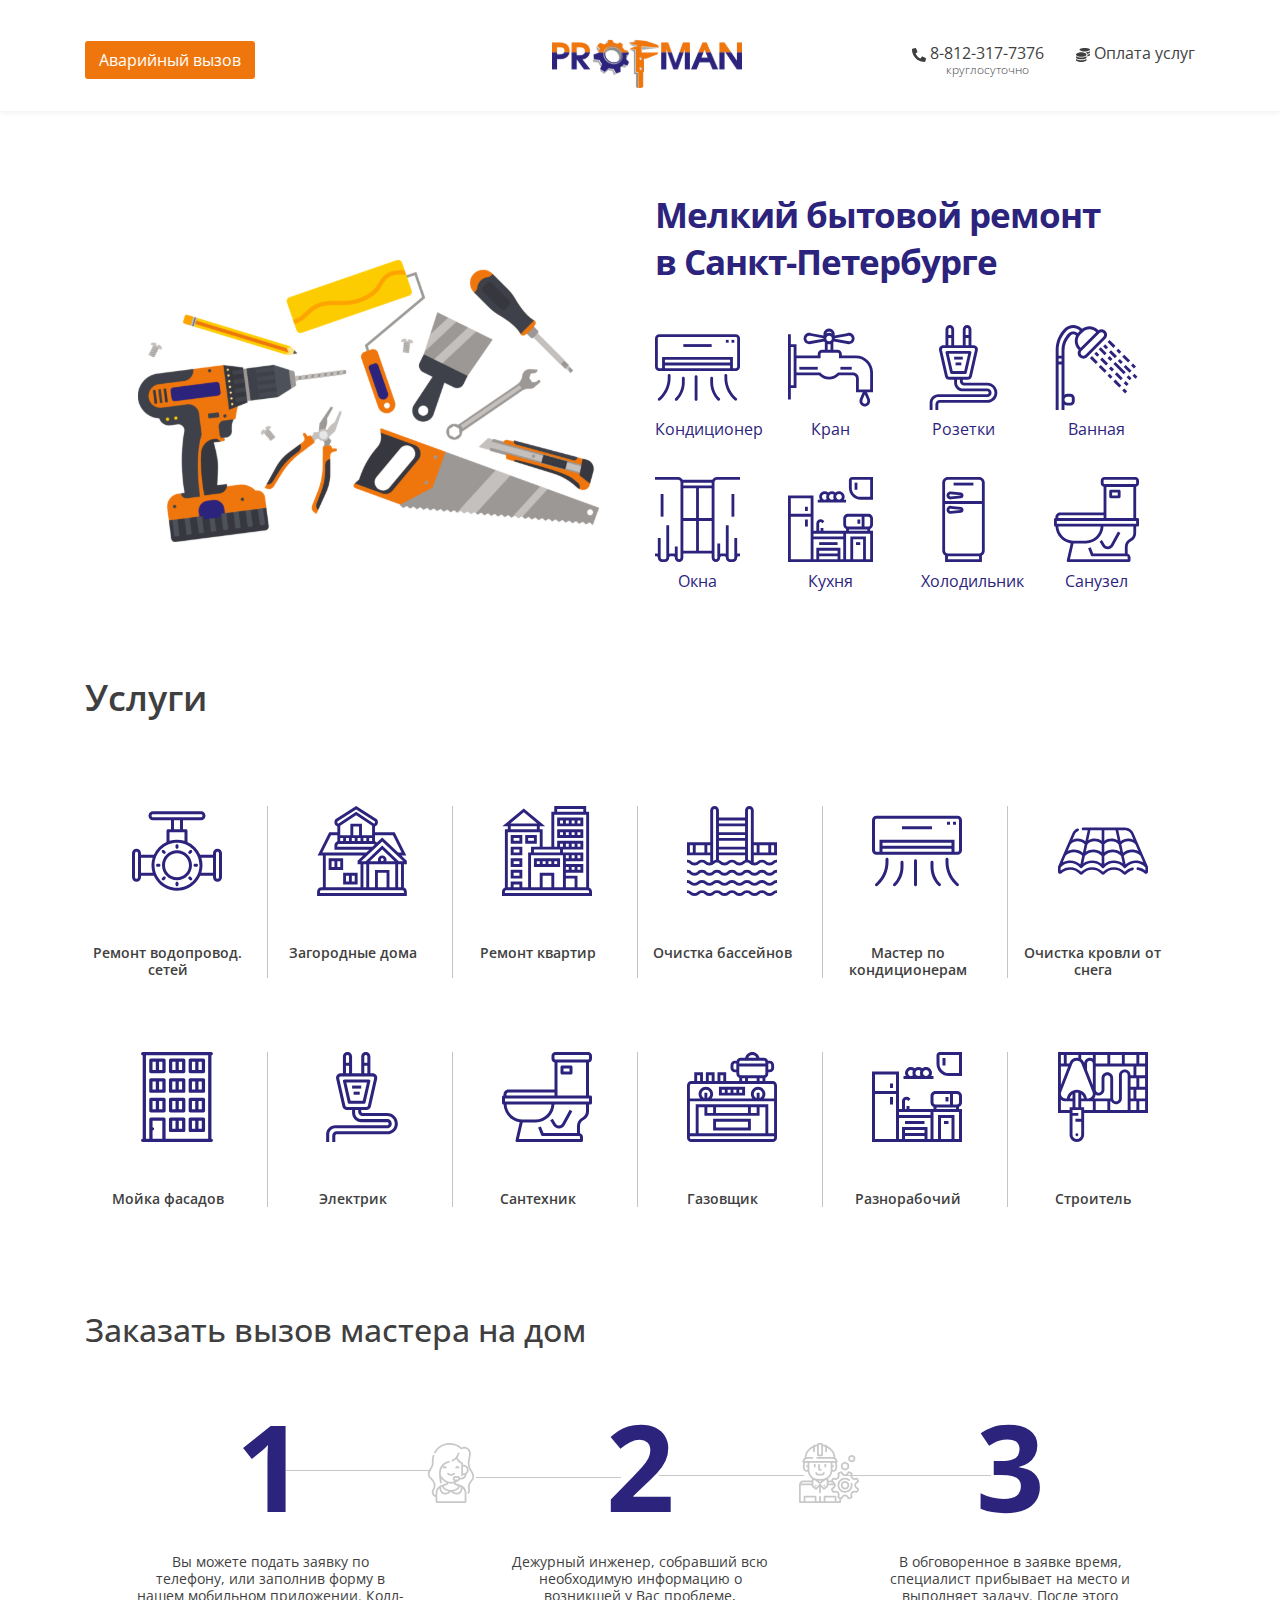
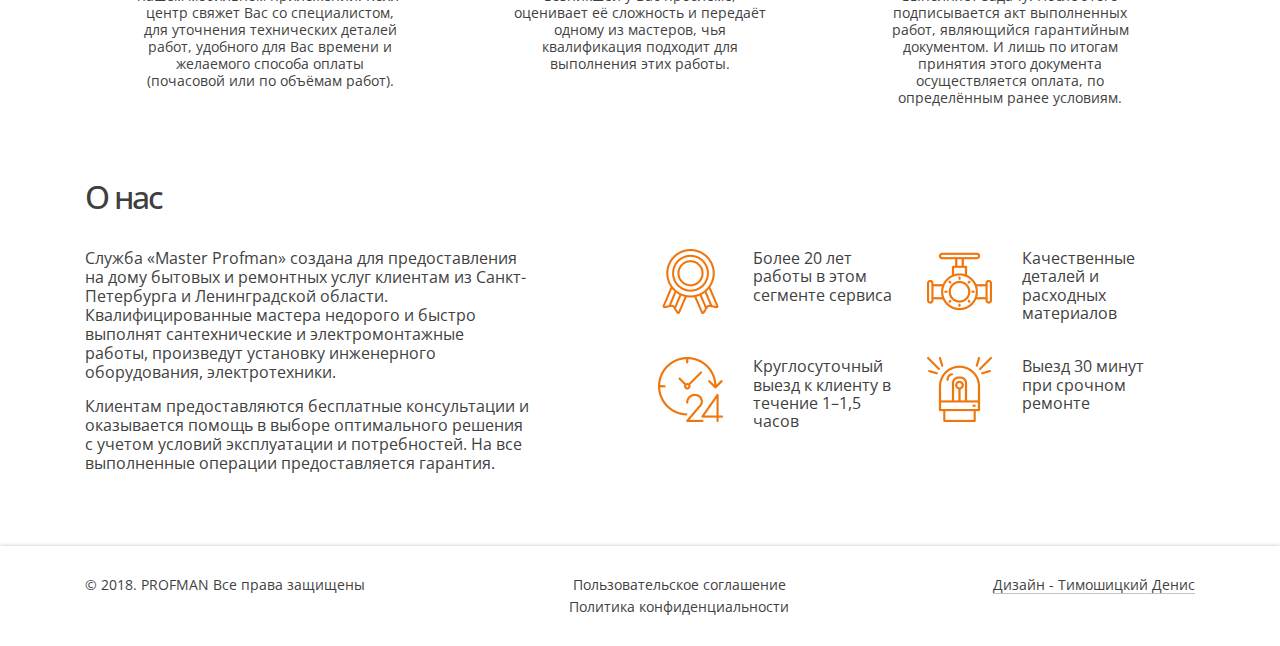
<file: index.html>
<!DOCTYPE html>
<html lang="ru">
<head>
    <meta charset="UTF-8">
    <meta name="viewport" content="width=device-width, initial-scale=1.0">
    <title>Profman</title>
    <link rel="preconnect" href="https://fonts.gstatic.com">
    <link href="https://fonts.googleapis.com/css2?family=Open+Sans:wght@300;400;600;700&display=swap" rel="stylesheet">
    <link rel="stylesheet" href="style/normalize.css">
    <link rel="stylesheet" href="style/style.css">
</head>
<body>
    <header>
        <nav class="header__nav">
            <div class="container">
                <div class="header__top">
                    <button type="submit" class="header__btn">Аварийный вызов</button>
                    <a href="index.html"><img src="img/logo.svg" alt="" class="logo"></a>
                    <div class="nav__links">
                        <div class="nav__links-item">
                            <a href="" class="link">8-812-317-7376</a>
                            <span class="link-span">круглосуточно</span>
                        </div>
                        <a href="" class="link">Оплата услуг</a>
                    </div>
                </div>
            </div>
        </nav>
        <div class="header__main">
                <div class="main-content">
                    <img src="img/main-img.svg" alt="" class="main-img">
                    <div class="items-wrapper">
                    <h1 class="header__title">Мелкий бытовой ремонт в Санкт-Петербурге</h1>
                    <ul class="main-items">
                        <li class="main-item"><a href="services.html" class="item-link">
                            <svg class="item-img" width="85" height="85" viewBox="0 0 85 85" fill="none" xmlns="http://www.w3.org/2000/svg">
                                <path fill="currentColor" d="M14.1667 48.875C13.3843 48.875 12.75 49.5093 12.75 50.2917V52.8414C12.7708 59.9067 9.96509 66.6864 4.95833 71.6703L3.25805 73.3706C2.89005 73.7262 2.74202 74.2533 2.87207 74.7485C3.00142 75.2438 3.38879 75.6305 3.88407 75.7598C4.37935 75.8899 4.90576 75.7419 5.26131 75.3739L6.96159 73.6736C12.5017 68.1598 15.6062 60.6586 15.5833 52.8414V50.2917C15.5833 49.5093 14.949 48.875 14.1667 48.875Z" fill="#2C237D"/>
                                <path fill="currentColor" d="M70.8333 48.875C70.051 48.875 69.4167 49.5093 69.4167 50.2917V52.8414C69.3952 60.6593 72.5025 68.1605 78.0453 73.6736L79.7456 75.3739C80.3018 75.9106 81.1851 75.903 81.7316 75.3566C82.2781 74.8101 82.2857 73.9268 81.7489 73.3706L80.0486 71.6703C75.0391 66.6878 72.2306 59.9074 72.25 52.8414V50.2917C72.25 49.5093 71.6157 48.875 70.8333 48.875Z" fill="#2C237D"/>
                                <path fill="currentColor" d="M22.2517 75.3766C27.0682 70.5864 29.7687 64.0675 29.75 57.2747V53.125C29.75 52.3426 29.1157 51.7083 28.3334 51.7083C27.551 51.7083 26.9167 52.3426 26.9167 53.125V57.2747C26.9333 63.3163 24.5323 69.113 20.2484 73.3734C19.8804 73.7289 19.7324 74.256 19.8624 74.7513C19.9918 75.2466 20.3785 75.6332 20.8737 75.7626C21.369 75.8926 21.8961 75.7446 22.2517 75.3766Z" fill="#2C237D"/>
                                <path fill="currentColor" d="M56.6666 51.7083C55.8843 51.7083 55.25 52.3426 55.25 53.125V57.2747C55.2313 64.0675 57.9318 70.5864 62.7483 75.3766C63.3045 75.9134 64.1878 75.9058 64.7343 75.3593C65.2808 74.8128 65.2884 73.9295 64.7516 73.3734C60.4677 69.113 58.0667 63.3163 58.0833 57.2747V53.125C58.0833 52.3426 57.449 51.7083 56.6666 51.7083Z" fill="#2C237D"/>
                                <path fill="currentColor" d="M42.5 74.375V51.7084C42.5 50.926 41.8656 50.2917 41.0833 50.2917C40.3009 50.2917 39.6666 50.926 39.6666 51.7084V74.375C39.6666 75.1574 40.3009 75.7917 41.0833 75.7917C41.8656 75.7917 42.5 75.1574 42.5 74.375Z" fill="#2C237D"/>
                                <path fill="currentColor" d="M80.75 9.20831H4.25C1.90295 9.20831 0 11.1113 0 13.4583V41.7916C0 44.1387 1.90295 46.0416 4.25 46.0416H80.75C83.097 46.0416 85 44.1387 85 41.7916V13.4583C85 11.1113 83.097 9.20831 80.75 9.20831ZM9.91667 43.2083V40.375H75.0833V43.2083H9.91667ZM75.0833 37.5416H9.91667V34.7083H75.0833V37.5416ZM82.1667 41.7916C82.1667 42.574 81.5323 43.2083 80.75 43.2083H77.9167V31.875H7.08333V43.2083H4.25C3.46765 43.2083 2.83333 42.574 2.83333 41.7916V13.4583C2.83333 12.676 3.46765 12.0416 4.25 12.0416H80.75C81.5323 12.0416 82.1667 12.676 82.1667 13.4583V41.7916Z" fill="#2C237D"/>
                                <path fill="currentColor" d="M28.3334 19.125H56.6667V21.9583H28.3334V19.125Z" fill="#2C237D"/>
                                <path fill="currentColor" d="M76.5 14.875H79.3333V17.7083H76.5V14.875Z" fill="#2C237D"/>
                                <path fill="currentColor" d="M70.8333 14.875H73.6666V17.7083H70.8333V14.875Z" fill="#2C237D"/>
                                </svg>
                            <p class="item-text">Кондиционер</p></a></li>
                        <li class="main-item"><a href="services.html" class="item-link">
                            <svg class="item-img" width="85" height="85" viewBox="0 0 85 85" fill="none" xmlns="http://www.w3.org/2000/svg">
                                <path fill="currentColor" d="M68 30.5081H53.8333V29.0915C53.8333 26.7437 51.9304 24.8415 49.5833 24.8415H45.3333V17.2165C45.5422 16.9827 45.7318 16.7323 45.8999 16.4674L60.669 19.1506L60.9167 19.1748C63.1544 19.1783 65.184 17.8626 66.095 15.8185C67.0053 13.7752 66.6269 11.3859 65.1279 9.72438C63.6296 8.06284 61.2923 7.44028 59.1659 8.13616L46.62 10.4168C47.1138 8.15276 46.1793 5.8154 44.2605 4.51633C42.3416 3.21656 39.8251 3.21656 37.9062 4.51633C35.9873 5.8154 35.0528 8.15276 35.5467 10.4168L23.0008 8.13616C20.8744 7.44028 18.537 8.06284 17.0387 9.72438C15.5398 11.3859 15.1614 13.7752 16.0717 15.8185C16.9827 17.8626 19.0122 19.1783 21.25 19.1748H21.3773L36.2668 16.4674C36.4349 16.7323 36.6244 16.9827 36.8333 17.2165V24.8415H34C31.653 24.8415 29.75 26.7437 29.75 29.0915V30.5081H8.5V19.1748H2.83333V9.25815H0V74.4248H2.83333V63.0915H8.5V50.3415H30.9923C33.6465 53.0593 37.2843 54.5915 41.0833 54.5915C44.8823 54.5915 48.5201 53.0593 51.1743 50.3415H64.9003C66.6117 50.3429 67.9986 51.7298 68 53.4411V67.3415H74.6683L71.9256 73.74C71.2269 75.3856 71.3314 77.263 72.2092 78.8208C73.0033 80.2561 74.4276 81.2328 76.0524 81.457C76.3042 81.4902 76.5588 81.5075 76.8134 81.5081C77.07 81.5075 77.3266 81.4902 77.5812 81.457C79.2061 81.2308 80.6296 80.252 81.423 78.8159C82.3002 77.2588 82.4053 75.3829 81.706 73.7372L78.9653 67.3415H85V47.5081C84.9896 38.1234 77.3847 30.5178 68 30.5081ZM78.9563 77.4221C78.6001 78.0841 77.9519 78.5385 77.2083 78.6478C76.9503 78.6817 76.6888 78.6817 76.4308 78.6478C75.6858 78.5392 75.0363 78.0855 74.678 77.4235C74.2346 76.6363 74.182 75.6865 74.5362 74.8551L76.8244 69.5197L79.1106 74.8565C79.4606 75.6893 79.4039 76.6377 78.9563 77.4221ZM38.25 13.5081C38.25 11.9428 39.5186 10.6748 41.0833 10.6748C42.648 10.6748 43.9167 11.9428 43.9167 13.5081C43.9167 15.0728 42.648 16.3415 41.0833 16.3415C39.5186 16.3415 38.25 15.0728 38.25 13.5081ZM46.75 13.2743L59.7732 10.9038L59.9877 10.8484C60.2851 10.7385 60.5992 10.6797 60.9167 10.6748C62.4814 10.643 63.7756 11.8853 63.8074 13.4507C63.8392 15.0154 62.5962 16.3097 61.0315 16.3415L46.75 13.742V13.2743ZM41.0833 6.42481C42.3838 6.42827 43.5148 7.31646 43.826 8.57956C42.1299 7.59522 40.0367 7.59522 38.3406 8.57956C38.6519 7.31646 39.7829 6.42827 41.0833 6.42481ZM35.4167 13.742L21.1352 16.3415C19.5705 16.3097 18.3274 15.0154 18.3593 13.4507C18.3911 11.8853 19.6853 10.643 21.25 10.6748C21.5675 10.6797 21.8815 10.7385 22.179 10.8484L35.4167 13.2743V13.742ZM39.6667 18.9735C40.5922 19.2419 41.5745 19.2419 42.5 18.9735V24.8415H39.6667V18.9735ZM5.66667 60.2581H2.83333V22.0081H5.66667V60.2581ZM82.1667 64.5081H70.8333V53.4411C70.8292 50.1658 68.1757 47.5116 64.9003 47.5081H49.9292L49.5038 47.9785C47.3643 50.3823 44.2992 51.7575 41.0806 51.7575C37.8619 51.7575 34.7969 50.3823 32.6567 47.9785L32.2319 47.5081H8.5V33.3415H32.5833V29.0915C32.5833 28.3091 33.2177 27.6748 34 27.6748H49.5833C50.3657 27.6748 51 28.3091 51 29.0915V33.3415H68C75.8207 33.3498 82.1584 39.6874 82.1667 47.5081V64.5081Z" fill="#2C237D"/>
                                <path fill="currentColor" d="M11.3333 41.8415H29.75V44.6748H11.3333V41.8415Z" fill="#2C237D"/>
                                <path fill="currentColor" d="M52.4167 41.8415H63.75V44.6748H52.4167V41.8415Z" fill="#2C237D"/>
                                </svg>
                            <p class="item-text">Кран</p></a></li>
                        <li class="main-item"><a href="services.html" class="item-link">
                            <svg class="item-img" width="85" height="85" viewBox="0 0 85 85" fill="none" xmlns="http://www.w3.org/2000/svg">
                                <path fill="currentColor" d="M50.0924 26.4739C49.8188 26.1313 49.4044 25.9322 48.9655 25.9322H25.9498C25.5108 25.9315 25.0958 26.1313 24.8222 26.4739C24.5485 26.8164 24.4458 27.2652 24.5436 27.6929L29.1273 47.8624C29.2771 48.518 29.8596 48.983 30.5321 48.983H44.3832C45.0557 48.983 45.6381 48.518 45.788 47.8624L50.3717 27.6929C50.4688 27.2652 50.3661 26.8164 50.0924 26.4739ZM43.233 46.1017H31.6823L27.7549 28.8135H47.1604L43.233 46.1017Z" fill="#2C237D"/>
                                <path fill="currentColor" d="M33.1356 31.6949H41.7797V34.5763H33.1356V31.6949Z" fill="#2C237D"/>
                                <path fill="currentColor" d="M34.5763 37.4576H40.339V40.339H34.5763V37.4576Z" fill="#2C237D"/>
                                <path fill="currentColor" d="M8.64404 77.7966V85H11.5254V77.7966C11.5254 74.6142 14.1057 72.0339 17.2881 72.0339H66.2712C68.658 72.0339 70.5932 70.0987 70.5932 67.7119C70.5932 65.325 68.658 63.3898 66.2712 63.3898H41.7796C38.5972 63.3898 36.0169 60.8096 36.0169 57.6271V54.7458H38.8983V56.1864C38.8983 58.5733 40.8335 60.5085 43.2203 60.5085H66.2712C70.2492 60.5085 73.4745 63.7338 73.4745 67.7119C73.4745 71.6899 70.2492 74.9153 66.2712 74.9153H18.7288C16.342 74.9153 14.4068 76.8505 14.4068 79.2373V85H17.2881V79.2373C17.2881 78.4417 17.9332 77.7966 18.7288 77.7966H66.2712C71.8411 77.7966 76.3559 73.2818 76.3559 67.7119C76.3559 62.1419 71.8411 57.6271 66.2712 57.6271H43.2203C42.4247 57.6271 41.7796 56.9821 41.7796 56.1864V54.7458H46.6778C48.6988 54.7535 50.4525 53.3543 50.8936 51.3818L56.7858 25.4496C57.077 24.1686 56.7696 22.8243 55.9508 21.7973C55.1319 20.7702 53.8896 20.1709 52.5763 20.1695H50.4237V4.32203C50.4237 1.93521 48.4885 0 46.1017 0C43.7148 0 41.7796 1.93521 41.7796 4.32203V20.1695H33.1356V4.32203C33.1356 1.93521 31.2004 0 28.8135 0C26.4267 0 24.4915 1.93521 24.4915 4.32203V20.1695H22.3389C21.0242 20.1695 19.7812 20.7674 18.9609 21.7952C18.14 22.8222 17.8326 24.1672 18.1238 25.4496L24.0188 51.3818C24.4584 53.3557 26.215 54.7563 28.2374 54.7458H33.1356V57.6271C33.1405 62.3994 37.0074 66.2663 41.7796 66.2712H66.2712C67.0668 66.2712 67.7118 66.9163 67.7118 67.7119C67.7118 68.5075 67.0668 69.1525 66.2712 69.1525H17.2881C12.5159 69.1575 8.64897 73.0244 8.64404 77.7966ZM44.661 4.32203C44.661 3.52643 45.3061 2.88136 46.1017 2.88136C46.8973 2.88136 47.5423 3.52643 47.5423 4.32203V10.0847H44.661V4.32203ZM44.661 12.9661H47.5423V20.1695H44.661V12.9661ZM27.3729 4.32203C27.3729 3.52643 28.0179 2.88136 28.8135 2.88136C29.6091 2.88136 30.2542 3.52643 30.2542 4.32203V10.0847H27.3729V4.32203ZM27.3729 12.9661H30.2542V20.1695H27.3729V12.9661ZM26.8284 50.7438L20.9327 24.8116C20.8356 24.3839 20.9383 23.9351 21.212 23.5925C21.4856 23.2499 21.9007 23.0501 22.3389 23.0508H52.5763C53.0145 23.0508 53.4289 23.2506 53.7018 23.5932C53.9755 23.9358 54.0782 24.3839 53.9811 24.8116L48.0882 50.7438C47.9384 51.4015 47.3524 51.8672 46.6778 51.8644H28.2374C27.5635 51.8665 26.9782 51.4008 26.8284 50.7438Z" fill="#2C237D"/>
                                </svg>                                
                            <p class="item-text">Розетки</p></a></li>
                        <li class="main-item"><a href="services.html" class="item-link">
                            <svg class="item-img" width="85" height="85" viewBox="0 0 85 85" fill="none" xmlns="http://www.w3.org/2000/svg">
                                <path fill="currentColor" d="M47.4459 4.24837C46.339 4.24479 45.2558 4.5717 44.3345 5.18608L43.9632 4.81616C39.6582 0.52406 32.8311 0.108973 28.0379 3.84691L27.744 3.55369C22.9981 -1.18432 15.3121 -1.18432 10.5655 3.55369C4.85467 9.23802 1.65441 16.9713 1.67879 25.0293V85.0004H4.61522V39.4856H7.55166V85.0004H10.4881V79.7792C11.3771 80.3075 12.3908 80.5893 13.4245 80.5957H16.361C18.7934 80.5957 20.7656 78.6235 20.7656 76.1911V73.2546C20.7656 70.8215 18.7934 68.85 16.361 68.85H13.4245C12.3908 68.8557 11.3771 69.1375 10.4881 69.6658V25.3375C10.473 19.7414 12.6969 14.371 16.6649 10.4245C18.1203 8.9742 20.4746 8.9742 21.9299 10.4245L22.0489 10.5435C19.686 15.189 20.5828 20.8268 24.2706 24.5095L24.6405 24.8794C23.026 27.2861 23.5063 30.5265 25.7495 32.361C27.9934 34.1956 31.264 34.0235 33.3028 31.9639L51.4204 13.8427C53.0284 12.2354 53.5095 9.818 52.6391 7.71747C51.7688 5.61694 49.7192 4.24766 47.4459 4.24837ZM4.61522 36.5492V33.6127H7.55166V36.5492H4.61522ZM13.4245 71.7864H16.361C17.1718 71.7864 17.8292 72.4431 17.8292 73.2546V76.1911C17.8292 77.0019 17.1718 77.6593 16.361 77.6593H13.4245C11.8029 77.6593 10.4881 76.3445 10.4881 74.7228C10.4881 73.1005 11.8029 71.7864 13.4245 71.7864ZM14.5888 8.34906C10.0687 12.8448 7.53445 18.9621 7.55166 25.3375V30.6763H4.61522V25.0293C4.59515 17.7491 7.48857 10.7636 12.651 5.62985C16.2484 2.04103 22.0718 2.04103 25.6692 5.62985L25.8929 5.85424L24.2706 7.47802C24.0691 7.67947 23.887 7.89239 23.7035 8.10388C21.0789 5.76176 17.0836 5.86858 14.5888 8.34906ZM23.677 15.9941C23.6705 13.5767 24.6312 11.2575 26.3446 9.55274L29.0064 6.89088C32.5673 3.34077 38.3283 3.34077 41.8892 6.89088L42.1824 7.18481L26.6385 22.7273L26.3446 22.4333C24.6312 20.7293 23.6705 18.4101 23.677 15.9941ZM49.3443 11.768L31.2209 29.8906C30.4524 30.6569 29.2982 30.8864 28.2953 30.4706C27.2923 30.0547 26.6385 29.0762 26.6385 27.9908C26.6363 27.2782 26.9195 26.595 27.4242 26.0924L45.5475 7.96982C46.3161 7.20345 47.4703 6.97404 48.4732 7.38984C49.4755 7.80565 50.1293 8.78422 50.13 9.86961C50.1314 10.5822 49.849 11.2654 49.3443 11.768Z" fill="#2C237D"/>
                                <path fill="currentColor" d="M53.4958 17.0329L55.5727 14.956L61.4456 20.8289L59.3694 22.9057L53.4958 17.0329Z" fill="#2C237D"/>
                                <path fill="currentColor" d="M62.3052 25.8415L64.382 23.7654L67.3178 26.7011L65.2416 28.778L62.3052 25.8415Z" fill="#2C237D"/>
                                <path fill="currentColor" d="M68.1788 31.7151L70.2549 29.6382L76.1278 35.5111L74.0516 37.5879L68.1788 31.7151Z" fill="#2C237D"/>
                                <path fill="currentColor" d="M49.0927 21.4361L51.1688 19.3599L54.1045 22.2964L52.0284 24.3725L49.0927 21.4361Z" fill="#2C237D"/>
                                <path fill="currentColor" d="M54.9655 27.3097L57.0417 25.2328L62.9153 31.1064L60.8384 33.1825L54.9655 27.3097Z" fill="#2C237D"/>
                                <path fill="currentColor" d="M63.7748 36.1183L65.851 34.0422L68.7875 36.9786L66.7106 39.0548L63.7748 36.1183Z" fill="#2C237D"/>
                                <path fill="currentColor" d="M44.688 24.374L46.7649 22.2979L52.6377 28.1707L50.5609 30.2469L44.688 24.374Z" fill="#2C237D"/>
                                <path fill="currentColor" d="M53.4973 33.1833L55.5735 31.1064L58.5099 34.0428L56.433 36.119L53.4973 33.1833Z" fill="#2C237D"/>
                                <path fill="currentColor" d="M59.3687 39.0554L61.4449 36.9792L71.7224 47.2561L69.6455 49.3322L59.3687 39.0554Z" fill="#2C237D"/>
                                <path fill="currentColor" d="M69.6462 41.9919L71.7231 39.915L77.596 45.7886L75.5198 47.8648L69.6462 41.9919Z" fill="#2C237D"/>
                                <path fill="currentColor" d="M40.2826 28.7779L42.3595 26.7018L45.2952 29.6375L43.219 31.7136L40.2826 28.7779Z" fill="#2C237D"/>
                                <path  fill="currentColor"d="M46.1562 34.6508L48.2324 32.5746L54.1052 38.4475L52.0291 40.5237L46.1562 34.6508Z" fill="#2C237D"/>
                                <path fill="currentColor" d="M54.9655 43.4601L57.0417 41.3839L59.9774 44.3196L57.9012 46.3958L54.9655 43.4601Z" fill="#2C237D"/>
                                <path fill="currentColor" d="M60.8384 49.333L62.9152 47.2568L68.7881 53.1297L66.7112 55.2059L60.8384 49.333Z" fill="#2C237D"/>
                                <path fill="currentColor" d="M35.8787 33.1819L37.9555 31.1057L43.8284 36.9786L41.7515 39.0555L35.8787 33.1819Z" fill="#2C237D"/>
                                <path fill="currentColor" d="M44.6873 41.9912L46.7634 39.915L52.6363 45.7879L50.5601 47.8648L44.6873 41.9912Z" fill="#2C237D"/>
                                <path fill="currentColor" d="M53.4966 50.8005L55.5727 48.7243L58.5084 51.66L56.4323 53.7362L53.4966 50.8005Z" fill="#2C237D"/>
                                <path fill="currentColor" d="M59.3694 56.6734L61.4456 54.5972L67.3192 60.4701L65.2423 62.547L59.3694 56.6734Z" fill="#2C237D"/>
                                <path fill="currentColor" d="M68.1788 65.4827L70.2549 63.4066L73.1914 66.3423L71.1145 68.4184L68.1788 65.4827Z" fill="#2C237D"/>
                                <path fill="currentColor" d="M69.6477 58.1423L71.7239 56.0662L74.6603 59.0019L72.5834 61.078L69.6477 58.1423Z" fill="#2C237D"/>
                                <path fill="currentColor" d="M72.5841 52.2702L74.6603 50.1933L77.596 53.1297L75.5198 55.2059L72.5841 52.2702Z" fill="#2C237D"/>
                                <path fill="currentColor" d="M78.4556 50.8005L80.5324 48.7243L83.4682 51.6607L81.392 53.7369L78.4556 50.8005Z" fill="#2C237D"/>
                                <path fill="currentColor" d="M76.988 40.5237L79.0642 38.4475L81.9999 41.3832L79.9237 43.4601L76.988 40.5237Z" fill="#2C237D"/>
                                </svg>
                            <p class="item-text">Ванная</p></a></li></ul>
                            <ul class="main-items">
                        <li class="main-item"><a href="services.html" class="item-link">
                            <svg class="item-img" width="85" height="85" viewBox="0 0 85 85" fill="none" xmlns="http://www.w3.org/2000/svg">
                                <g clip-path="url(#clip0)">
                                <path fill="currentColor" d="M5.66663 17H8.49996V39.6667H5.66663V17Z" fill="#2C237D"/>
                                <path fill="currentColor" d="M57.2733 2.83333H27.7267C26.8385 1.09985 25.0566 0.00691732 23.1087 0H0V2.83333H23.1087C24.4285 2.83472 25.4986 3.90483 25.5 5.22465V80.75C25.5 81.5323 24.8657 82.1667 24.0833 82.1667C23.301 82.1667 22.6667 81.5323 22.6667 80.75V69.4167H19.8333V76.7608C19.3796 76.5927 18.9002 76.5048 18.4167 76.5H15.5833C15.0998 76.5048 14.6204 76.5927 14.1667 76.7608V48.1667H11.3333V80.75C11.3333 81.5323 10.699 82.1667 9.91667 82.1667H7.08333C6.30098 82.1667 5.66667 81.5323 5.66667 80.75V60.9167H2.83333V76.7608C2.37956 76.5927 1.90019 76.5048 1.41667 76.5H0V79.3333H1.41667C2.19902 79.3333 2.83333 79.9677 2.83333 80.75C2.83333 83.097 4.73629 85 7.08333 85H9.91667C12.2637 85 14.1667 83.097 14.1667 80.75C14.1667 79.9677 14.801 79.3333 15.5833 79.3333H18.4167C19.199 79.3333 19.8333 79.9677 19.8333 80.75C19.8333 83.097 21.7363 85 24.0833 85C26.4304 85 28.3333 83.097 28.3333 80.75V76.5H56.6667V80.75C56.6667 83.097 58.5696 85 60.9167 85C63.2637 85 65.1667 83.097 65.1667 80.75C65.1667 79.9677 65.801 79.3333 66.5833 79.3333H69.4167C70.199 79.3333 70.8333 79.9677 70.8333 80.75C70.8333 83.097 72.7363 85 75.0833 85H77.9167C80.2637 85 82.1667 83.097 82.1667 80.75C82.1667 79.9677 82.801 79.3333 83.5833 79.3333H85V76.5H83.5833C83.0998 76.5048 82.6204 76.5927 82.1667 76.7608V60.9167H79.3333V80.75C79.3333 81.5323 78.699 82.1667 77.9167 82.1667H75.0833C74.301 82.1667 73.6667 81.5323 73.6667 80.75V48.1667H70.8333V76.7608C70.3796 76.5927 69.9002 76.5048 69.4167 76.5H66.5833C66.0998 76.5048 65.6204 76.5927 65.1667 76.7608V66.5833H62.3333V80.75C62.3333 81.5323 61.699 82.1667 60.9167 82.1667C60.1343 82.1667 59.5 81.5323 59.5 80.75V5.22465C59.5007 3.90483 60.5701 2.83472 61.8899 2.83333H85V0H61.8899C59.9427 0.00760906 58.1615 1.10055 57.2733 2.83333ZM28.3333 11.3333H41.0833V41.0833H28.3333V11.3333ZM28.3333 43.9167H41.0833V73.6667H28.3333V43.9167ZM43.9167 73.6667V43.9167H56.6667V73.6667H43.9167ZM56.6667 41.0833H43.9167V11.3333H56.6667V41.0833ZM28.3333 8.5V5.66667H56.6667V8.5H28.3333Z" fill="#2C237D"/>
                                <path fill="currentColor" d="M76.5 17H79.3333V39.6667H76.5V17Z" fill="#2C237D"/>
                                </svg>
                            <p class="item-text">Окна</p></a></li>
                        <li class="main-item"><a href="services.html" class="item-link">
                            <svg class="item-img" width="85" height="85" viewBox="0 0 85 85" fill="none" xmlns="http://www.w3.org/2000/svg">
                                <path fill="currentColor" d="M17 29.75H19.8333V34H17V29.75Z" fill="#2C237D"/>
                                <path fill="currentColor" d="M17 42.5H19.8333V49.5833H17V42.5Z" fill="#2C237D"/>
                                <path fill="currentColor" d="M31.1667 65.1667H49.5834V68H31.1667V65.1667Z" fill="#2C237D"/>
                                <path  fill="currentColor"d="M80.2782 36.8334H59.9718C57.3653 36.8368 55.2535 38.9487 55.25 41.5551V47.6949C55.2528 49.5702 56.3651 51.2656 58.0833 52.0155V53.8334H35.4167V51H32.5833V53.8334H31.1667V46.5065C31.168 46.1309 31.3175 45.7712 31.5817 45.5049C32.1413 44.9674 33.0253 44.9674 33.585 45.5049L34.415 46.335L36.4183 44.3317L35.5896 43.5016C33.9073 41.8961 31.2607 41.8961 29.5784 43.5016C28.7788 44.2964 28.3299 45.3783 28.3333 46.5065V53.8334H25.5V18.4167H0V85H85V53.8334H82.1667V52.0155C83.8849 51.2656 84.9972 49.5702 85 47.6949V41.5551C84.9965 38.9487 82.8847 36.8368 80.2782 36.8334ZM58.0833 41.5551C58.0847 40.5127 58.9293 39.6681 59.9718 39.6667H73.6667V49.5834H59.9718C58.9293 49.582 58.0847 48.7374 58.0833 47.6949V41.5551ZM55.25 56.6667V59.5H25.5V56.6667H55.25ZM22.6667 21.25V36.8334H2.83333V21.25H22.6667ZM22.6667 82.1667H2.83333V39.6667H22.6667V82.1667ZM31.1667 82.1667V79.3334H49.5833V82.1667H31.1667ZM49.5833 76.5H31.1667V73.6667H49.5833V76.5ZM28.3333 70.8334V82.1667H25.5V62.3334H55.25V82.1667H52.4167V70.8334H28.3333ZM65.1667 82.1667V62.3334H75.0833V82.1667H65.1667ZM82.1667 82.1667H77.9167V59.5H62.3333V82.1667H58.0833V56.6667H82.1667V82.1667ZM60.9167 53.8334V52.4167H79.3333V53.8334H60.9167ZM82.1667 47.6949C82.1653 48.7374 81.3207 49.582 80.2782 49.5834H76.5V39.6667H80.2782C81.3207 39.6681 82.1653 40.5127 82.1667 41.5551V47.6949Z" fill="#2C237D"/>
                                <path fill="currentColor" d="M69.4167 42.5H72.25V46.75H69.4167V42.5Z" fill="#2C237D"/>
                                <path fill="currentColor" d="M29.75 25.5H58.0833V22.6667H55.8788C56.3886 21.8089 56.6611 20.8308 56.6667 19.8334C56.6667 16.704 54.1294 14.1667 51 14.1667C49.7078 14.1715 48.4572 14.6219 47.4583 15.4416C45.4032 13.7413 42.4301 13.7413 40.375 15.4416C38.2611 13.7101 35.2098 13.7447 33.136 15.5239C31.0622 17.3037 30.5642 20.3141 31.9545 22.6667H29.75V25.5ZM51 17C52.5647 17 53.8333 18.2687 53.8333 19.8334C53.8333 21.3981 52.5647 22.6667 51 22.6667C49.4353 22.6667 48.1667 21.3981 48.1667 19.8334C48.1667 18.2687 49.4353 17 51 17ZM43.9167 17C44.5946 17.0042 45.2483 17.2525 45.7581 17.7001C45.1936 19.0662 45.1936 20.6005 45.7581 21.9667C44.8083 22.7967 43.4242 22.8991 42.3623 22.2171C41.3012 21.535 40.8184 20.2332 41.1788 19.024C41.5392 17.8149 42.6549 16.9896 43.9167 17ZM34 19.8334C33.9931 18.7238 34.6378 17.7139 35.647 17.2539C36.6562 16.7932 37.8419 16.9675 38.6747 17.7001C38.1103 19.0662 38.1103 20.6005 38.6747 21.9667C37.8419 22.6992 36.6562 22.8735 35.647 22.4128C34.6378 21.9528 33.9931 20.9429 34 19.8334Z" fill="#2C237D"/>
                                <path fill="currentColor" d="M68 65.1667H72.25V68H68V65.1667Z" fill="#2C237D"/>
                                <path  fill="currentColor"d="M60.9167 3.1875V10.9792C60.9236 17.431 66.1524 22.6597 72.6042 22.6667H85V0H64.1042C62.3444 0.0020752 60.9188 1.42773 60.9167 3.1875ZM82.1667 19.8333H72.6042C67.7164 19.8278 63.7556 15.8669 63.75 10.9792V3.1875C63.75 2.99174 63.9084 2.83333 64.1042 2.83333H82.1667V19.8333Z" fill="#2C237D"/>
                                <path  fill="currentColor"d="M66.5833 5.66669H69.4166V12.75H66.5833V5.66669Z" fill="#2C237D"/>
                                </svg>                                
                            <p class="item-text">Кухня</p></a></li>
                        <li class="main-item"><a href="services.html" class="item-link">
                            <svg class="item-img" width="85" height="85" viewBox="0 0 85 85" fill="none" xmlns="http://www.w3.org/2000/svg">
                                <path fill="currentColor" d="M39.9503 15.463L29.8773 14.4503C28.415 14.3036 26.9907 14.9746 26.1724 16.1962C25.3548 17.4178 25.2766 18.9908 25.9697 20.2871C26.6628 21.5841 28.0138 22.3928 29.4837 22.3921C29.6138 22.3921 29.7459 22.3921 29.8773 22.372L39.9475 21.3648C41.3933 21.2251 42.4973 20.0111 42.5 18.5585V18.2894C42.5076 16.8298 41.4022 15.6048 39.9503 15.463ZM29.5972 19.5587C29.1759 19.6002 28.7657 19.4072 28.5305 19.0558C28.2946 18.7044 28.2711 18.252 28.4696 17.8785C28.6682 17.505 29.0562 17.2705 29.4796 17.2691C29.5183 17.267 29.5577 17.267 29.5972 17.2691L39.6667 18.2818V18.5516L29.5972 19.5587ZM39.6667 18.5585L39.8085 19.9682L39.6667 18.5585Z" fill="#2C237D"/>
                                <path fill="currentColor" d="M29.4837 36.8333C29.6137 36.8333 29.7458 36.8333 29.8773 36.8133L39.9489 35.8061C41.3967 35.6608 42.4986 34.442 42.4986 32.9873V32.7251C42.5062 31.2649 41.4029 30.0384 39.9503 29.8918L29.8786 28.886C28.4302 28.7657 27.0315 29.4449 26.2298 30.6569C25.428 31.8695 25.3506 33.4224 26.0278 34.7083C26.7057 35.995 28.0303 36.8091 29.4837 36.8333ZM28.7117 32.0009C28.9213 31.81 29.1945 31.7041 29.4781 31.7048C29.5169 31.7028 29.5563 31.7028 29.5957 31.7048L39.6666 32.7251V32.9942L29.5957 34C29.1025 34.0498 28.6328 33.7766 28.4315 33.3235C28.2309 32.8704 28.3437 32.3391 28.7117 32.0064V32.0009Z" fill="#2C237D"/>
                                <path fill="currentColor" d="M32.5833 5.66669H52.4166V8.50002H32.5833V5.66669Z" fill="#2C237D"/>
                                <path fill="currentColor" d="M60.9167 85V78.5454C62.664 77.5411 63.7438 75.6817 63.75 73.6667V5.66667C63.75 2.53727 61.2127 0 58.0833 0H26.9167C23.7873 0 21.25 2.53727 21.25 5.66667V73.6667C21.2562 75.6817 22.336 77.5411 24.0833 78.5454V85H60.9167ZM58.0833 82.1667H26.9167V79.3333H58.0833V82.1667ZM24.0833 5.66667C24.0833 4.10197 25.352 2.83333 26.9167 2.83333H58.0833C59.648 2.83333 60.9167 4.10197 60.9167 5.66667V24.0833H24.0833V5.66667ZM60.9167 26.9167V73.6667C60.9167 75.2314 59.648 76.5 58.0833 76.5H26.9167C25.352 76.5 24.0833 75.2314 24.0833 73.6667V26.9167H60.9167Z" fill="#2C237D"/>
                                </svg>                                
                            <p class="item-text">Холодильник</p></a></li>
                        <li class="main-item"><a href="services.html" class="item-link">
                            <svg class="item-img" width="85" height="85" viewBox="0 0 85 85" fill="none" xmlns="http://www.w3.org/2000/svg">
                                <path fill="currentColor" d="M81.3691 0H50.3795C48.3756 0.0020752 46.7514 1.62695 46.75 3.6309V6.28715C46.75 7.98535 47.9266 9.45667 49.5833 9.82882V35.4167H6.10868C3.51815 35.4201 1.41874 37.5195 1.41667 40.1101V41.0833C0.634318 41.0833 0 41.7177 0 42.5V48.1667C0 48.949 0.634318 49.5833 1.41667 49.5833H1.48446C1.97697 58.0591 8.29594 65.0532 16.6783 66.4007L12.7853 83.2589C12.6864 83.6809 12.7853 84.1243 13.0544 84.4639C13.3241 84.8029 13.7336 85.0007 14.1667 85H75.0833C75.8657 85 76.5 84.3657 76.5 83.5833V80.308C76.4945 78.5856 75.3324 77.0811 73.6667 76.6418V69.9182C73.6604 67.5428 75.0052 65.3707 77.1329 64.3165C80.2284 62.7823 82.1812 59.6197 82.1667 56.1652V49.5833H83.5833C84.3657 49.5833 85 48.949 85 48.1667V42.5C85 41.7177 84.3657 41.0833 83.5833 41.0833H82.1667V9.8219C83.8206 9.44975 84.9972 7.98258 85 6.28715V3.6309C84.9986 1.62626 83.3737 0.00138346 81.3691 0ZM4.25 40.1101C4.25069 39.0835 5.08215 38.2514 6.10868 38.25H49.5833V41.0833H4.25V40.1101ZM4.30949 49.5833H46.6905C46.1945 57.4041 39.8092 63.5515 31.9753 63.75H19.0247C11.1908 63.5515 4.80546 57.4041 4.30949 49.5833ZM79.3333 56.1652C79.3423 58.5426 77.9976 60.7181 75.8671 61.7737C72.7736 63.3073 70.8216 66.4657 70.8333 69.9182V76.5H39.2087L36.733 70.3062L34.1003 71.3604L36.9336 78.4438C37.1495 78.9812 37.6703 79.334 38.25 79.3333H72.692C73.2302 79.334 73.666 79.7698 73.6667 80.308V82.1667H15.9472L19.5497 66.5833H31.9815C41.3711 66.3717 49.0133 58.9625 49.5155 49.5833H79.3333V56.1652ZM82.1667 46.75H2.83333V43.9167H82.1667V46.75ZM52.4167 41.0833V9.91667H79.3333V41.0833H52.4167ZM82.1667 6.28715C82.166 6.72709 81.809 7.08333 81.3691 7.08333H50.3795C49.9396 7.08333 49.5833 6.72709 49.5833 6.28715V3.6309C49.5833 3.19096 49.9396 2.83402 50.3795 2.83333H81.3691C81.8097 2.83333 82.1667 3.19027 82.1667 3.6309V6.28715Z" fill="#2C237D"/>
                                <path fill="currentColor" d="M65.1667 12.75H56.6667C55.8843 12.75 55.25 13.3843 55.25 14.1667V19.8333C55.25 20.6157 55.8843 21.25 56.6667 21.25H65.1667C65.949 21.25 66.5833 20.6157 66.5833 19.8333V14.1667C66.5833 13.3843 65.949 12.75 65.1667 12.75ZM63.75 18.4167H58.0833V15.5833H63.75V18.4167Z" fill="#2C237D"/>
                                <path fill="currentColor" d="M47.964 63.0202L45.536 64.4798L48.3624 69.1898C49.5252 71.1273 51.6364 72.2943 53.8956 72.2479C56.1548 72.2016 58.2161 70.9495 59.2987 68.9663L66.4104 55.9327L63.9229 54.5756L56.8126 67.6092C56.217 68.7014 55.0819 69.3904 53.8382 69.416C52.5937 69.4416 51.4316 68.7989 50.7918 67.7323L47.964 63.0202Z" fill="#2C237D"/>
                                </svg>                                
                            <p class="item-text">Санузел</p></a></li>
                    </ul>
            </div>
        </div>
    </div>
    </header>
    <main>
        <section class="services">
            <div class="container">
                <h2 class="services__title">Услуги</h2>
                <ul class="services__list">
                    <li class="services-item"><a href="services.html" class="services__link">
                        <svg class="services-img" width="90" height="90" viewBox="0 0 90 90" fill="none" xmlns="http://www.w3.org/2000/svg">
                            <path fill="currentColor" d="M45 44.2035C36.7158 44.2035 30.0004 50.9183 30.0004 59.2031C30.0004 67.4874 36.7158 74.2033 45 74.2033C53.2842 74.2033 59.9996 67.4874 59.9996 59.2031C59.9908 50.9227 53.2804 44.2123 45 44.2035ZM45 71.2029C38.3725 71.2029 33.0002 65.8306 33.0002 59.2031C33.0002 52.5756 38.3725 47.2033 45 47.2033C51.6275 47.2033 56.9998 52.5756 56.9998 59.2031C56.9921 65.8268 51.6242 71.1958 45 71.2029Z" fill="#2C237D"/>
                            <path fill="currentColor" d="M44.9999 42.7028C45.8283 42.7028 46.5001 42.0315 46.5001 41.2031V39.7029C46.5001 38.8751 45.8283 38.2033 44.9999 38.2033C44.1716 38.2033 43.4998 38.8751 43.4998 39.7029V41.2031C43.4998 42.0315 44.1716 42.7028 44.9999 42.7028Z" fill="#2C237D"/>
                            <path fill="currentColor" d="M57.7277 44.3529L56.6669 45.4136C56.0715 45.9893 56.055 46.9391 56.6301 47.5345C57.2058 48.13 58.1556 48.1465 58.7516 47.5714C58.7637 47.5598 58.7763 47.5472 58.7878 47.5345L59.8485 46.4738C60.4242 45.8778 60.4077 44.9286 59.8117 44.3529C59.2306 43.7915 58.3088 43.7915 57.7277 44.3529Z" fill="#2C237D"/>
                            <path fill="currentColor" d="M64.5002 57.7024H63C62.1716 57.7024 61.5004 58.3748 61.5004 59.2031C61.5004 60.0315 62.1716 60.7033 63 60.7033H64.5002C65.328 60.7033 65.9998 60.0315 65.9998 59.2031C65.9998 58.3748 65.328 57.7024 64.5002 57.7024Z" fill="#2C237D"/>
                            <path fill="currentColor" d="M58.7879 70.8695C58.1924 70.2944 57.2421 70.3108 56.667 70.9068C56.1061 71.4886 56.1061 72.4098 56.667 72.991L57.7277 74.0517C58.3133 74.6373 59.263 74.6378 59.8492 74.0522C60.4353 73.4667 60.4358 72.5169 59.8503 71.9308L58.7879 70.8695Z" fill="#2C237D"/>
                            <path fill="currentColor" d="M44.9999 75.7029C44.1716 75.7029 43.4998 76.3748 43.4998 77.2031V78.7028C43.4998 79.5317 44.1716 80.2035 44.9999 80.2035C45.8283 80.2035 46.5001 79.5317 46.5001 78.7028V77.2031C46.5001 76.3748 45.8283 75.7029 44.9999 75.7029Z" fill="#2C237D"/>
                            <path fill="currentColor" d="M31.2121 70.8695L30.1514 71.9308C29.5653 72.5164 29.5647 73.4661 30.1509 74.0522C30.7364 74.6378 31.6867 74.6389 32.2723 74.0533L33.333 72.9921C33.9087 72.3966 33.8922 71.4474 33.2962 70.8717C32.7151 70.3103 31.7933 70.3103 31.2121 70.8717V70.8695Z" fill="#2C237D"/>
                            <path fill="currentColor" d="M27 57.7024H25.4998C24.6709 57.7024 23.9996 58.3748 23.9996 59.2031C23.9996 60.0315 24.6709 60.7033 25.4998 60.7033H27C27.8284 60.7033 28.4996 60.0315 28.4996 59.2031C28.4996 58.3748 27.8284 57.7024 27 57.7024Z" fill="#2C237D"/>
                            <path fill="currentColor" d="M31.2122 47.5362C31.8076 48.1113 32.7579 48.0948 33.3331 47.4994C33.8939 46.9182 33.8939 45.9959 33.3331 45.4153L32.2723 44.3551C31.6868 43.7684 30.737 43.7684 30.1509 44.3534C29.5648 44.9396 29.5642 45.8899 30.1498 46.4755L31.2122 47.5362Z" fill="#2C237D"/>
                            <path fill="currentColor" d="M85.5 42.7028C83.0149 42.7028 81 44.7177 81 47.2033V48.7029H68.2108C65.6483 43.0703 61.1329 38.5549 55.5002 35.9923V24.7033C55.5002 23.8744 54.8284 23.2031 54 23.2031H50.9996V14.2031H68.9996C71.4853 14.2031 73.4996 12.1882 73.4996 9.70312C73.4996 7.21802 71.4853 5.20312 68.9996 5.20312H20.9998C18.5147 5.20312 16.5004 7.21802 16.5004 9.70312C16.5004 12.1882 18.5147 14.2031 20.9998 14.2031H39.0004V23.2031H36C35.1716 23.2031 34.4998 23.8749 34.4998 24.7033V35.9923C28.8666 38.5549 24.3517 43.0703 21.7886 48.7035H9V47.2033C9 44.7182 6.98511 42.7039 4.5 42.7039C2.01489 42.7039 0 44.7177 0 47.2033V71.2029C0 73.6886 2.01489 75.7029 4.5 75.7029C6.98511 75.7029 9 73.6886 9 71.2029V69.7033H21.7892C27.5647 82.5222 42.6385 88.2323 55.4579 82.4562C61.1224 79.9041 65.6587 75.3679 68.2108 69.7033H81V71.2029C81 73.6886 83.0149 75.7029 85.5 75.7029C87.9851 75.7029 90 73.6886 90 71.2029V47.2033C90 44.7177 87.9851 42.7028 85.5 42.7028ZM19.5002 9.70312C19.5002 8.87476 20.1714 8.20294 20.9998 8.20294H68.9996C69.8286 8.20294 70.4998 8.87476 70.4998 9.70312C70.4998 10.5315 69.8286 11.2028 68.9996 11.2028H20.9998C20.1714 11.2028 19.5002 10.5315 19.5002 9.70312ZM42.0002 14.2031H47.9998V23.2031H42.0002V14.2031ZM37.4996 26.2029H52.5004V34.8327C47.6136 33.327 42.3864 33.327 37.4996 34.8327V26.2029ZM5.99963 71.2029C5.99963 72.0319 5.32837 72.7031 4.5 72.7031C3.67163 72.7031 2.99982 72.0319 2.99982 71.2029V47.2033C2.99982 46.3744 3.67163 45.7031 4.5 45.7031C5.32837 45.7031 5.99963 46.3744 5.99963 47.2033V71.2029ZM9 66.7035V51.7028H20.6296C19.1239 56.5895 19.1239 61.8162 20.6296 66.7035H9ZM45 81.7031C32.5739 81.7031 22.5 71.6292 22.5 59.2031C22.5 46.7765 32.5739 36.7031 45 36.7031C57.4261 36.7031 67.5 46.7765 67.5 59.2031C67.4863 71.6237 57.4206 81.6894 45 81.7031ZM69.3704 66.7035C70.8761 61.8162 70.8761 56.5895 69.3704 51.7028H81V66.7035H69.3704ZM87.0002 71.2029C87.0002 72.0319 86.3284 72.7031 85.5 72.7031C84.6716 72.7031 84.0004 72.0319 84.0004 71.2029V47.2033C84.0004 46.3744 84.6716 45.7031 85.5 45.7031C86.3284 45.7031 87.0002 46.3744 87.0002 47.2033V71.2029Z" fill="#2C237D"/>
                            </svg>
                        <p class="link-text">Ремонт водопровод. сетей</p></a></li>
                    <li class="services-item"><a href="services.html" class="services__link">
                        <svg class="services-img" width="90" height="90" viewBox="0 0 90 90" fill="none" xmlns="http://www.w3.org/2000/svg">
                            <path fill="currentColor" d="M89.8195 58.1615V54.6403L84.3126 49.4783H89.2662L77.6886 26.3231H57.9811V20.4488C59.6318 20.0912 60.8755 18.6228 60.8755 16.8654V15.9595C60.8755 14.7052 60.2459 13.5513 59.1894 12.8729L39.1674 0L19.1448 12.8729C18.0898 13.5498 17.4594 14.7038 17.4594 15.9581V16.864C17.4594 18.6214 18.7024 20.0898 20.3538 20.4474V26.3231H12.2232L0.645611 49.4783H5.88182V81.3167H4.43462C2.04052 81.3167 0.0930176 83.265 0.0930176 85.6583V90H89.8195V85.6583C89.8195 83.7744 88.6048 82.1824 86.9251 81.5832V58.1615H89.8195ZM72.4531 81.3167V63.9503H57.9811V81.3167H52.1923V58.1615H78.2419V81.3167H72.4531ZM69.5587 81.3167H60.8755V66.8447H69.5587V81.3167ZM49.2979 81.3167H46.4035V58.1615H49.2979V81.3167ZM63.7699 53.8199C63.7699 53.0228 64.4193 52.3727 65.2171 52.3727C66.0142 52.3727 66.6643 53.0228 66.6643 53.8199C66.6643 54.6177 66.0142 55.2671 65.2171 55.2671C64.4193 55.2671 63.7699 54.6177 63.7699 53.8199ZM69.2923 55.2671C69.4541 54.8128 69.5587 54.3294 69.5587 53.8199C69.5587 51.4265 67.6105 49.4783 65.2171 49.4783C62.823 49.4783 60.8755 51.4265 60.8755 53.8199C60.8755 54.3294 60.9793 54.8128 61.1412 55.2671H52.9067L65.2171 43.51L77.5254 55.2671H69.2923ZM65.2171 39.5069L48.717 55.2671H44.1775L65.2171 35.5434L86.2559 55.2671H81.7164L65.2171 39.5069ZM23.2482 19.8616L39.1674 9.24923L55.0867 19.8616V29.2175H44.9563V17.6399H33.3786V29.2175H23.2482V19.8616ZM23.2482 32.1119H26.1426V35.0063H23.2482V32.1119ZM29.037 32.1119H31.9314V35.0063H29.037V32.1119ZM42.0619 29.2175H36.273V20.5343H42.0619V29.2175ZM34.8258 32.1119H37.7202V35.0063H34.8258V32.1119ZM40.6147 32.1119H43.5091V35.0063H40.6147V32.1119ZM46.4035 32.1119H49.2979V35.0063H46.4035V32.1119ZM52.1923 32.1119H55.0867V35.0063H52.1923V32.1119ZM21.801 37.9007H56.5339C57.0426 37.9007 57.4857 38.1756 57.745 38.5812L55.3827 40.7951H20.3538V39.3479C20.3538 38.5508 21.0032 37.9007 21.801 37.9007ZM75.9001 29.2175L84.5833 46.5839H81.226L65.2171 31.5749L59.872 36.5849C59.3746 35.9864 58.723 35.5271 57.9811 35.2642V29.2175H75.9001ZM20.3538 15.9581C20.3538 15.6938 20.4867 15.4486 20.7093 15.3073L39.1674 3.44134L57.6249 15.3073C57.8475 15.45 57.9811 15.6938 57.9811 15.9581V16.864C57.9811 17.4434 57.2589 17.8293 56.777 17.5085L39.1674 5.76973L21.5572 17.5099C21.0725 17.8307 20.3538 17.4449 20.3538 16.8654V15.9581ZM14.0117 29.2175H20.3538V35.2727C18.6734 35.8719 17.4594 37.464 17.4594 39.3479V43.6895H52.2947L49.2081 46.5839H5.32852L14.0117 29.2175ZM8.77623 49.4783H46.1208L40.6147 54.6403V58.1615H43.5091V81.3167H8.77623V49.4783ZM86.9251 87.1056H2.98742V85.6583C2.98742 84.8613 3.63682 84.2112 4.43462 84.2112H85.4779C86.275 84.2112 86.9251 84.8613 86.9251 85.6583V87.1056ZM84.0307 81.3167H81.1363V58.1615H84.0307V81.3167Z" fill="#2C237D"/>
                            <path fill="currentColor" d="M26.1426 52.3727H11.6705V63.9503H26.1426V52.3727ZM14.5649 55.2671H17.4593V61.0559H14.5649V55.2671ZM23.2481 61.0559H20.3537V55.2671H23.2481V61.0559Z" fill="#2C237D"/>
                            <path fill="currentColor" d="M26.1426 78.4224H40.6146V66.8447H26.1426V78.4224ZM37.7202 75.5279H34.8258V69.7391H37.7202V75.5279ZM29.037 69.7391H31.9314V75.5279H29.037V69.7391Z" fill="#2C237D"/>
                            </svg>
                                                                          
                        <p class="link-text">Загородные дома</p></a></li>
                    <li class="services-item"><a href="services.html" class="services__link">
                        <svg class="services-img" width="90" height="90" viewBox="0 0 90 90" fill="none" xmlns="http://www.w3.org/2000/svg">
                            <path fill="currentColor" d="M87.0968 81.5575V5.80645H84.1936V0H52.2581V5.80645H49.3548V40.6452H40.6452V23.2258H37.7419V20.3226H43.2032L21.7742 2.46519L0.345183 20.3226H5.80645V23.2258H2.90323V81.5575C1.21771 82.1586 0 83.7555 0 85.6452V90H90V85.6452C90 83.7555 88.7823 82.1586 87.0968 81.5575ZM55.1613 2.90323H81.2903V5.80645H55.1613V2.90323ZM52.2581 8.70968H84.1936V81.2903H75.4839V69.6774H63.871V66.7742H81.2903V58.0645H63.871V55.1613H81.2903V46.4516H60.9677V43.5484H81.2903V34.8387H55.1613V40.6452H52.2581V8.70968ZM49.3548 81.2903H40.6452V69.6774H49.3548V81.2903ZM37.7419 66.7742V81.2903H29.0323V49.3548H60.9677V81.2903H52.2581V66.7742H37.7419ZM78.3871 37.7419V40.6452H75.4839V37.7419H78.3871ZM72.5807 40.6452H69.6774V37.7419H72.5807V40.6452ZM66.7742 40.6452H63.871V37.7419H66.7742V40.6452ZM60.9677 40.6452H58.0645V37.7419H60.9677V40.6452ZM63.871 49.3548H66.7742V52.2581H63.871V49.3548ZM78.3871 49.3548V52.2581H75.4839V49.3548H78.3871ZM72.5807 52.2581H69.6774V49.3548H72.5807V52.2581ZM63.871 60.9677H66.7742V63.871H63.871V60.9677ZM78.3871 60.9677V63.871H75.4839V60.9677H78.3871ZM72.5807 63.871H69.6774V60.9677H72.5807V63.871ZM58.0645 46.4516H31.9355V43.5484H58.0645V46.4516ZM63.871 72.5807H72.5807V81.2903H63.871V72.5807ZM21.7742 6.24449L35.1839 17.4194H8.36449L21.7742 6.24449ZM8.70968 20.3226H34.8387V23.2258H8.70968V20.3226ZM37.7419 26.129V40.6452H29.0323V46.4516H26.129V81.2903H20.3226V75.4839H8.70968V81.2903H5.80645V26.129H37.7419ZM17.4194 81.2903H11.6129V78.3871H17.4194V81.2903ZM87.0968 87.0968H2.90323V85.6452C2.90323 84.8442 3.5539 84.1936 4.35484 84.1936H85.6452C86.4461 84.1936 87.0968 84.8442 87.0968 85.6452V87.0968Z" fill="#2C237D"/>
                            <path fill="currentColor" d="M20.3226 29.0323H8.70972V37.7419H20.3226V29.0323ZM17.4194 34.8387H11.6129V31.9355H17.4194V34.8387Z" fill="#2C237D"/>
                            <path fill="currentColor" d="M20.3226 40.6452H8.70972V49.3549H20.3226V40.6452ZM17.4194 46.4516H11.6129V43.5484H17.4194V46.4516Z" fill="#2C237D"/>
                            <path fill="currentColor" d="M20.3226 52.2581H8.70972V60.9677H20.3226V52.2581ZM17.4194 58.0645H11.6129V55.1613H17.4194V58.0645Z" fill="#2C237D"/>
                            <path fill="currentColor" d="M20.3226 63.871H8.70972V72.5807H20.3226V63.871ZM17.4194 69.6774H11.6129V66.7742H17.4194V69.6774Z" fill="#2C237D"/>
                            <path fill="currentColor" d="M34.8387 29.0323H23.2258V37.7419H34.8387V29.0323ZM31.9355 34.8387H26.1291V31.9355H31.9355V34.8387Z" fill="#2C237D"/>
                            <path fill="currentColor" d="M81.2903 11.6129H55.1613V20.3226H81.2903V11.6129ZM69.6774 14.5161H72.5806V17.4194H69.6774V14.5161ZM66.7742 17.4194H63.8709V14.5161H66.7742V17.4194ZM58.0645 14.5161H60.9677V17.4194H58.0645V14.5161ZM78.3871 17.4194H75.4838V14.5161H78.3871V17.4194Z" fill="#2C237D"/>
                            <path fill="currentColor" d="M81.2903 23.2258H55.1613V31.9355H81.2903V23.2258ZM69.6774 26.129H72.5806V29.0323H69.6774V26.129ZM66.7742 29.0323H63.8709V26.129H66.7742V29.0323ZM58.0645 26.129H60.9677V29.0323H58.0645V26.129ZM78.3871 29.0323H75.4838V26.129H78.3871V29.0323Z" fill="#2C237D"/>
                            <path fill="currentColor" d="M58.0645 52.2581H31.9354V60.9677H58.0645V52.2581ZM46.4516 55.1613H49.3548V58.0645H46.4516V55.1613ZM43.5483 58.0645H40.6451V55.1613H43.5483V58.0645ZM34.8387 55.1613H37.7419V58.0645H34.8387V55.1613ZM55.1612 58.0645H52.258V55.1613H55.1612V58.0645Z" fill="#2C237D"/>
                            </svg>
                        <p class="link-text">Ремонт квартир</p></a></li>
                    <li class="services-item"><a href="services.html" class="services__link">
                        <svg class="services-img" width="90" height="90" viewBox="0 0 90 90" fill="none" xmlns="http://www.w3.org/2000/svg">
                            <path fill="currentColor" d="M82.491 87.0968C81.1089 87.0968 80.4858 86.6148 79.6225 85.9485C78.6118 85.166 77.3537 84.1935 74.9799 84.1935C72.6069 84.1935 71.3495 85.1674 70.3394 85.9485C69.4782 86.6148 68.8573 87.0968 67.4766 87.0968C66.0994 87.0968 65.4764 86.6148 64.6159 85.9485C63.6052 85.1674 62.3499 84.1935 59.9776 84.1935C57.6059 84.1935 56.3485 85.1674 55.3385 85.9485C54.4773 86.6148 53.8564 87.0968 52.4757 87.0968C51.0985 87.0968 50.4754 86.6148 49.615 85.9485C48.6042 85.1674 47.3489 84.1935 44.9766 84.1935C42.605 84.1935 41.3476 85.1674 40.3375 85.9485C39.4764 86.6148 38.8555 87.0968 37.4761 87.0968C36.0975 87.0968 35.4759 86.6148 34.6154 85.9485C33.6047 85.1674 32.3494 84.1935 29.9771 84.1935C27.6055 84.1935 26.3481 85.1674 25.3394 85.9499C24.4782 86.6148 23.8573 87.0968 22.4794 87.0968C21.1037 87.0968 20.4835 86.6162 19.623 85.9499C18.6144 85.1674 17.3584 84.1935 14.9882 84.1935C12.6158 84.1935 11.3592 85.1674 10.3498 85.9499C9.48935 86.6148 8.86774 87.0968 7.49055 87.0968C6.11407 87.0968 5.49316 86.6162 4.6334 85.9499C3.62478 85.1674 2.36879 84.1935 0 84.1935V87.0968C1.37648 87.0968 1.99739 87.5773 2.85645 88.2436C3.86577 89.0261 5.12105 90 7.49055 90C9.86076 90 11.1182 89.0261 12.1268 88.245C12.9873 87.5787 13.6103 87.0968 14.9882 87.0968C16.364 87.0968 16.9856 87.5787 17.8461 88.245C18.8547 89.0261 20.1107 90 22.4794 90C24.8504 90 26.1071 89.0261 27.1164 88.245C27.9769 87.5787 28.5999 87.0968 29.9771 87.0968C31.355 87.0968 31.9773 87.5787 32.8385 88.245C33.8485 89.0261 35.1059 90 37.4761 90C39.8471 90 41.1038 89.0261 42.1145 88.245C42.975 87.5787 43.598 87.0968 44.9766 87.0968C46.3545 87.0968 46.9768 87.5787 47.838 88.245C48.8481 89.0261 50.1055 90 52.4757 90C54.8466 90 56.1047 89.0261 57.1154 88.245C57.9759 87.5787 58.5989 87.0968 59.9776 87.0968C61.3555 87.0968 61.9778 87.5787 62.839 88.245C63.849 89.0261 65.1064 90 67.4766 90C69.8475 90 71.1056 89.0275 72.1164 88.245C72.9769 87.5787 73.5999 87.0968 74.9799 87.0968C76.3621 87.0968 76.9851 87.5787 77.8484 88.245C78.8592 89.0275 80.1173 90 82.491 90C84.8641 90 86.1215 89.0275 87.1315 88.245C87.9955 87.5787 88.6179 87.0968 90 87.0968V84.1935C87.627 84.1935 86.3681 85.166 85.3574 85.9485C84.4941 86.6148 83.871 87.0968 82.491 87.0968Z" fill="#2C237D"/>
                            <path fill="currentColor" d="M90 49.3548V36.2903H66.7742V4.35484C66.7742 1.95415 64.82 0 62.4194 0C60.0187 0 58.0645 1.95415 58.0645 4.35484V11.6129H31.9355V4.35484C31.9355 1.95415 29.9813 0 27.5806 0C25.18 0 23.2258 1.95415 23.2258 4.35484V36.2903H0V49.3548H23.2258V56.542C22.9976 56.581 22.763 56.6129 22.4794 56.6129C21.1037 56.6129 20.4835 56.1323 19.623 55.4661C18.6144 54.6836 17.3584 53.7097 14.9882 53.7097C12.6158 53.7097 11.3592 54.6836 10.3498 55.4661C9.48935 56.1309 8.86774 56.6129 7.49055 56.6129C6.11407 56.6129 5.49316 56.1323 4.6334 55.4661C3.62478 54.6836 2.36879 53.7097 0 53.7097V56.6129C1.37648 56.6129 1.99739 57.0935 2.85645 57.7597C3.86577 58.5422 5.12105 59.5161 7.49055 59.5161C9.86076 59.5161 11.1182 58.5422 12.1268 57.7612C12.9873 57.0949 13.6103 56.6129 14.9882 56.6129C16.364 56.6129 16.9856 57.0949 17.8461 57.7612C18.8547 58.5422 20.1107 59.5161 22.4794 59.5161C24.8504 59.5161 26.1071 58.5422 27.1164 57.7612C27.9769 57.0949 28.5999 56.6129 29.9771 56.6129C31.355 56.6129 31.9773 57.0949 32.8385 57.7612C33.8485 58.5422 35.1059 59.5161 37.4761 59.5161C39.8471 59.5161 41.1038 58.5422 42.1145 57.7612C42.975 57.0949 43.598 56.6129 44.9766 56.6129C46.3545 56.6129 46.9768 57.0949 47.838 57.7612C48.8481 58.5422 50.1055 59.5161 52.4757 59.5161C54.8466 59.5161 56.1047 58.5422 57.1154 57.7612C57.9759 57.0949 58.5989 56.6129 59.9776 56.6129C61.3555 56.6129 61.9778 57.0949 62.839 57.7612C63.849 58.5422 65.1064 59.5161 67.4766 59.5161C69.8475 59.5161 71.1056 58.5437 72.1164 57.7612C72.9769 57.0949 73.5999 56.6129 74.9799 56.6129C76.3621 56.6129 76.9851 57.0949 77.8484 57.7612C78.8592 58.5437 80.1173 59.5161 82.491 59.5161C84.8641 59.5161 86.1215 58.5437 87.1315 57.7612C87.9955 57.0949 88.6179 56.6129 90 56.6129V53.7097C87.627 53.7097 86.3681 54.6821 85.3574 55.4647C84.4941 56.1309 83.871 56.6129 82.491 56.6129C81.1089 56.6129 80.4858 56.1309 79.6225 55.4647C78.6118 54.6821 77.3537 53.7097 74.9799 53.7097C72.6069 53.7097 71.3495 54.6836 70.3394 55.4647C69.4782 56.1309 68.8573 56.6129 67.4766 56.6129C67.2094 56.6129 66.9918 56.581 66.7742 56.5463V49.3548H90ZM72.5807 46.4516V39.1936H81.2903V46.4516H72.5807ZM87.0968 46.4516H84.1936V39.1936H87.0968V46.4516ZM69.6774 39.1936V46.4516H66.7742V39.1936H69.6774ZM58.0645 26.129H31.9355V20.3226H58.0645V26.129ZM58.0645 29.0323V31.9355H31.9355V29.0323H58.0645ZM58.0645 34.8387V40.6452H31.9355V34.8387H58.0645ZM58.0645 43.5484V46.4516H31.9355V43.5484H58.0645ZM58.0645 14.5161V17.4194H31.9355V14.5161H58.0645ZM17.4194 39.1936V46.4516H8.70968V39.1936H17.4194ZM2.90323 39.1936H5.80645V46.4516H2.90323V39.1936ZM20.3226 46.4516V39.1936H23.2258V46.4516H20.3226ZM26.129 54.8813V4.35484C26.129 3.5539 26.7797 2.90323 27.5806 2.90323C28.3816 2.90323 29.0323 3.5539 29.0323 4.35484V53.7706C27.7578 53.9273 26.8548 54.3845 26.129 54.8813ZM55.3385 55.4647C54.4773 56.1309 53.8564 56.6129 52.4757 56.6129C51.0985 56.6129 50.4754 56.1309 49.615 55.4647C48.6042 54.6836 47.3489 53.7097 44.9766 53.7097C42.605 53.7097 41.3476 54.6836 40.3375 55.4647C39.4764 56.1309 38.8555 56.6129 37.4761 56.6129C36.0975 56.6129 35.4759 56.1309 34.6154 55.4647C33.9286 54.9352 33.1199 54.3221 31.9341 53.9797V49.3548H58.0631V53.9663C56.8553 54.3065 56.0338 54.9274 55.3385 55.4647ZM60.9677 53.7777V4.35484C60.9677 3.5539 61.6184 2.90323 62.4194 2.90323C63.2203 2.90323 63.871 3.5539 63.871 4.35484V54.9118C63.1452 54.4107 62.2436 53.9436 60.9677 53.7777Z" fill="#2C237D"/>
                            <path fill="currentColor" d="M82.491 76.9355C81.1089 76.9355 80.4858 76.4535 79.6225 75.7872C78.6118 75.0047 77.3537 74.0323 74.9799 74.0323C72.6069 74.0323 71.3495 75.0061 70.3394 75.7872C69.4782 76.4535 68.8573 76.9355 67.4766 76.9355C66.0994 76.9355 65.4764 76.4535 64.6159 75.7872C63.6052 75.0061 62.3499 74.0323 59.9776 74.0323C57.6059 74.0323 56.3485 75.0061 55.3385 75.7872C54.4773 76.4535 53.8564 76.9355 52.4757 76.9355C51.0985 76.9355 50.4754 76.4535 49.615 75.7872C48.6042 75.0061 47.3489 74.0323 44.9766 74.0323C42.605 74.0323 41.3476 75.0061 40.3375 75.7872C39.4764 76.4535 38.8555 76.9355 37.4761 76.9355C36.0975 76.9355 35.4759 76.4535 34.6154 75.7872C33.6047 75.0061 32.3494 74.0323 29.9771 74.0323C27.6055 74.0323 26.3481 75.0061 25.3394 75.7887C24.4782 76.4535 23.8573 76.9355 22.4794 76.9355C21.1037 76.9355 20.4835 76.4549 19.623 75.7887C18.6144 75.0061 17.3584 74.0323 14.9882 74.0323C12.6158 74.0323 11.3592 75.0061 10.3498 75.7887C9.48935 76.4535 8.86774 76.9355 7.49055 76.9355C6.11407 76.9355 5.49316 76.4549 4.6334 75.7887C3.62478 75.0061 2.36879 74.0323 0 74.0323V76.9355C1.37648 76.9355 1.99739 77.416 2.85645 78.0823C3.86577 78.8648 5.12105 79.8387 7.49055 79.8387C9.86076 79.8387 11.1182 78.8648 12.1268 78.0837C12.9873 77.4175 13.6103 76.9355 14.9882 76.9355C16.364 76.9355 16.9856 77.4175 17.8461 78.0837C18.8547 78.8648 20.1107 79.8387 22.4794 79.8387C24.8504 79.8387 26.1071 78.8648 27.1164 78.0837C27.9769 77.4175 28.5999 76.9355 29.9771 76.9355C31.355 76.9355 31.9773 77.4175 32.8385 78.0837C33.8485 78.8648 35.1059 79.8387 37.4761 79.8387C39.8471 79.8387 41.1038 78.8648 42.1145 78.0837C42.975 77.4175 43.598 76.9355 44.9766 76.9355C46.3545 76.9355 46.9768 77.4175 47.838 78.0837C48.8481 78.8648 50.1055 79.8387 52.4757 79.8387C54.8466 79.8387 56.1047 78.8648 57.1154 78.0837C57.9759 77.4175 58.5989 76.9355 59.9776 76.9355C61.3555 76.9355 61.9778 77.4175 62.839 78.0837C63.849 78.8648 65.1064 79.8387 67.4766 79.8387C69.8475 79.8387 71.1056 78.8662 72.1164 78.0837C72.9769 77.4175 73.5999 76.9355 74.9799 76.9355C76.3621 76.9355 76.9851 77.4175 77.8484 78.0837C78.8592 78.8662 80.1173 79.8387 82.491 79.8387C84.8641 79.8387 86.1215 78.8662 87.1315 78.0837C87.9955 77.4175 88.6179 76.9355 90 76.9355V74.0323C87.627 74.0323 86.3681 75.0047 85.3574 75.7872C84.4941 76.4535 83.871 76.9355 82.491 76.9355Z" fill="#2C237D"/>
                            <path  fill="currentColor"d="M82.491 66.7742C81.1089 66.7742 80.4858 66.2922 79.6225 65.6259C78.6118 64.8434 77.3537 63.871 74.9799 63.871C72.6069 63.871 71.3495 64.8449 70.3394 65.6259C69.4782 66.2922 68.8573 66.7742 67.4766 66.7742C66.0994 66.7742 65.4764 66.2922 64.6159 65.6259C63.6052 64.8449 62.3499 63.871 59.9776 63.871C57.6059 63.871 56.3485 64.8449 55.3385 65.6259C54.4773 66.2922 53.8564 66.7742 52.4757 66.7742C51.0985 66.7742 50.4754 66.2922 49.615 65.6259C48.6042 64.8449 47.3489 63.871 44.9766 63.871C42.605 63.871 41.3476 64.8449 40.3375 65.6259C39.4764 66.2922 38.8555 66.7742 37.4761 66.7742C36.0975 66.7742 35.4759 66.2922 34.6154 65.6259C33.6047 64.8449 32.3494 63.871 29.9771 63.871C27.6055 63.871 26.3481 64.8449 25.3394 65.6274C24.4782 66.2922 23.8573 66.7742 22.4794 66.7742C21.1037 66.7742 20.4835 66.2936 19.623 65.6274C18.6144 64.8449 17.3584 63.871 14.9882 63.871C12.6158 63.871 11.3592 64.8449 10.3498 65.6274C9.48935 66.2922 8.86774 66.7742 7.49055 66.7742C6.11407 66.7742 5.49316 66.2936 4.6334 65.6274C3.62478 64.8449 2.36879 63.871 0 63.871V66.7742C1.37648 66.7742 1.99739 67.2548 2.85645 67.921C3.86577 68.7035 5.12105 69.6774 7.49055 69.6774C9.86076 69.6774 11.1182 68.7035 12.1268 67.9224C12.9873 67.2562 13.6103 66.7742 14.9882 66.7742C16.364 66.7742 16.9856 67.2562 17.8461 67.9224C18.8547 68.7035 20.1107 69.6774 22.4794 69.6774C24.8504 69.6774 26.1071 68.7035 27.1164 67.9224C27.9769 67.2562 28.5999 66.7742 29.9771 66.7742C31.355 66.7742 31.9773 67.2562 32.8385 67.9224C33.8485 68.7035 35.1059 69.6774 37.4761 69.6774C39.8471 69.6774 41.1038 68.7035 42.1145 67.9224C42.975 67.2562 43.598 66.7742 44.9766 66.7742C46.3545 66.7742 46.9768 67.2562 47.838 67.9224C48.8481 68.7035 50.1055 69.6774 52.4757 69.6774C54.8466 69.6774 56.1047 68.7035 57.1154 67.9224C57.9759 67.2562 58.5989 66.7742 59.9776 66.7742C61.3555 66.7742 61.9778 67.2562 62.839 67.9224C63.849 68.7035 65.1064 69.6774 67.4766 69.6774C69.8475 69.6774 71.1056 68.705 72.1164 67.9224C72.9769 67.2562 73.5999 66.7742 74.9799 66.7742C76.3621 66.7742 76.9851 67.2562 77.8484 67.9224C78.8592 68.705 80.1173 69.6774 82.491 69.6774C84.8641 69.6774 86.1215 68.705 87.1315 67.9224C87.9955 67.2562 88.6179 66.7742 90 66.7742V63.871C87.627 63.871 86.3681 64.8434 85.3574 65.6259C84.4941 66.2922 83.871 66.7742 82.491 66.7742Z" fill="#2C237D"/>
                            </svg>
                        <p class="link-text">Очистка бассейнов</p></a></li>
                    <li class="services-item"><a href="services.html" class="services__link">
                        <svg class="services-img" width="90" height="90" viewBox="0 0 90 90" fill="none" xmlns="http://www.w3.org/2000/svg">
                            <path fill="currentColor" d="M15 51.75C14.1716 51.75 13.5 52.4216 13.5 53.25V55.9497C13.522 63.4307 10.5512 70.6091 5.24998 75.8862L3.44969 77.6865C3.06004 78.063 2.9033 78.6211 3.041 79.1455C3.17796 79.6699 3.58811 80.0793 4.11253 80.2163C4.63694 80.354 5.19432 80.1973 5.57078 79.8076L7.37107 78.0073C13.237 72.1692 16.5241 64.2268 16.5 55.9497V53.25C16.5 52.4216 15.8284 51.75 15 51.75Z" fill="#2C237D"/>
                            <path fill="currentColor" d="M75 51.75C74.1716 51.75 73.5 52.4216 73.5 53.25V55.9497C73.4773 64.2275 76.7673 72.1699 82.6362 78.0073L84.4365 79.8076C85.0254 80.376 85.9607 80.3679 86.5393 79.7893C87.1179 79.2107 87.126 78.2754 86.5576 77.6865L84.7573 75.8862C79.4531 70.6106 76.4795 63.4314 76.5 55.9497V53.25C76.5 52.4216 75.8284 51.75 75 51.75Z" fill="#2C237D"/>
                            <path fill="currentColor" d="M23.5605 79.8105C28.6604 74.7385 31.5198 67.8362 31.5 60.6438V56.25C31.5 55.4216 30.8284 54.75 30 54.75C29.1716 54.75 28.5 55.4216 28.5 56.25V60.6438C28.5176 67.0408 25.9753 73.1785 21.4394 77.6895C21.0498 78.0659 20.893 78.624 21.0307 79.1484C21.1677 79.6728 21.5771 80.0823 22.1015 80.2192C22.626 80.3569 23.1841 80.2002 23.5605 79.8105Z" fill="#2C237D"/>
                            <path fill="currentColor" d="M60 54.75C59.1716 54.75 58.5 55.4216 58.5 56.25V60.6438C58.4802 67.8362 61.3396 74.7385 66.4394 79.8105C67.0283 80.3789 67.9636 80.3708 68.5422 79.7922C69.1208 79.2136 69.1289 78.2783 68.5605 77.6894C64.0246 73.1785 61.4824 67.0408 61.5 60.6438V56.25C61.5 55.4216 60.8283 54.75 60 54.75Z" fill="#2C237D"/>
                            <path fill="currentColor" d="M45 78.75V54.75C45 53.9216 44.3284 53.25 43.5 53.25C42.6716 53.25 42 53.9216 42 54.75V78.75C42 79.5784 42.6716 80.25 43.5 80.25C44.3284 80.25 45 79.5784 45 78.75Z" fill="#2C237D"/>
                            <path fill="currentColor" d="M85.5 9.75H4.5C2.01489 9.75 0 11.7649 0 14.25V44.25C0 46.7351 2.01489 48.75 4.5 48.75H85.5C87.9851 48.75 90 46.7351 90 44.25V14.25C90 11.7649 87.9851 9.75 85.5 9.75ZM10.5 45.75V42.75H79.5V45.75H10.5ZM79.5 39.75H10.5V36.75H79.5V39.75ZM87 44.25C87 45.0784 86.3284 45.75 85.5 45.75H82.5V33.75H7.5V45.75H4.5C3.67163 45.75 3 45.0784 3 44.25V14.25C3 13.4216 3.67163 12.75 4.5 12.75H85.5C86.3284 12.75 87 13.4216 87 14.25V44.25Z" fill="#2C237D"/>
                            <path fill="currentColor" d="M30 20.25H60V23.25H30V20.25Z" fill="#2C237D"/>
                            <path fill="currentColor" d="M81 15.75H84V18.75H81V15.75Z" fill="#2C237D"/>
                            <path fill="currentColor" d="M75 15.75H78V18.75H75V15.75Z" fill="#2C237D"/>
                            </svg>
                        <p class="link-text">Мастер по кондиционерам</p></a></li>
                    <li class="services-item"><a href="services.html" class="services__link">
                        <svg class="services-img" width="90" height="90" viewBox="0 0 90 90" fill="none" xmlns="http://www.w3.org/2000/svg">
                            <path fill="currentColor" d="M89.8967 60.451C89.896 60.4489 89.8953 60.4475 89.8946 60.4455C89.8939 60.4441 89.8932 60.442 89.8926 60.4407L75.4647 26.9947C74.9394 25.7773 74.1457 24.7199 73.1686 23.9371C71.3071 22.4443 68.9642 21.6217 66.5726 21.6217H58.6913C58.6576 21.621 58.6247 21.621 58.591 21.6217H45.0407C45.0277 21.6217 45.0139 21.621 45.0002 21.621C44.9865 21.621 44.9727 21.6217 44.9597 21.6217H31.4107C31.3764 21.6203 31.3414 21.6203 31.3077 21.6217H25.0194C24.2916 21.6217 23.7011 22.2122 23.7011 22.9401C23.7011 23.6686 24.2916 24.2584 25.0194 24.2584H29.7285L27.3513 35.2771C25.2014 33.5508 22.5035 32.593 19.6608 32.593C17.8542 32.593 16.1005 32.9837 14.5089 33.7143L16.9561 28.0405C17.3132 27.2131 17.8446 26.5024 18.4928 25.984C18.4928 25.984 19.6189 25.1991 20.2369 24.9272C20.903 24.6333 21.2051 23.8554 20.9112 23.1886C20.6173 22.5226 19.8387 22.2211 19.1726 22.5143C18.3486 22.8776 17.5727 23.3466 16.8662 23.9089C16.8648 23.9096 16.8483 23.9233 16.8476 23.924C15.8623 24.7109 15.0623 25.7732 14.535 26.9961L5.24671 48.5273C5.23435 48.5541 5.22267 48.5809 5.21237 48.6083L0.107832 60.4407C0.107145 60.442 0.106459 60.4441 0.105772 60.4455C0.105085 60.4475 0.104399 60.4489 0.103712 60.451C0.0316139 60.6219 -0.00203192 60.8005 2.80317e-05 60.9769V65.7526C2.80317e-05 66.5889 0.496475 67.3428 1.26415 67.6745C2.03045 68.0048 2.91897 67.8489 3.52597 67.2756C5.89009 65.0446 8.98413 63.8162 12.2382 63.8162C15.7964 63.8162 19.2145 65.3227 21.615 67.9485C22.0092 68.3804 22.5722 68.6282 23.1593 68.6282C23.7464 68.6282 24.3094 68.3804 24.7036 67.9492C27.1041 65.3227 30.5215 63.8162 34.0791 63.8162C37.6373 63.8162 41.0554 65.3227 43.4559 67.9485C43.8501 68.3804 44.4131 68.6282 45.0002 68.6282C45.5873 68.6282 46.1503 68.3804 46.5445 67.9492C48.945 65.3227 52.3624 63.8162 55.9193 63.8162C59.4782 63.8162 62.8963 65.3227 65.2968 67.9485C65.691 68.3804 66.254 68.6282 66.8411 68.6282C67.4282 68.6282 67.9912 68.3804 68.3854 67.9492C70.1219 66.0492 72.3556 64.7363 74.8467 64.1513C75.5553 63.9851 75.9948 63.2758 75.8286 62.5665C75.6625 61.8579 74.9532 61.4184 74.2438 61.5846C71.4231 62.2465 68.8756 63.6809 66.8411 65.7464C63.9688 62.8371 60.0213 61.1795 55.9193 61.1795C51.8186 61.1795 47.8724 62.8371 45.0002 65.7471C42.1279 62.8371 38.1811 61.1795 34.0791 61.1795C29.9784 61.1795 26.0315 62.8371 23.1593 65.7471C20.2877 62.8371 16.3402 61.1795 12.2382 61.1795C8.7184 61.1795 5.35314 62.3701 2.63676 64.555V61.4404C7.84224 55.4233 17.1978 55.665 22.1328 61.7899C22.1513 61.805 22.4191 62.1882 22.9663 62.2671C23.4607 62.3365 23.916 62.136 24.1989 61.7741C26.6234 58.7742 30.2235 57.0541 34.0791 57.0541C37.7279 57.0541 41.1639 58.4494 43.9991 61.8208C44.0176 61.8428 44.0334 61.86 44.0506 61.8771C44.0821 61.9108 44.1247 61.9499 44.157 61.976C44.3877 62.1683 44.6988 62.2905 45.0366 62.2809C45.3559 62.2706 45.6443 62.1518 45.8695 61.954C45.886 61.9396 45.9052 61.9224 45.921 61.9066C45.943 61.8847 45.9581 61.8696 45.978 61.8469C45.9958 61.827 46.0061 61.8153 46.0247 61.792C46.0254 61.7913 46.026 61.7906 46.0267 61.7899C48.452 58.7803 52.0576 57.0541 55.9193 57.0541C62.5338 57.0541 65.9862 61.9671 65.9684 61.9513C67.0265 62.8817 68.0626 61.6196 67.8457 61.8167C73.4947 55.1926 82.5234 55.849 87.3636 61.4404V64.5544C85.246 62.8501 82.7349 61.748 80.033 61.3463C79.3141 61.2413 78.6425 61.7364 78.5354 62.4567C78.4283 63.1769 78.9254 63.8478 79.6457 63.9549C82.2145 64.336 84.5758 65.4848 86.4744 67.2749C87.0814 67.8482 87.9693 68.0048 88.7355 67.6745C89.5039 67.3428 89.9997 66.5889 89.9997 65.7526V60.9769C90.0024 60.8005 89.9688 60.6219 89.8967 60.451ZM22.3944 58.2571C17.5308 53.9484 10.4007 53.1883 4.73584 56.3695L7.5662 49.8086C9.68039 47.4905 12.701 46.1646 15.8856 46.1646C19.0943 46.1646 22.0991 47.4891 24.2147 49.8175L22.3944 58.2571ZM24.8677 46.7908C22.3896 44.6951 19.2255 43.5278 15.8856 43.5278C13.689 43.5278 11.5543 44.0408 9.64263 44.9945L12.4764 38.4253C14.2864 36.3922 16.8936 35.2297 19.6608 35.2297C22.3662 35.2297 24.902 36.3304 26.7058 38.2681L24.8677 46.7908ZM43.6818 57.7895C40.9854 55.619 37.6215 54.4167 34.0784 54.4167C30.9012 54.4167 27.867 55.3842 25.3298 57.1502L26.8947 49.8985C29.0137 47.52 32.05 46.1646 35.2944 46.1646C38.5327 46.1646 41.5635 47.5138 43.6818 49.8814V57.7895ZM43.6818 46.3156C41.3019 44.5193 38.3727 43.5278 35.2944 43.5278C32.5911 43.5278 30.0031 44.2928 27.801 45.6963L29.37 38.4205C31.1814 36.3881 33.7776 35.229 36.553 35.229C39.3003 35.229 41.8725 36.364 43.6818 38.3587V46.3156ZM43.6818 34.852C41.6322 33.3943 39.1527 32.593 36.553 32.593C34.2953 32.593 32.1297 33.1972 30.2572 34.311L32.4256 24.2584H43.6818V34.852ZM66.5726 24.2584C68.3929 24.2584 70.1034 24.8586 71.5192 25.9936C72.1612 26.5086 72.6886 27.2158 73.0436 28.0391L75.4915 33.7143C73.8991 32.9837 72.1448 32.593 70.3375 32.593C67.4962 32.593 64.7983 33.5508 62.6491 35.2771L60.2719 24.2584H66.5726ZM46.3186 24.2584H57.5748L59.7432 34.311C57.87 33.1972 55.703 32.593 53.4453 32.593C50.8456 32.593 48.3675 33.3943 46.3186 34.852V24.2584ZM46.3186 38.3587C48.1272 36.364 50.6987 35.2297 53.4453 35.2297C56.2214 35.2297 58.8183 36.3881 60.6297 38.4205L62.1994 45.6963C59.9966 44.2928 57.4079 43.5278 54.7032 43.5278C51.6257 43.5278 48.6978 44.5193 46.3186 46.3156V38.3587ZM55.9193 54.4167C52.3775 54.4167 49.0143 55.619 46.3186 57.7895V49.8821C48.4369 47.5138 51.4664 46.1646 54.7039 46.1646C57.9497 46.1646 60.9867 47.52 63.1057 49.8985L64.6699 57.1509C62.1327 55.3849 59.0984 54.4167 55.9193 54.4167ZM63.2939 38.2681C65.0984 36.3304 67.6328 35.2297 70.3375 35.2297C73.1061 35.2297 75.714 36.3922 77.524 38.4253L80.3578 44.9945C78.4454 44.0408 76.3107 43.5278 74.1127 43.5278C70.7735 43.5278 67.6101 44.6951 65.1327 46.7908L63.2939 38.2681ZM67.606 58.2571L65.7857 49.8175C67.9006 47.4891 70.9054 46.1646 74.1127 46.1646C77.2987 46.1646 80.3193 47.4905 82.4342 49.8086L85.2652 56.3695C79.7041 53.248 72.5677 53.8605 67.606 58.2571Z" fill="#2C237D"/>
                            </svg>                            
                        <p class="link-text">Очистка кровли от снега</p></a></li>
                </ul>
                <ul class="services__list">
                    <li class="services-item"><a href="services.html" class="services__link">
                        <svg class="services-img" width="90" height="90" viewBox="0 0 90 90" fill="none" xmlns="http://www.w3.org/2000/svg">
                            <path fill="currentColor" d="M79.4369 86.7297V3.26724C80.2605 3.18102 80.9027 2.48478 80.9027 1.63823C80.9027 0.733515 80.1692 0 79.2645 0H10.7355C9.83074 0 9.09723 0.733515 9.09723 1.63823C9.09723 2.52512 9.80248 3.24553 10.6824 3.27379V86.7235C9.7777 86.7235 9.04419 87.4571 9.04419 88.3618C9.04419 89.2665 9.7777 90 10.6824 90H79.3173C80.222 90 80.9555 89.2665 80.9555 88.3618C80.9555 87.4972 80.2855 86.7909 79.4369 86.7297ZM13.9591 3.27645H76.1604V86.7235H33.5836V67.0818C33.5836 66.1771 32.8501 65.4436 31.9453 65.4436H18.9163C18.0116 65.4436 17.2781 66.1771 17.2781 67.0818V86.7235H13.9591V3.27645ZM20.5546 78.5019C20.9592 78.4825 21.3493 78.3135 21.6362 78.0266C21.9411 77.7215 22.1154 77.2997 22.1154 76.8696C22.1154 76.4375 21.9411 76.0157 21.6362 75.7106C21.3493 75.4239 20.959 75.2547 20.5546 75.2353V68.7203H30.3071V86.7235H20.5546V78.5019Z" fill="#2C237D"/>
                            <path fill="currentColor" d="M38.6006 80.1195H51.7064C52.6111 80.1195 53.3447 79.3859 53.3447 78.4812V67.0818C53.3447 66.1771 52.6111 65.4436 51.7064 65.4436H38.6006C37.6959 65.4436 36.9624 66.1771 36.9624 67.0818V78.4812C36.9624 79.3859 37.6959 80.1195 38.6006 80.1195ZM50.0682 76.843H46.7918V68.7201H50.0682V76.843ZM40.2389 68.7201H43.5153V76.843H40.2389V68.7201Z" fill="#2C237D"/>
                            <path fill="currentColor" d="M58.3106 80.1195H71.4164C72.3211 80.1195 73.0546 79.3859 73.0546 78.4812V67.0818C73.0546 66.1771 72.3211 65.4436 71.4164 65.4436H58.3106C57.4059 65.4436 56.6724 66.1771 56.6724 67.0818V78.4812C56.6724 79.3859 57.4059 80.1195 58.3106 80.1195ZM69.7782 76.843H66.5017V68.7201H69.7782V76.843ZM59.9488 68.7201H63.2253V76.843H59.9488V68.7201Z" fill="#2C237D"/>
                            <path fill="currentColor" d="M38.6006 60.4608H51.7064C52.6111 60.4608 53.3447 59.7272 53.3447 58.8225V47.4231C53.3447 46.5184 52.6111 45.7849 51.7064 45.7849H38.6006C37.6959 45.7849 36.9624 46.5184 36.9624 47.4231V58.8225C36.9624 59.7272 37.6959 60.4608 38.6006 60.4608ZM50.0682 57.1843H46.7918V49.0614H50.0682V57.1843ZM40.2389 49.0614H43.5153V57.1843H40.2389V49.0614Z" fill="#2C237D"/>
                            <path fill="currentColor" d="M18.8778 60.4608H31.9837C32.8884 60.4608 33.6219 59.7272 33.6219 58.8225V47.4231C33.6219 46.5184 32.8884 45.7849 31.9837 45.7849H18.8778C17.9731 45.7849 17.2396 46.5184 17.2396 47.4231V58.8225C17.2396 59.7272 17.9731 60.4608 18.8778 60.4608ZM30.3454 57.1843H27.069V49.0614H30.3454V57.1843ZM20.5161 49.0614H23.7925V57.1843H20.5161V49.0614Z" fill="#2C237D"/>
                            <path fill="currentColor" d="M58.3106 60.4608H71.4164C72.3211 60.4608 73.0546 59.7272 73.0546 58.8225V47.4231C73.0546 46.5184 72.3211 45.7849 71.4164 45.7849H58.3106C57.4059 45.7849 56.6724 46.5184 56.6724 47.4231V58.8225C56.6724 59.7272 57.4059 60.4608 58.3106 60.4608ZM69.7782 57.1843H66.5017V49.0614H69.7782V57.1843ZM59.9488 49.0614H63.2253V57.1843H59.9488V49.0614Z" fill="#2C237D"/>
                            <path fill="currentColor" d="M38.6006 40.8702H51.7064C52.6111 40.8702 53.3447 40.1367 53.3447 39.232V27.8326C53.3447 26.9279 52.6111 26.1944 51.7064 26.1944H38.6006C37.6959 26.1944 36.9624 26.9279 36.9624 27.8326V39.232C36.9624 40.1369 37.6959 40.8702 38.6006 40.8702ZM50.0682 37.5938H46.7918V29.4708H50.0682V37.5938ZM40.2389 29.4711H43.5153V37.594H40.2389V29.4711Z" fill="#2C237D"/>
                            <path fill="currentColor" d="M18.8778 40.8702H31.9837C32.8884 40.8702 33.6219 40.1367 33.6219 39.232V27.8326C33.6219 26.9279 32.8884 26.1944 31.9837 26.1944H18.8778C17.9731 26.1944 17.2396 26.9279 17.2396 27.8326V39.232C17.2396 40.1369 17.9731 40.8702 18.8778 40.8702ZM30.3454 37.5938H27.069V29.4708H30.3454V37.5938ZM20.5161 29.4711H23.7925V37.594H20.5161V29.4711Z" fill="#2C237D"/>
                            <path fill="currentColor" d="M58.3106 40.8702H71.4164C72.3211 40.8702 73.0546 40.1367 73.0546 39.232V27.8326C73.0546 26.9279 72.3211 26.1944 71.4164 26.1944H58.3106C57.4059 26.1944 56.6724 26.9279 56.6724 27.8326V39.232C56.6724 40.1369 57.4059 40.8702 58.3106 40.8702ZM69.7782 37.5938H66.5017V29.4708H69.7782V37.5938ZM59.9488 29.4711H63.2253V37.594H59.9488V29.4711Z" fill="#2C237D"/>
                            <path fill="currentColor" d="M38.6006 21.2115H51.7064C52.6111 21.2115 53.3447 20.478 53.3447 19.5733V8.17414C53.3447 7.26943 52.6111 6.53591 51.7064 6.53591H38.6006C37.6959 6.53591 36.9624 7.26943 36.9624 8.17414V19.5735C36.9624 20.478 37.6959 21.2115 38.6006 21.2115ZM50.0682 17.9351H46.7918V9.81236H50.0682V17.9351ZM40.2389 9.81236H43.5153V17.9353H40.2389V9.81236Z" fill="#2C237D"/>
                            <path fill="currentColor" d="M18.8778 21.2115H31.9837C32.8884 21.2115 33.6219 20.478 33.6219 19.5733V8.17414C33.6219 7.26943 32.8884 6.53591 31.9837 6.53591H18.8778C17.9731 6.53591 17.2396 7.26943 17.2396 8.17414V19.5735C17.2396 20.478 17.9731 21.2115 18.8778 21.2115ZM30.3454 17.9351H27.069V9.81236H30.3454V17.9351ZM20.5161 9.81236H23.7925V17.9353H20.5161V9.81236Z" fill="#2C237D"/>
                            <path fill="currentColor" d="M58.3106 21.2115H71.4164C72.3211 21.2115 73.0546 20.478 73.0546 19.5733V8.17414C73.0546 7.26943 72.3211 6.53591 71.4164 6.53591H58.3106C57.4059 6.53591 56.6724 7.26943 56.6724 8.17414V19.5735C56.6724 20.478 57.4059 21.2115 58.3106 21.2115ZM69.7782 17.9351H66.5017V9.81236H69.7782V17.9351ZM59.9488 9.81236H63.2253V17.9353H59.9488V9.81236Z" fill="#2C237D"/>
                            </svg>
                        <p class="link-text">Мойка фасадов</p></a></li>
                    <li class="services-item"><a href="services.html" class="services__link">
                        <svg class="services-img" width="90" height="90" viewBox="0 0 90 90" fill="none" xmlns="http://www.w3.org/2000/svg">
                            <path fill="currentColor" d="M53.039 28.0311C52.7493 27.6684 52.3106 27.4576 51.8458 27.4576H27.4762C27.0115 27.4569 26.572 27.6684 26.2823 28.0311C25.9925 28.3939 25.8838 28.8691 25.9873 29.3219L30.8407 50.6779C30.9993 51.372 31.616 51.8644 32.3281 51.8644H46.9939C47.706 51.8644 48.3227 51.372 48.4814 50.6779L53.3347 29.3219C53.4375 28.8691 53.3287 28.3939 53.039 28.0311ZM45.7761 48.8135H33.5459L29.3875 30.5085H49.9345L45.7761 48.8135Z" fill="#2C237D"/>
                            <path fill="currentColor" d="M35.0847 33.5593H44.2373V36.6102H35.0847V33.5593Z" fill="#2C237D"/>
                            <path fill="currentColor" d="M36.6101 39.661H42.7118V42.7119H36.6101V39.661Z" fill="#2C237D"/>
                            <path fill="currentColor" d="M9.15259 82.3729V90H12.2034V82.3729C12.2034 79.0032 14.9355 76.2712 18.3051 76.2712H70.1695C72.6968 76.2712 74.7458 74.2221 74.7458 71.6949C74.7458 69.1677 72.6968 67.1186 70.1695 67.1186H44.2373C40.8677 67.1186 38.1356 64.3866 38.1356 61.017V57.9661H41.1865V59.4915C41.1865 62.0188 43.2355 64.0678 45.7628 64.0678H70.1695C74.3816 64.0678 77.7967 67.4829 77.7967 71.6949C77.7967 75.907 74.3816 79.322 70.1695 79.322H19.8306C17.3033 79.322 15.2543 81.3711 15.2543 83.8983V90H18.3051V83.8983C18.3051 83.0559 18.9881 82.3729 19.8306 82.3729H70.1695C76.0671 82.3729 80.8475 77.5925 80.8475 71.6949C80.8475 65.7973 76.0671 61.017 70.1695 61.017H45.7628C44.9203 61.017 44.2373 60.3339 44.2373 59.4915V57.9661H49.4236C51.5635 57.9743 53.4204 56.4928 53.8874 54.4043L60.1262 26.9467C60.4345 25.5903 60.109 24.1669 59.2421 23.0795C58.3751 21.992 57.0597 21.3574 55.6691 21.3559H53.3899V4.57627C53.3899 2.04904 51.3408 0 48.8136 0C46.2864 0 44.2373 2.04904 44.2373 4.57627V21.3559H35.0848V4.57627C35.0848 2.04904 33.0357 0 30.5085 0C27.9813 0 25.9322 2.04904 25.9322 4.57627V21.3559H23.6531C22.261 21.3559 20.9448 21.989 20.0764 23.0772C19.2071 24.1647 18.8816 25.5888 19.19 26.9467L25.4317 54.4043C25.8972 56.4943 27.7571 57.9773 29.8985 57.9661H35.0848V61.017C35.09 66.0699 39.1844 70.1643 44.2373 70.1695H70.1695C71.0119 70.1695 71.695 70.8525 71.695 71.6949C71.695 72.5373 71.0119 73.2203 70.1695 73.2203H18.3051C13.2522 73.2256 9.1578 77.3199 9.15259 82.3729ZM47.2882 4.57627C47.2882 3.73386 47.9712 3.05085 48.8136 3.05085C49.656 3.05085 50.339 3.73386 50.339 4.57627V10.678H47.2882V4.57627ZM47.2882 13.7288H50.339V21.3559H47.2882V13.7288ZM28.9831 4.57627C28.9831 3.73386 29.6661 3.05085 30.5085 3.05085C31.3509 3.05085 32.0339 3.73386 32.0339 4.57627V10.678H28.9831V4.57627ZM28.9831 13.7288H32.0339V21.3559H28.9831V13.7288ZM28.4066 53.7287L22.1641 26.2711C22.0613 25.8182 22.1701 25.343 22.4598 24.9803C22.7496 24.6176 23.189 24.406 23.6531 24.4068H55.6691C56.1331 24.4068 56.5718 24.6183 56.8608 24.981C57.1506 25.3438 57.2593 25.8182 57.1565 26.2711L50.917 53.7287C50.7584 54.4252 50.1379 54.9182 49.4236 54.9153H29.8985C29.1849 54.9175 28.5652 54.4244 28.4066 53.7287Z" fill="#2C237D"/>
                            </svg>                                                                   
                        <p class="link-text">Электрик</p></a></li>
                    <li class="services-item"><a href="services.html" class="services__link">
                        <svg class="services-img" width="90" height="90" viewBox="0 0 90 90" fill="none" xmlns="http://www.w3.org/2000/svg">
                            <path fill="currentColor" d="M86.1555 0H53.343C51.2212 0.00219727 49.5015 1.72266 49.5 3.84448V6.65698C49.5 8.45508 50.7458 10.0129 52.5 10.407V37.5H6.46802C3.7251 37.5037 1.5022 39.7266 1.5 42.4695V43.5C0.671631 43.5 0 44.1716 0 45V51C0 51.8284 0.671631 52.5 1.5 52.5H1.57178C2.09326 61.4744 8.78394 68.8799 17.6594 70.3066L13.5374 88.1565C13.4326 88.6033 13.5374 89.0728 13.8223 89.4324C14.1079 89.7913 14.5415 90.0007 15 90H79.5C80.3284 90 81 89.3284 81 88.5V85.032C80.9941 83.2083 79.7637 81.6152 78 81.1501V74.031C77.9934 71.5159 79.4172 69.2161 81.6702 68.0999C84.9478 66.4753 87.0154 63.1267 87 59.469V52.5H88.5C89.3284 52.5 90 51.8284 90 51V45C90 44.1716 89.3284 43.5 88.5 43.5H87V10.3997C88.7512 10.0056 89.9971 8.45215 90 6.65698V3.84448C89.9985 1.72192 88.2781 0.00146484 86.1555 0ZM4.5 42.4695C4.50073 41.3826 5.3811 40.5015 6.46802 40.5H52.5V43.5H4.5V42.4695ZM4.56299 52.5H49.437C48.9119 60.7808 42.1509 67.2898 33.8562 67.5H20.1438C11.8491 67.2898 5.08813 60.7808 4.56299 52.5ZM84 59.469C84.0095 61.9863 82.5857 64.2898 80.3298 65.4075C77.0544 67.0312 74.9875 70.3755 75 74.031V81H41.5151L38.8938 74.4419L36.1062 75.5581L39.1062 83.0581C39.3347 83.6272 39.8862 84.0007 40.5 84H76.968C77.5378 84.0007 77.9993 84.4622 78 85.032V87H16.8853L20.6997 70.5H33.8628C43.8047 70.2759 51.8965 62.4309 52.4282 52.5H84V59.469ZM87 49.5H3V46.5H87V49.5ZM55.5 43.5V10.5H84V43.5H55.5ZM87 6.65698C86.9993 7.1228 86.6213 7.5 86.1555 7.5H53.343C52.8772 7.5 52.5 7.1228 52.5 6.65698V3.84448C52.5 3.37866 52.8772 3.00073 53.343 3H86.1555C86.6221 3 87 3.37793 87 3.84448V6.65698Z" fill="#2C237D"/>
                            <path fill="currentColor" d="M69 13.5H60C59.1716 13.5 58.5 14.1716 58.5 15V21C58.5 21.8284 59.1716 22.5 60 22.5H69C69.8284 22.5 70.5 21.8284 70.5 21V15C70.5 14.1716 69.8284 13.5 69 13.5ZM67.5 19.5H61.5V16.5H67.5V19.5Z" fill="#2C237D"/>
                            <path fill="currentColor" d="M50.7854 66.7273L48.2146 68.2727L51.2073 73.2597C52.4385 75.3113 54.6738 76.5469 57.0659 76.4978C59.458 76.4487 61.6406 75.123 62.7869 73.0232L70.3169 59.2229L67.6831 57.7859L60.1545 71.5862C59.5239 72.7427 58.322 73.4721 57.0051 73.4993C55.6875 73.5264 54.457 72.8459 53.7795 71.7165L50.7854 66.7273Z" fill="#2C237D"/>
                            </svg>                            
                        <p class="link-text">Сантехник</p></a></li>
                    <li class="services-item"><a href="services.html" class="services__link">
                        <svg class="services-img" width="90" height="90" viewBox="0 0 90 90" fill="none" xmlns="http://www.w3.org/2000/svg">
                            <path fill="currentColor" d="M85.6452 29.0323H78.3871V25.8618C80.0726 25.2608 81.2903 23.6638 81.2903 21.7742V20.3226H82.7419C85.1426 20.3226 87.0968 18.3684 87.0968 15.9677V13.0645C87.0968 10.6638 85.1426 8.70968 82.7419 8.70968H81.0231C80.4221 7.02416 78.8251 5.80645 76.9355 5.80645H72.4339C71.7592 2.4985 68.8269 0 65.3226 0C61.8183 0 58.886 2.4985 58.2112 5.80645H53.7097C51.82 5.80645 50.2231 7.02416 49.6221 8.70968H47.9032C45.5025 8.70968 43.5484 10.6638 43.5484 13.0645V15.9677C43.5484 18.3684 45.5025 20.3226 47.9032 20.3226H49.3548V21.7742C49.3548 23.6638 50.5726 25.2608 52.2581 25.8618V29.0323H39.1936V20.3226H30.4839V29.0323H27.5806V20.3226H18.871V29.0323H15.9677V20.3226H7.25806V29.0323H4.35484C1.95415 29.0323 0 30.9864 0 33.3871V85.6452C0 88.0459 1.95415 90 4.35484 90H85.6452C88.0459 90 90 88.0459 90 85.6452V33.3871C90 30.9864 88.0459 29.0323 85.6452 29.0323ZM72.5807 29.0323V26.129H75.4839V29.0323H72.5807ZM69.6774 26.129V29.0323H60.9677V26.129H69.6774ZM76.9355 23.2258H53.7097C52.9102 23.2258 52.2581 22.5737 52.2581 21.7742V14.5161H78.3871V21.7742C78.3871 22.5737 77.735 23.2258 76.9355 23.2258ZM84.1936 13.0645V15.9677C84.1936 16.7673 83.5415 17.4194 82.7419 17.4194H81.2903V11.6129H82.7419C83.5415 11.6129 84.1936 12.265 84.1936 13.0645ZM65.3226 2.90323C67.2122 2.90323 68.8092 4.12094 69.4102 5.80645H61.2364C61.836 4.12094 63.4329 2.90323 65.3226 2.90323ZM53.7097 8.70968H76.9355C77.735 8.70968 78.3871 9.36177 78.3871 10.1613V11.6129H52.2581V10.1613C52.2581 9.36177 52.9102 8.70968 53.7097 8.70968ZM47.9032 17.4194C47.1037 17.4194 46.4516 16.7673 46.4516 15.9677V13.0645C46.4516 12.265 47.1037 11.6129 47.9032 11.6129H49.3548V17.4194H47.9032ZM55.1613 26.129H58.0645V29.0323H55.1613V26.129ZM33.3871 23.2258H36.2903V29.0323H33.3871V23.2258ZM21.7742 23.2258H24.6774V29.0323H21.7742V23.2258ZM10.1613 23.2258H13.0645V29.0323H10.1613V23.2258ZM4.35484 31.9355H85.6452C86.4447 31.9355 87.0968 32.5876 87.0968 33.3871V46.4516H76.8979C77.8194 45.2353 78.3871 43.7369 78.3871 42.0968C78.3871 38.0949 75.1309 34.8387 71.129 34.8387C67.1272 34.8387 63.871 38.0949 63.871 42.0968C63.871 43.7369 64.4387 45.2353 65.3601 46.4516H24.6399C25.5613 45.2353 26.129 43.7369 26.129 42.0968C26.129 38.0949 22.8728 34.8387 18.871 34.8387C14.8691 34.8387 11.6129 38.0949 11.6129 42.0968C11.6129 43.7369 12.1806 45.2353 13.1021 46.4516H2.90323V33.3871C2.90323 32.5876 3.55532 31.9355 4.35484 31.9355ZM69.6774 55.1613V60.9677H63.871V55.1613H69.6774ZM60.9677 60.9677H29.0323V55.1613H60.9677V60.9677ZM26.129 60.9677H20.3226V55.1613H26.129V60.9677ZM72.5807 63.871V55.1613H78.3871V81.2903H11.6129V55.1613H17.4194V63.871H72.5807ZM8.70968 52.2581V81.2903H2.90323V49.3548H87.0968V81.2903H81.2903V52.2581H8.70968ZM20.3226 46.1844V40.6452H17.4194V46.1844C15.7338 45.5833 14.5161 43.9864 14.5161 42.0968C14.5161 39.6961 16.4703 37.7419 18.871 37.7419C21.2717 37.7419 23.2258 39.6961 23.2258 42.0968C23.2258 43.9864 22.0081 45.5833 20.3226 46.1844ZM72.5807 46.1844V40.6452H69.6774V46.1844C67.9919 45.5833 66.7742 43.9864 66.7742 42.0968C66.7742 39.6961 68.7283 37.7419 71.129 37.7419C73.5297 37.7419 75.4839 39.6961 75.4839 42.0968C75.4839 43.9864 74.2662 45.5833 72.5807 46.1844ZM85.6452 87.0968H4.35484C3.55532 87.0968 2.90323 86.4461 2.90323 85.6452V84.1936H87.0968V85.6452C87.0968 86.4461 86.4447 87.0968 85.6452 87.0968Z" fill="#2C237D"/>
                            <path fill="currentColor" d="M63.871 66.7742H26.129V78.3871H63.871V66.7742ZM60.9677 75.4839H29.0323V69.6774H60.9677V75.4839Z" fill="#2C237D"/>
                            <path fill="currentColor" d="M58.0645 34.8387H31.9355V43.5484H58.0645V34.8387ZM46.4516 37.7419H49.3548V40.6452H46.4516V37.7419ZM43.5484 40.6452H40.6452V37.7419H43.5484V40.6452ZM34.8387 37.7419H37.7419V40.6452H34.8387V37.7419ZM55.1613 40.6452H52.2581V37.7419H55.1613V40.6452Z" fill="#2C237D"/>
                            </svg>                            
                        <p class="link-text">Газовщик</p></a></li>
                    <li class="services-item"><a href="services.html" class="services__link">
                        <svg class="services-img" width="90" height="90" viewBox="0 0 90 90" fill="none" xmlns="http://www.w3.org/2000/svg">
                            <path fill="currentColor" d="M18 31.5H21V36H18V31.5Z" fill="#2C237D"/>
                            <path fill="currentColor" d="M18 45H21V52.5H18V45Z" fill="#2C237D"/>
                            <path fill="currentColor" d="M33 69H52.5V72H33V69Z" fill="#2C237D"/>
                            <path fill="currentColor" d="M85.0005 39H63.4995C60.7397 39.0037 58.5037 41.2397 58.5 43.9995V50.5005C58.5029 52.4861 59.6807 54.2812 61.5 55.0752V57H37.5V54H34.5V57H33V49.2422C33.0015 48.8445 33.1597 48.4636 33.4395 48.1816C34.032 47.6125 34.968 47.6125 35.5605 48.1816L36.4395 49.0605L38.5605 46.9395L37.6831 46.0605C35.9019 44.3606 33.0996 44.3606 31.3184 46.0605C30.4717 46.9021 29.9963 48.0476 30 49.2422V57H27V19.5H0V90H90V57H87V55.0752C88.8193 54.2812 89.9971 52.4861 90 50.5005V43.9995C89.9963 41.2397 87.7603 39.0037 85.0005 39ZM61.5 43.9995C61.5015 42.8958 62.3958 42.0015 63.4995 42H78V52.5H63.4995C62.3958 52.4985 61.5015 51.6042 61.5 50.5005V43.9995ZM58.5 60V63H27V60H58.5ZM24 22.5V39H3V22.5H24ZM24 87H3V42H24V87ZM33 87V84H52.5V87H33ZM52.5 81H33V78H52.5V81ZM30 75V87H27V66H58.5V87H55.5V75H30ZM69 87V66H79.5V87H69ZM87 87H82.5V63H66V87H61.5V60H87V87ZM64.5 57V55.5H84V57H64.5ZM87 50.5005C86.9985 51.6042 86.1042 52.4985 85.0005 52.5H81V42H85.0005C86.1042 42.0015 86.9985 42.8958 87 43.9995V50.5005Z" fill="#2C237D"/>
                            <path fill="currentColor" d="M73.5 45H76.5V49.5H73.5V45Z" fill="#2C237D"/>
                            <path fill="currentColor" d="M31.5 27H61.5V24H59.1658C59.7056 23.0918 59.9941 22.0562 60 21C60 17.6865 57.3135 15 54 15C52.6318 15.0051 51.3076 15.4819 50.25 16.3499C48.074 14.5496 44.926 14.5496 42.75 16.3499C40.5117 14.5166 37.281 14.5532 35.0852 16.437C32.8894 18.3215 32.3621 21.509 33.8342 24H31.5V27ZM54 18C55.6567 18 57 19.3433 57 21C57 22.6568 55.6567 24 54 24C52.3433 24 51 22.6568 51 21C51 19.3433 52.3433 18 54 18ZM46.5 18C47.2178 18.0044 47.9099 18.2673 48.4497 18.7412C47.8521 20.1878 47.8521 21.8123 48.4497 23.2588C47.4441 24.1377 45.9785 24.2461 44.8542 23.5239C43.7307 22.8018 43.2195 21.4234 43.6011 20.1431C43.9827 18.8628 45.1641 17.989 46.5 18ZM36 21C35.9927 19.8252 36.6753 18.7559 37.7439 18.2688C38.8125 17.781 40.0679 17.9656 40.9497 18.7412C40.3521 20.1878 40.3521 21.8123 40.9497 23.2588C40.0679 24.0344 38.8125 24.219 37.7439 23.7312C36.6753 23.2442 35.9927 22.1748 36 21Z" fill="#2C237D"/>
                            <path fill="currentColor" d="M72 69H76.5V72H72V69Z" fill="#2C237D"/>
                            <path fill="currentColor" d="M64.5 3.375V11.625C64.5073 18.4563 70.0437 23.9927 76.875 24H90V0H67.875C66.0117 0.00219728 64.5022 1.51172 64.5 3.375ZM87 21H76.875C71.6997 20.9941 67.5059 16.8003 67.5 11.625V3.375C67.5 3.16772 67.6677 3 67.875 3H87V21Z" fill="#2C237D"/>
                            <path fill="currentColor" d="M70.5 6H73.5V13.5H70.5V6Z" fill="#2C237D"/>
                            </svg>                            
                        <p class="link-text">Разнорабочий</p></a></li>
                    <li class="services-item"><a href="services.html" class="services__link">
                        <svg class="services-img" width="90" height="90" viewBox="0 0 90 90" fill="none" xmlns="http://www.w3.org/2000/svg">
                            <path fill="currentColor" d="M20.3226 82.7419C20.3226 83.5436 19.6726 84.1936 18.871 84.1936C18.0693 84.1936 17.4194 83.5436 17.4194 82.7419C17.4194 81.9403 18.0693 81.2903 18.871 81.2903C19.6726 81.2903 20.3226 81.9403 20.3226 82.7419Z" fill="#2C237D"/>
                            <path fill="currentColor" d="M90 0H0V60.9677H11.6129V82.7419C11.6129 86.7438 14.8691 90 18.871 90C22.8728 90 26.129 86.7438 26.129 82.7419V60.9677H90V0ZM87.0968 11.6129H81.2903V2.90323H87.0968V11.6129ZM17.4194 55.1613V40.7919C17.8886 40.6962 18.3748 40.6452 18.871 40.6452C19.3671 40.6452 19.8534 40.6962 20.3226 40.7919V55.1613H17.4194ZM14.5161 46.4516H11.7596C12.1183 44.691 13.1326 43.1812 14.5161 42.1343V46.4516ZM23.2258 42.1343C24.6094 43.1812 25.6237 44.6924 25.9823 46.4516H23.2258V42.1343ZM28.916 46.4516C28.2079 41.5361 23.9793 37.7419 18.871 37.7419C13.7627 37.7419 9.53401 41.5361 8.82592 46.4516H7.55718C4.99063 46.4516 2.90323 44.3642 2.90323 41.7977C2.90323 41.2143 3.01096 40.6423 3.22431 40.1008L14.351 11.6682C15.0534 9.87068 16.7545 8.70968 18.6838 8.70968H19.0581C20.9874 8.70968 22.6885 9.87068 23.391 11.6682L34.519 40.1022C34.731 40.6423 34.8387 41.2143 34.8387 41.7977C34.8387 44.3642 32.7513 46.4516 30.1848 46.4516H28.916ZM72.5807 46.4516V37.7419H75.4839V46.4516H72.5807ZM72.5807 34.8387V26.129H78.3871V34.8387H72.5807ZM72.5807 23.2258C72.5807 20.0235 69.9765 17.4194 66.7742 17.4194C63.5719 17.4194 60.9677 20.0235 60.9677 23.2258V46.4516C60.9677 48.0528 59.6657 49.3548 58.0645 49.3548C56.4633 49.3548 55.1613 48.0528 55.1613 46.4516V26.129C55.1613 22.9267 52.5572 20.3226 49.3548 20.3226C46.1525 20.3226 43.5484 22.9267 43.5484 26.129V37.7419C43.5484 39.3431 42.2463 40.6452 40.6452 40.6452C39.044 40.6452 37.7419 39.3431 37.7419 37.7419V14.5161H75.4839V23.2258H72.5807ZM36.0947 46.4516C36.9332 45.3877 37.4832 44.1041 37.6519 42.6922C38.5287 43.2245 39.5465 43.5484 40.6452 43.5484C43.8475 43.5484 46.4516 40.9443 46.4516 37.7419V26.129C46.4516 24.5279 47.7537 23.2258 49.3548 23.2258C50.956 23.2258 52.2581 24.5279 52.2581 26.129V46.4516H36.0947ZM34.8387 13.0645V32.9505L29.0323 18.1133V11.6129C29.0323 10.0117 30.3343 8.70968 31.9355 8.70968C33.5367 8.70968 34.8387 10.0117 34.8387 11.6129V13.0645ZM66.7742 11.6129V2.90323H78.3871V11.6129H66.7742ZM63.871 11.6129H52.2581V2.90323H63.871V11.6129ZM49.3548 11.6129H37.7419V2.90323H49.3548V11.6129ZM34.8387 6.61377C33.9811 6.11407 32.998 5.80645 31.9355 5.80645C28.9826 5.80645 26.5657 8.02711 26.2027 10.8828L26.0971 10.6114C25.511 9.1144 24.4946 7.89527 23.2258 7.05748V2.90323H34.8387V6.61377ZM20.3226 5.91844C19.9086 5.84969 19.4876 5.80645 19.0581 5.80645H18.6838C15.551 5.80645 12.7888 7.69185 11.6448 10.6114L11.2528 11.6129H8.70968V2.90323H20.3226V5.91844ZM10.1181 14.5161L2.90323 32.9519V14.5161H10.1181ZM49.3548 49.3548V58.0645H37.7419V49.3548H49.3548ZM52.2581 49.3548H53.0654C54.0726 51.0822 55.9247 52.2581 58.0645 52.2581C61.2669 52.2581 63.871 49.654 63.871 46.4516V23.2258C63.871 21.6246 65.173 20.3226 66.7742 20.3226C68.3754 20.3226 69.6774 21.6246 69.6774 23.2258V58.0645H52.2581V49.3548ZM72.5807 49.3548H78.3871V58.0645H72.5807V49.3548ZM78.3871 46.4516V37.7419H87.0968V46.4516H78.3871ZM81.2903 34.8387V26.129H87.0968V34.8387H81.2903ZM78.3871 23.2258V14.5161H87.0968V23.2258H78.3871ZM5.80645 2.90323V11.6129H2.90323V2.90323H5.80645ZM2.90323 58.0645V47.7076C4.19111 48.7233 5.79369 49.3548 7.55718 49.3548H14.5161V55.1613H11.6129V58.0645H2.90323ZM18.871 87.0968C16.4703 87.0968 14.5161 85.1426 14.5161 82.7419V63.871H20.3226V60.9677H14.5161V58.0645H23.2258V66.7742H17.4194V69.6774H23.2258V82.7419C23.2258 85.1426 21.2717 87.0968 18.871 87.0968ZM23.2258 55.1613V49.3548H34.8387V58.0645H26.129V55.1613H23.2258ZM81.2903 58.0645V49.3548H87.0968V58.0645H81.2903Z" fill="#2C237D"/>
                            </svg>                                                
                        <p class="link-text">Строитель</p></a></li>
                </ul>
            </div>
        </section>
        <section class="order">
            <div class="container">
                <h2 class="order-title">Заказать вызов мастера на дом</h2>
                <div class="order-items">
                    <a  class="order-item1">
                    <div class="order-item">
                        <h3 class="item-title">1</h3>
                        <svg class="order-img" width="60" height="60" viewBox="0 0 60 60" fill="" xmlns="http://www.w3.org/2000/svg">
                            <path fill="currentColor" d="M50.7682 38.8206C51.9493 37.3201 53.1705 35.7688 53.1813 33.5766C53.1924 31.3043 52.0235 29.3947 50.8932 27.548C50.317 26.6067 49.7726 25.7177 49.3769 24.7877C48.6414 23.06 48.3666 20.9903 48.5603 18.6366C48.6449 17.6086 48.8876 16.5364 49.1446 15.4011C49.7406 12.7682 50.4161 9.7839 48.9003 7.08776C48.0703 5.61131 46.614 4.50482 44.9045 4.05154C43.425 3.65931 41.8687 3.78693 40.5373 4.39455C35.6739 0.0923531 28.1558 -1.22249 22.0125 1.21548C18.3561 2.6665 15.2192 5.43436 13.1798 9.00917C12.9394 9.43081 13.0861 9.96753 13.5077 10.2081C13.9292 10.4486 14.4661 10.3019 14.7067 9.88023C16.5491 6.65065 19.374 4.15361 22.6609 2.8492C28.3861 0.577159 35.4294 1.91122 39.7885 6.09354C40.0745 6.36799 40.5091 6.41698 40.8491 6.21307C41.8914 5.58787 43.2053 5.41912 44.4543 5.7503C45.7075 6.08252 46.7695 6.88385 47.3682 7.94874C48.5525 10.0553 48.0074 12.4633 47.4303 15.0127C47.1712 16.1574 46.9032 17.341 46.8085 18.4921C46.5911 21.1332 46.911 23.4828 47.7595 25.4759C48.206 26.5249 48.8099 27.5115 49.3939 28.4656C50.4421 30.178 51.4323 31.7955 51.4235 33.5679C51.4157 35.156 50.4302 36.4079 49.387 37.7333C48.4659 38.9034 47.5136 40.1133 47.1113 41.6647C46.7817 42.9363 46.9341 44.1625 47.0817 45.3485C47.208 46.3638 47.3273 47.3227 47.1235 48.2088C47.0224 48.6491 46.8462 49.0853 46.6001 49.5053C46.3547 49.924 46.4953 50.4625 46.9141 50.708C47.0536 50.7898 47.2067 50.8288 47.3576 50.8288C47.6594 50.8288 47.9532 50.6732 48.1168 50.3941C48.4533 49.8199 48.6954 49.2172 48.8368 48.6029C49.1101 47.4141 48.9657 46.2539 48.8261 45.1317C48.6931 44.0625 48.5675 43.0528 48.8129 42.1062C49.1226 40.9111 49.9219 39.8956 50.7682 38.8206Z" fill="#C8C8C8"/>
                            <path fill="currentColor" d="M42.5874 21.7959C42.4021 21.7959 42.2182 21.8072 42.0358 21.8275V20.2097C42.0358 19.7052 41.6939 19.2627 41.2044 19.1336C38.3412 18.3781 37.1488 16.1963 36.6574 14.3605C37.3585 13.3112 37.9445 12.0766 38.4578 10.604C38.6176 10.1457 38.3755 9.64444 37.9172 9.48471C37.459 9.32522 36.9578 9.56698 36.7979 10.0253C36.2951 11.4675 35.7311 12.6362 35.0448 13.6039C35.0119 13.6418 34.9821 13.6821 34.9562 13.7252C33.968 15.0733 32.7293 16.0234 31.0643 16.7794C30.6224 16.9802 30.4268 17.5012 30.6274 17.9431C30.7746 18.2672 31.0941 18.4588 31.4282 18.4588C31.5497 18.4588 31.6732 18.4335 31.7911 18.38C33.2065 17.7372 34.3682 16.9611 35.3444 15.9759C36.2753 18.304 37.98 19.9433 40.278 20.6926V22.9321V30.6846C40.278 31.1067 40.1967 31.555 40.0365 32.0175C39.8776 32.4761 40.1206 32.9768 40.5792 33.1357C40.6745 33.1687 40.7715 33.1844 40.8671 33.1844C41.231 33.1844 41.5716 32.9564 41.6974 32.5931C41.7564 32.4229 41.8073 32.2534 41.8508 32.0844C42.0941 32.1211 42.34 32.1405 42.5874 32.1405C42.9331 32.1405 43.2708 32.1048 43.5973 32.037L43.4495 32.5162C43.0371 33.8514 41.8219 34.7484 40.4255 34.7484H39.0381C38.6796 33.7821 37.7485 33.0916 36.6591 33.0916H34.232C32.8334 33.0916 31.6955 34.2296 31.6955 35.6283C31.6955 36.7953 32.4879 37.7801 33.5626 38.0745C33.5221 38.092 33.4815 38.1108 33.4411 38.1277C32.5456 38.504 31.6726 38.7494 30.8701 38.8562C30.57 38.8961 30.2789 38.9182 30.0013 38.9182C29.6912 38.9182 29.364 38.8899 29.0263 38.8403C28.2529 38.7265 27.4178 38.4877 26.5612 38.1277C23.1915 36.7129 20.3013 33.8438 19.8043 31.4314C19.7697 30.0213 19.8442 28.6386 20.0979 27.3376C20.8623 23.4176 23.1835 20.9926 27.1944 19.9234C27.6173 19.8107 27.9986 19.7051 28.3597 19.6008C28.826 19.4661 29.0947 18.9787 28.96 18.5124C28.8252 18.0461 28.338 17.7772 27.8715 17.912C27.5223 18.0129 27.1528 18.1154 26.7417 18.2248C22.0817 19.4669 19.2661 22.4195 18.3728 27.0009C17.6249 30.8366 18.2811 35.1368 18.8601 38.9308C18.9064 39.2335 18.9519 39.5322 18.9961 39.8261C19.0616 40.262 19.4365 40.5746 19.8642 40.5746C19.9076 40.5746 19.9516 40.5715 19.9958 40.5648C20.4758 40.4927 20.8065 40.0451 20.7344 39.5651C20.6901 39.2699 20.6443 38.9699 20.5979 38.6656C20.4492 37.6912 20.2955 36.682 20.1626 35.6588C20.3881 35.9178 20.6285 36.1746 20.8863 36.4281C22.1481 37.6684 23.7132 38.7472 25.3425 39.508V40.3608L21.1642 41.8604C21.1628 41.8609 21.1614 41.8616 21.1599 41.8622L19.7771 42.3586C16.6672 43.475 14.5777 46.4451 14.5777 49.7494V52.195C14.3224 52.0872 14.0892 51.9611 13.8778 51.813C12.7202 51.0035 12.1844 49.3121 12.6581 47.9616C12.8079 47.5334 13.0491 47.1162 13.3046 46.6745C13.4827 46.3666 13.6668 46.0482 13.8299 45.7085C14.667 43.968 14.7802 42.0254 14.157 40.091C13.6293 38.4529 12.5973 36.8564 11.1724 35.4744L11.0367 35.343C9.96231 34.3031 8.94758 33.3209 8.66644 31.9964C8.26765 30.1139 9.30219 28.1285 10.396 26.2562L10.4137 26.2258C11.2875 24.7292 12.2776 23.0328 12.5151 21.1318C12.6302 20.2117 12.6246 19.2885 12.6192 18.3953C12.6143 17.6038 12.6098 16.8563 12.6829 16.1185C12.7883 15.0558 13.015 13.9816 13.357 12.9252C13.5065 12.4634 13.2534 11.9679 12.7916 11.8184C12.33 11.669 11.8341 11.922 11.6847 12.3838C11.3041 13.5595 11.0514 14.7576 10.9338 15.945C10.8515 16.7747 10.8566 17.604 10.8615 18.4059C10.8669 19.281 10.8719 20.1074 10.7711 20.9135C10.5782 22.4573 9.72289 23.9226 8.89578 25.3395L8.87832 25.3695C7.61105 27.5383 6.4182 29.8647 6.94707 32.3608C7.33964 34.2105 8.65426 35.4832 9.8143 36.6059L9.94871 36.7361C13.9009 40.5696 12.7061 43.9898 12.2456 44.9473C12.1114 45.2266 11.9519 45.5025 11.7831 45.7944C11.4981 46.2872 11.2033 46.7967 10.9992 47.3803C10.2662 49.4699 11.0707 51.9947 12.8703 53.2533C13.37 53.6029 13.9334 53.8684 14.5776 54.0584V58.4182C14.5776 59.2906 15.2873 60.0001 16.1595 60.0001H43.8427C44.715 60.0001 45.4247 59.2905 45.4247 58.4182V49.7491C45.4247 46.4449 43.3353 43.4748 40.2253 42.3583L38.8421 41.8618C38.8408 41.8613 38.8396 41.8608 38.8383 41.8603L34.6602 40.3606V39.5073C35.4735 39.1269 36.2829 38.6602 37.0387 38.1361C37.9615 37.9968 38.7229 37.3586 39.0385 36.506H40.4251C42.5972 36.506 44.4875 35.111 45.1287 33.0343L45.756 30.9996C46.912 30.0508 47.6536 28.5966 47.6536 26.9682C47.6541 24.1162 45.3812 21.7959 42.5874 21.7959ZM20.225 44.0683C20.2734 44.0496 20.3216 44.0304 20.3707 44.0128L20.9285 43.8125C21.9839 46.1873 24.5933 47.9753 27.7602 48.5577C26.1689 49.8427 24.2239 50.2291 22.648 49.4713C20.8666 48.6146 19.9249 46.4785 20.225 44.0683ZM41.5874 45.1679C42.88 46.3041 43.6668 47.9634 43.6668 49.7491V58.2424H16.3353V53.3602C16.3353 53.36 16.3353 53.3598 16.3353 53.3596V49.7491C16.3353 47.9634 17.1222 46.3039 18.4147 45.1679C18.4833 47.7869 19.7619 50.0337 21.886 51.0554C22.6707 51.4329 23.5141 51.6144 24.3707 51.6144C26.3707 51.6144 28.4418 50.6238 30.0011 48.8257C31.5605 50.6239 33.6312 51.6147 35.6315 51.6144C36.4879 51.6143 37.3315 51.4328 38.1161 51.0554C40.2403 50.0337 41.5189 47.7868 41.5874 45.1679ZM39.0737 43.8125L39.6314 44.0127C39.6804 44.0304 39.7287 44.0496 39.7771 44.0683C40.0774 46.4787 39.1355 48.6145 37.3544 49.4713C35.7782 50.2291 33.8334 49.8425 32.2422 48.5577C35.4089 47.9753 38.0183 46.1875 39.0737 43.8125ZM37.3276 43.1857C37.3288 43.1862 37.33 43.1867 37.3312 43.1871L37.4165 43.2177C36.3614 45.4516 33.3977 47.0045 30.0011 47.0045C26.6044 47.0045 23.6406 45.4515 22.5858 43.2174L26.5178 41.806C26.8669 41.6808 27.0997 41.3497 27.0997 40.9788V40.1938C27.1144 40.1983 27.1288 40.2021 27.1434 40.2065C27.2501 40.2392 27.3564 40.2708 27.4622 40.3002C27.4693 40.3022 27.4766 40.3044 27.4837 40.3064C27.5955 40.3372 27.7068 40.3656 27.8176 40.3926C27.8477 40.4 27.8777 40.407 27.9077 40.4141C27.9991 40.4356 28.0902 40.4558 28.1808 40.4748C28.2026 40.4794 28.2244 40.4843 28.2462 40.4886C28.3546 40.5105 28.4624 40.5303 28.5694 40.5484C28.5955 40.5528 28.6215 40.5567 28.6477 40.5609C28.7343 40.5749 28.8203 40.5875 28.9059 40.5989C28.9327 40.6025 28.9595 40.6063 28.9862 40.6095C29.0914 40.6227 29.1961 40.634 29.2996 40.6432C29.3175 40.6447 29.3351 40.6458 29.353 40.6473C29.441 40.6545 29.5283 40.6602 29.6149 40.6646C29.6427 40.666 29.6705 40.6674 29.6981 40.6685C29.8002 40.6726 29.9016 40.6754 30.0014 40.6754C30.1013 40.6754 30.2027 40.6726 30.3047 40.6685C30.3323 40.6674 30.3601 40.666 30.3879 40.6646C30.4745 40.6603 30.5618 40.6545 30.6498 40.6473C30.6676 40.6458 30.6853 40.6448 30.7032 40.6432C30.8068 40.634 30.9114 40.6226 31.0166 40.6095C31.0432 40.6063 31.07 40.6025 31.0966 40.5989C31.1824 40.5875 31.2686 40.5749 31.3554 40.5609C31.3813 40.5567 31.4071 40.5528 31.4331 40.5485C31.5403 40.5303 31.6481 40.5105 31.7568 40.4886C31.7781 40.4843 31.7995 40.4795 31.8209 40.475C31.912 40.456 32.0036 40.4356 32.0956 40.414C32.1252 40.4069 32.1547 40.4001 32.1845 40.3929C32.2956 40.3658 32.4072 40.3373 32.5193 40.3064C32.5255 40.3046 32.5318 40.3028 32.5381 40.301C32.6449 40.2713 32.7524 40.2395 32.8602 40.2064C32.8745 40.2021 32.8886 40.1983 32.9029 40.1939V40.9789C32.9029 41.3498 33.1357 41.6809 33.4848 41.8062L37.3276 43.1857ZM36.7038 36.4045C36.7004 36.4046 36.697 36.4049 36.6935 36.4051C36.6819 36.4056 36.6706 36.4068 36.6588 36.4068H34.2318C33.8023 36.4068 33.4529 36.0575 33.4529 35.628C33.4529 35.1985 33.8024 34.849 34.2319 34.849H36.659C37.0885 34.849 37.4378 35.1984 37.4378 35.6279C37.4378 36.0423 37.1124 36.3811 36.7038 36.4045ZM42.5874 30.3825C42.402 30.3825 42.2178 30.3663 42.0358 30.3343V23.6007C42.2169 23.5693 42.4013 23.5536 42.5874 23.5536C44.4119 23.5536 45.8964 25.0852 45.8964 26.9681C45.8964 28.8508 44.412 30.3825 42.5874 30.3825Z" fill="#C8C8C8"/>
                            <path fill="currentColor" d="M33.72 30.006C33.3824 29.6575 32.8259 29.6486 32.4773 29.9866C31.1039 31.3174 28.9526 31.3174 27.5794 29.9866C27.2308 29.6487 26.6742 29.6574 26.3365 30.006C25.9987 30.3546 26.0074 30.9111 26.3561 31.2488C27.3857 32.2467 28.707 32.7454 30.0283 32.7454C31.3496 32.7454 32.6708 32.2465 33.7005 31.2488C34.0491 30.9111 34.0578 30.3546 33.72 30.006Z" fill="#C8C8C8"/>
                            <path fill="currentColor" d="M38.2915 23.9964C37.8035 23.4345 37.1172 23.1122 36.4088 23.1122C35.7003 23.1122 35.0142 23.4345 34.5263 23.9964C34.208 24.3629 34.2472 24.9181 34.6138 25.2364C34.9802 25.5543 35.5354 25.5152 35.8536 25.1488C36.0098 24.969 36.207 24.8701 36.409 24.8699C36.611 24.8699 36.8083 24.969 36.9645 25.1488C37.1383 25.349 37.3827 25.4515 37.6285 25.4515C37.8328 25.4515 38.0381 25.3808 38.2044 25.2363C38.5706 24.918 38.6097 24.3629 38.2915 23.9964Z" fill="#C8C8C8"/>
                            <path fill="currentColor" d="M25.4759 23.9962C24.9879 23.4345 24.3017 23.1122 23.5933 23.1121C22.8848 23.1121 22.1985 23.4344 21.7107 23.9963C21.3924 24.3627 21.4315 24.9179 21.798 25.2361C21.9643 25.3806 22.1696 25.4514 22.3738 25.4514C22.6196 25.4514 22.864 25.3489 23.0378 25.1487C23.194 24.9688 23.3914 24.8698 23.5934 24.8698C23.7954 24.8698 23.9927 24.9688 24.1488 25.1487C24.467 25.5152 25.0222 25.5543 25.3887 25.2361C25.7553 24.918 25.7941 24.3627 25.4759 23.9962Z" fill="#C8C8C8"/>
                            </svg>
                            <svg class="order-line" width="145" height="1" viewBox="0 0 145 1" fill="none" xmlns="http://www.w3.org/2000/svg">
                                <line y1="0.5" x2="145" y2="0.5" stroke="currentColor"/>
                                </svg>
                                
                        <p class="order-text">Вы можете подать заявку по телефону, или заполнив форму в нашем мобильном приложении. Колл-центр свяжет Вас со специалистом, для уточнения технических деталей работ, удобного для Вас времени и желаемого способа оплаты (почасовой или по объёмам работ).</p>
                    </div>
                </a>
                <a  class="order-item2">
                    <div class="order-item">
                        <h3 class="item-title">2</h3>
                        <svg class="order-img order-img2" width="60" height="60" viewBox="0 0 60 60" fill="none" xmlns="http://www.w3.org/2000/svg">
                            <path fill="currentColor" d="M16.7449 43.5173C17.2321 43.5173 17.6271 43.1224 17.6271 42.6351C17.6271 42.1479 17.2321 41.753 16.7449 41.753C16.2577 41.753 15.8627 42.1479 15.8627 42.6351C15.8627 43.1224 16.2577 43.5173 16.7449 43.5173Z" fill="#C8C8C8"/>
                            <path fill="currentColor" d="M25.3218 43.5171C25.8089 43.5171 26.2038 43.1222 26.2038 42.6352C26.2038 42.1481 25.8089 41.7532 25.3218 41.7532C24.8347 41.7532 24.4399 42.1481 24.4399 42.6352C24.4399 43.1222 24.8347 43.5171 25.3218 43.5171Z" fill="#C8C8C8"/>
                            <path fill="currentColor" d="M15.7587 20.6394C15.2733 20.6394 14.8798 21.0328 14.8798 21.5183V23.6639C14.8798 24.1494 15.2733 24.5428 15.7587 24.5428C16.2441 24.5428 16.6376 24.1493 16.6376 23.6639V21.5183C16.6376 21.0328 16.2441 20.6394 15.7587 20.6394Z" fill="#C8C8C8"/>
                            <path fill="currentColor" d="M26.3083 20.6394C25.823 20.6394 25.4294 21.0328 25.4294 21.5183V23.6639C25.4294 24.1493 25.823 24.5428 26.3083 24.5428C26.7937 24.5428 27.1873 24.1494 27.1873 23.6639V21.5183C27.1873 21.0328 26.7937 20.6394 26.3083 20.6394Z" fill="#C8C8C8"/>
                            <path fill="currentColor" d="M22.0169 25.911H20.9288V21.7842C20.9288 21.2987 20.5353 20.9053 20.0499 20.9053C19.5645 20.9053 19.171 21.2987 19.171 21.7842V26.2039C19.171 27.0117 19.8282 27.6688 20.6359 27.6688H22.0169C22.5023 27.6688 22.8958 27.2754 22.8958 26.7899C22.8958 26.3044 22.5023 25.911 22.0169 25.911Z" fill="#C8C8C8"/>
                            <path fill="currentColor" d="M24.878 28.8912C24.3926 28.8912 23.9991 29.2846 23.9991 29.7701C23.9991 30.2713 23.5912 30.6791 23.0898 30.6791H18.9774C18.4759 30.6791 18.068 30.2714 18.068 29.7701C18.068 29.2846 17.6745 28.8912 17.1891 28.8912C16.7037 28.8912 16.3102 29.2846 16.3102 29.7701C16.3102 31.2406 17.5067 32.4369 18.9774 32.4369H23.0898C24.5604 32.4369 25.7569 31.2406 25.7569 29.7701C25.7569 29.2846 25.3634 28.8912 24.878 28.8912Z" fill="#C8C8C8"/>
                            <path fill="currentColor" d="M59.0705 44.7576C57.8036 44.2015 57.0472 43.2786 57.0472 42.2891C57.0472 41.2994 57.8036 40.3765 59.0704 39.8203C59.6351 39.5725 60 39.0137 60 38.3969C60 38.2396 59.9761 38.0836 59.9291 37.933C59.6723 37.112 59.3392 36.3087 58.939 35.545C58.6696 35.0313 58.142 34.7122 57.5619 34.7122C57.3684 34.7122 57.1785 34.748 56.9978 34.8184C56.4737 35.0225 55.9656 35.1261 55.4878 35.1261C54.8053 35.1261 54.2291 34.9106 53.8215 34.5035C53.4141 34.0958 53.1987 33.5192 53.1986 32.836C53.1986 32.3532 53.3012 31.846 53.5036 31.3291C53.5747 31.1476 53.6109 30.9569 53.6109 30.7624C53.6109 30.1822 53.2916 29.6544 52.7777 29.3852C52.015 28.9856 51.2118 28.6528 50.3913 28.3964C50.2405 28.3492 50.0841 28.3251 49.9266 28.3251C49.3103 28.3251 48.7516 28.69 48.5033 29.2548C47.947 30.5216 47.0239 31.2778 46.0341 31.2778C45.0442 31.2778 44.1209 30.5215 43.5643 29.2546C43.3162 28.69 42.7576 28.325 42.1412 28.325C41.9838 28.325 41.8275 28.3491 41.6771 28.396C40.855 28.653 40.0519 28.9859 39.2904 29.385C38.7763 29.6543 38.457 30.182 38.457 30.7623C38.457 30.9564 38.4929 31.1468 38.5639 31.3287C38.7664 31.8459 38.8691 32.353 38.8691 32.8359C38.8691 33.5189 38.6538 34.0953 38.2467 34.5027C37.8389 34.9104 37.2626 35.1259 36.5802 35.1259C36.1023 35.1259 35.5942 35.0223 35.0694 34.8179C34.8887 34.7475 34.6991 34.712 34.5057 34.712C33.9257 34.712 33.398 35.0311 33.1286 35.5447C32.8185 36.1365 32.5491 36.7522 32.3237 37.3819H29.4527V37.0097C29.4527 36.5384 29.2281 36.1194 28.8812 35.8513C31.2216 34.2066 32.882 31.6574 33.3502 28.716C33.5671 28.7518 33.7894 28.7716 34.0164 28.7716C36.2757 28.7716 38.1138 26.9338 38.1138 24.6749V21.6357C38.1138 20.9825 37.9591 20.3652 37.6859 19.8169C37.9657 19.7418 38.2174 19.5817 38.4042 19.3496C38.6681 19.0214 38.7677 18.5974 38.6774 18.1864C38.3903 16.8778 37.623 15.7621 36.588 15.0082C36.3135 11.3238 34.7234 7.96757 32.0411 5.46011C30.8359 4.33359 29.4558 3.41777 27.9525 2.73222V2.40116C27.9525 1.91577 27.559 1.52226 27.0736 1.52226C26.7035 1.52226 26.3876 1.75124 26.258 2.07503C25.5339 1.84007 24.7876 1.65656 24.0251 1.52238C24.0034 0.733469 23.3563 0.0979614 22.5623 0.0979614H19.5043C18.7103 0.0979614 18.0633 0.733469 18.0416 1.52238C17.2791 1.65644 16.5328 1.84007 15.8087 2.07503C15.6791 1.75124 15.363 1.52226 14.9931 1.52226C14.5077 1.52226 14.1142 1.91577 14.1142 2.40116V2.73234C12.6109 3.418 11.2307 4.3337 10.0255 5.46023C7.3432 7.96769 5.75309 11.3241 5.47852 15.0084C4.44352 15.7624 3.67641 16.878 3.38906 18.1867C3.29895 18.5976 3.39844 19.0215 3.6627 19.3503C3.84926 19.5821 4.10086 19.7421 4.38059 19.817C4.1073 20.3653 3.95262 20.9825 3.95262 21.6359V24.675C3.95262 26.9339 5.7907 28.7717 8.04996 28.7717C8.27707 28.7717 8.49937 28.7519 8.71641 28.716C9.18457 31.6575 10.8451 34.2067 13.1855 35.8515C12.8386 36.1195 12.6139 36.5385 12.6139 37.0098V37.382H4.4148C1.98047 37.3819 0 39.362 0 41.7959V59.0231C0 59.5086 0.393516 59.902 0.878906 59.902H41.1881C41.6735 59.902 42.067 59.5086 42.067 59.0231V56.25C42.0918 56.2513 42.1165 56.2528 42.1412 56.2528C42.7577 56.2527 43.3164 55.888 43.5646 55.3232C44.1207 54.0565 45.0438 53.3003 46.0336 53.3003C47.0237 53.3003 47.9469 54.0564 48.5032 55.3229C48.7512 55.8876 49.3099 56.2526 49.9266 56.2526C50.0838 56.2526 50.2398 56.2287 50.3904 56.1817C51.2109 55.9251 52.014 55.5925 52.7782 55.1924C53.2917 54.9227 53.6108 54.3951 53.6108 53.8155C53.6108 53.6211 53.5748 53.4306 53.5037 53.2489C53.3012 52.7319 53.1986 52.225 53.1986 51.742C53.1986 51.0588 53.4138 50.4825 53.8211 50.0753C54.2289 49.6675 54.8052 49.4519 55.4876 49.4519C55.9654 49.4519 56.4734 49.5555 56.9974 49.7597C57.1782 49.8302 57.3681 49.8659 57.5617 49.8659C58.1419 49.8659 58.6696 49.5466 58.9388 49.033C59.3388 48.2699 59.672 47.4664 59.9289 46.645C59.976 46.4946 59.9999 46.3385 59.9999 46.181C60 45.5646 59.6353 45.0061 59.0705 44.7576ZM29.453 39.1397H32.2571C32.4186 39.4362 32.6753 39.6787 32.9972 39.8201C33.4709 40.028 33.8729 40.2872 34.191 40.5819H29.453V39.1397ZM36.3562 24.675C36.3562 25.9648 35.3067 27.0139 34.0166 27.0139C33.8334 27.0139 33.6558 26.9912 33.4849 26.9509V23.9933H34.1855C34.6709 23.9933 35.0644 23.5999 35.0644 23.1144C35.0644 22.6289 34.6709 22.2355 34.1855 22.2355H33.4849V19.8661H35.542C36.0396 20.2953 36.3562 20.9287 36.3562 21.636V24.675ZM19.7975 1.85577H22.2696V11.3901H19.7975V1.85577ZM8.58211 22.2354H7.85133C7.36594 22.2354 6.97242 22.6288 6.97242 23.1143C6.97242 23.5998 7.36594 23.9932 7.85133 23.9932H8.58211V26.9508C8.41113 26.9911 8.23348 27.0138 8.0502 27.0138C6.7602 27.0139 5.71066 25.9646 5.71066 24.675V21.6359C5.71066 20.9287 6.0273 20.2952 6.52488 19.866H8.58211V22.2354ZM5.23875 18.1083C5.75016 16.7072 7.10836 15.7323 8.63016 15.7323H13.4766C13.962 15.7323 14.3555 15.3389 14.3555 14.8534C14.3555 14.3679 13.962 13.9745 13.4766 13.9745H8.63016C8.19047 13.9745 7.76039 14.0304 7.34648 14.1337C7.77762 11.2889 9.11707 8.71593 11.2261 6.74437C12.0929 5.93402 13.0646 5.24835 14.1143 4.693V8.39226C14.1143 8.87777 14.5078 9.27116 14.9932 9.27116C15.4786 9.27116 15.8721 8.87777 15.8721 8.39226V3.91288C16.5713 3.65823 17.2957 3.45679 18.0397 3.30995V11.6832C18.0397 12.491 18.6968 13.1481 19.5046 13.1481H22.5626C23.3704 13.1481 24.0274 12.491 24.0274 11.6832V3.30984C24.7713 3.45679 25.4958 3.65824 26.195 3.91277V8.39237C26.195 8.87788 26.5886 9.27128 27.0739 9.27128C27.5593 9.27128 27.9529 8.87788 27.9529 8.39237V4.69323C29.0024 5.24859 29.9741 5.93425 30.8409 6.74449C32.95 8.71593 34.2895 11.2889 34.7205 14.1339C34.3068 14.0304 33.8766 13.9746 33.437 13.9746H18.0469C17.5615 13.9746 17.168 14.368 17.168 14.8535C17.168 15.339 17.5615 15.7324 18.0469 15.7324H33.437C34.9588 15.7324 36.317 16.7072 36.8284 18.1083H5.23875ZM10.3399 27.0134V19.8661H31.727V27.0134C31.727 31.9972 27.6715 36.052 22.6867 36.052H19.3802C14.3954 36.052 10.3399 31.9972 10.3399 27.0134ZM20.0429 40.4178C20.318 40.6178 20.6698 40.7278 21.0335 40.7278C21.3973 40.7278 21.7489 40.6179 22.0242 40.4177L25.556 37.8503C25.7469 37.7115 25.9166 37.5201 26.0528 37.3027H27.6952V42.2484C27.6919 42.3319 27.6083 42.52 27.55 42.5773L25.0949 44.7973L22.0793 41.4203C21.8104 41.1193 21.4293 40.9467 21.0335 40.9467C20.6378 40.9467 20.2567 41.1193 19.9876 41.4205L16.9723 44.7973L14.5185 42.5783C14.4588 42.52 14.3753 42.3317 14.372 42.2501V37.3025H16.014C16.1502 37.5198 16.3199 37.7114 16.5107 37.85L20.0429 40.4178ZM19.4445 37.8098H22.6223L21.0335 38.9648L19.4445 37.8098ZM4.4148 39.1397H12.6142V40.5819H2.05277C2.49457 39.7263 3.38707 39.1397 4.4148 39.1397ZM15.6858 58.1442H6.38789V54.4758H15.6858V58.1442ZM35.697 58.1442H26.3989V54.4758H35.697V58.1442ZM40.3091 58.1443H37.4548V58.1442V53.9484C37.4548 53.2699 36.9027 52.718 36.2243 52.718H25.8716C25.1931 52.718 24.6411 53.2699 24.6411 53.9484V58.1442H21.9123V53.5547C21.9123 53.0692 21.5188 52.6758 21.0334 52.6758C20.548 52.6758 20.1545 53.0692 20.1545 53.5547V58.1442H17.4435V53.9484C17.4435 53.2699 16.8914 52.718 16.213 52.718H5.86055C5.18203 52.718 4.63008 53.2699 4.63008 53.9484V58.1442H1.75781V42.3397H12.617C12.6456 42.8932 12.9338 43.5152 13.3382 43.881L16.0145 46.3012C16.2833 46.5444 16.6313 46.6784 16.9942 46.6784C17.4103 46.6784 17.8077 46.5006 18.0845 46.1907L20.1545 43.8727V49.5703C20.1545 50.0558 20.548 50.4492 21.0334 50.4492C21.5188 50.4492 21.9123 50.0558 21.9123 49.5703V43.8725L23.9825 46.1908C24.2592 46.5007 24.6566 46.6784 25.0727 46.6784C25.0729 46.6784 25.0729 46.6784 25.0729 46.6784C25.4358 46.6784 25.7837 46.5444 26.0524 46.3012L28.729 43.881C29.1333 43.5152 29.4214 42.8931 29.45 42.3397H35.0183C34.9928 43.3099 34.2424 44.2111 32.9972 44.7579C32.4325 45.0057 32.0675 45.5645 32.0675 46.1812C32.0675 46.338 32.0913 46.4939 32.1384 46.6451C32.3953 47.4666 32.7285 48.27 33.1287 49.0332C33.3981 49.5469 33.9257 49.8661 34.5057 49.8661C34.6993 49.8661 34.8892 49.8303 35.0699 49.7599C35.5942 49.5557 36.1023 49.4521 36.5801 49.4521C37.2623 49.4521 37.8386 49.6677 38.2465 50.0754C38.6538 50.4826 38.8691 51.0589 38.8691 51.7421C38.8691 52.2251 38.7664 52.7321 38.5639 53.2495C38.493 53.4309 38.457 53.6215 38.457 53.8159C38.457 54.3959 38.7762 54.9234 39.2903 55.193C39.6227 55.3671 39.9633 55.5278 40.3091 55.6757V58.1443ZM57.4642 48.0574C56.794 47.8161 56.1299 47.694 55.4877 47.694C54.3291 47.694 53.323 48.0875 52.5783 48.8321C51.8341 49.576 51.4407 50.5823 51.4407 51.7419C51.4407 52.3893 51.5623 53.0531 51.8023 53.7177C51.2334 54.0053 50.6409 54.2508 50.0367 54.4492C49.1779 52.6251 47.6925 51.5425 46.0336 51.5425C44.3749 51.5425 42.8896 52.6254 42.0311 54.4494C41.4266 54.2509 40.8342 54.0054 40.2656 53.7178C40.5054 53.0529 40.6269 52.389 40.6269 51.7419C40.6269 50.5822 40.2335 49.5759 39.4891 48.8319C38.7445 48.0875 37.7385 47.694 36.58 47.694C35.9378 47.694 35.2737 47.8162 34.6034 48.0575C34.3153 47.4887 34.0696 46.8959 33.8709 46.2914C35.6953 45.4324 36.7786 43.9472 36.7786 42.2887C36.7782 40.6304 35.6952 39.1453 33.8709 38.2867C34.0696 37.682 34.3154 37.0894 34.6034 36.5204C35.2738 36.7617 35.9379 36.8839 36.5802 36.8839C37.7388 36.8839 38.7449 36.4905 39.4898 35.7457C40.2337 35.0013 40.627 33.9951 40.627 32.8362C40.627 32.1888 40.5054 31.5247 40.2656 30.8601C40.8333 30.5729 41.4255 30.3275 42.0309 30.1287C42.89 31.9527 44.3755 33.0357 46.0341 33.0357C47.6927 33.0357 49.1782 31.9528 50.0368 30.1288C50.6414 30.3272 51.2338 30.5727 51.8022 30.8601C51.5623 31.5252 51.4406 32.1891 51.4406 32.8363C51.4409 33.9956 51.8343 35.0018 52.5786 35.7466C53.3232 36.4908 54.3293 36.8841 55.4878 36.8841C56.13 36.8841 56.794 36.7619 57.4642 36.5207C57.7521 37.0896 57.998 37.6822 58.1965 38.2867C56.3722 39.1454 55.2893 40.6307 55.2893 42.2891C55.2893 43.9475 56.3725 45.4328 58.1964 46.2912C57.9977 46.8961 57.752 47.4886 57.4642 48.0574Z" fill="#C8C8C8"/>
                            <path fill="currentColor" d="M53.2712 40.316C53.144 39.8476 52.6607 39.5716 52.1925 39.6987C51.7241 39.8262 51.4478 40.3092 51.5752 40.7775C51.7084 41.2672 51.7759 41.7757 51.7759 42.289C51.7759 45.4547 49.1999 48.03 46.0336 48.03C42.8672 48.03 40.2912 45.4546 40.2912 42.289C40.2912 39.1232 42.8672 36.5477 46.0336 36.5477C47.3473 36.5477 48.5836 36.9793 49.6087 37.7955C49.9883 38.0981 50.5414 38.0354 50.8437 37.6557C51.1462 37.2761 51.0835 36.723 50.7038 36.4207C49.3834 35.3691 47.7249 34.7899 46.0336 34.7899C41.898 34.7899 38.5334 38.154 38.5334 42.289C38.5334 46.4238 41.898 49.7878 46.0336 49.7878C50.1693 49.7878 53.5337 46.4238 53.5337 42.289C53.5337 41.6198 53.4454 40.956 53.2712 40.316Z" fill="#C8C8C8"/>
                            <path fill="currentColor" d="M46.0337 38.0708C43.7074 38.0708 41.8148 39.9631 41.8148 42.289C41.8148 44.6149 43.7074 46.5072 46.0337 46.5072C48.36 46.5072 50.2524 44.6149 50.2524 42.289C50.2524 39.9632 48.3599 38.0708 46.0337 38.0708ZM46.0337 44.7493C44.6767 44.7493 43.5726 43.6457 43.5726 42.289C43.5726 40.9323 44.6767 39.8286 46.0337 39.8286C47.3907 39.8286 48.4946 40.9323 48.4946 42.289C48.4946 43.6457 47.3906 44.7493 46.0337 44.7493Z" fill="#C8C8C8"/>
                            <path fill="currentColor" d="M49.1538 20.2859L46.9706 19.029C46.6293 18.8325 46.2676 18.7913 46.0243 18.7913C45.781 18.7913 45.4194 18.8326 45.0779 19.0292L42.8952 20.286C42.3458 20.6023 41.947 21.292 41.947 21.926V24.4371C41.9473 25.071 42.3459 25.7608 42.8953 26.0769L45.0782 27.334C45.4196 27.5305 45.7812 27.5718 46.0244 27.5718C46.2677 27.5718 46.6294 27.5305 46.9707 27.334L49.1538 26.077C49.7032 25.7608 50.102 25.071 50.102 24.437V21.9259C50.102 21.2919 49.7032 20.6022 49.1538 20.2859ZM48.3444 24.425C48.3357 24.4637 48.2958 24.5329 48.2666 24.5597L46.1044 25.8045C46.0926 25.8079 46.0639 25.814 46.0246 25.814C45.9852 25.814 45.9565 25.8079 45.9448 25.8045L43.7829 24.5597C43.7537 24.5329 43.7137 24.4637 43.7051 24.425V21.938C43.7137 21.8993 43.7537 21.83 43.7829 21.8033L45.9448 20.5586C45.9565 20.5552 45.9852 20.5491 46.0246 20.5491C46.0638 20.5491 46.0926 20.5552 46.1044 20.5586L48.2666 21.8033C48.2958 21.8302 48.3357 21.8993 48.3444 21.938V24.425Z" fill="#C8C8C8"/>
                            <path fill="currentColor" d="M55.2973 13.0705L53.7062 12.1546C53.3647 11.9581 53.0031 11.9168 52.7599 11.9168C52.5167 11.9168 52.155 11.9582 51.8135 12.1547L50.2228 13.0705C49.6734 13.3868 49.2747 14.0766 49.2747 14.7106V16.54C49.2747 17.1741 49.6734 17.8638 50.2227 18.18L51.8136 19.0962C52.155 19.2927 52.5167 19.334 52.7599 19.334C53.0032 19.334 53.3649 19.2927 53.7062 19.0962L55.2973 18.1801C55.8467 17.8638 56.2454 17.1741 56.2454 16.5401V14.7106C56.2454 14.0766 55.8467 13.3868 55.2973 13.0705ZM54.4876 16.528C54.479 16.5667 54.439 16.636 54.4098 16.6627L52.8397 17.5667C52.828 17.5701 52.7993 17.5761 52.7599 17.5761C52.7207 17.5761 52.6918 17.5701 52.6801 17.5667L51.1103 16.6627C51.0811 16.6358 51.0411 16.5667 51.0325 16.528V14.7226C51.0411 14.684 51.0811 14.6147 51.1103 14.588L52.6801 13.6841C52.6918 13.6807 52.7206 13.6746 52.7599 13.6746C52.7992 13.6746 52.828 13.6807 52.8397 13.6841L54.4098 14.588C54.439 14.6148 54.479 14.684 54.4876 14.7226V16.528Z" fill="#C8C8C8"/>
                            </svg>
                            <svg class="order-line2" width="145" height="1" viewBox="0 0 145 1" fill="none" xmlns="http://www.w3.org/2000/svg">
                                <line y1="0.5" x2="145" y2="0.5" stroke="currentColor"/>
                                </svg>
                                
                        <p class="order-text">Дежурный инженер, собравший всю необходимую информацию о возникшей у Вас проблеме, оценивает её сложность и передаёт одному из мастеров, чья квалификация подходит для выполнения этих работы.</p>
                    </div>
                </a>
                    <div class="order-item">
                        <svg class="order-line3" width="145" height="1" viewBox="0 0 145 1" fill="none" xmlns="http://www.w3.org/2000/svg">
                            <line y1="0.5" x2="145" y2="0.5" stroke="currentColor"/>
                            </svg>
                        <h3 class="item-title">3</h3>
                        <svg class="order-line4" width="145" height="1" viewBox="0 0 145 1" fill="none" xmlns="http://www.w3.org/2000/svg">
                            <line y1="0.5" x2="145" y2="0.5" stroke="currentColor"/>
                            </svg>
                        <p class="order-text">В обговоренное в заявке время, специалист прибывает на место и выполняет задачу. После этого подписывается акт выполненных работ, являющийся гарантийным документом. И лишь по итогам принятия этого документа осуществляется оплата, по определённым ранее условиям.</p>
                    </div>
                </div>
            </div>
        </section>
        <section class="about">
            <div class="container">
                <h2 class="about__title">О нас</h2>
                <div class="about-wrapper">
                <div class="about__info">
                    <p class="about-text">Служба «Master Profman» создана для предоставления на дому бытовых и ремонтных услуг клиентам из Санкт-Петербурга и Ленинградской области. Квалифицированные мастера недорого и быстро выполнят сантехнические и электромонтажные работы, произведут установку инженерного оборудования, электротехники.</p>
                    <p class="about-text">Клиентам предоставляются бесплатные консультации и оказывается помощь в выборе оптимального решения с учетом условий эксплуатации и потребностей. На все выполненные операции предоставляется гарантия.</p>
                </div>
                <div class="about__items">
                    <div class="about__item">
                        <img src="img/about-img1.jpg" alt="" class="about__item-img">
                        <p class="about__item-text">Более 20 лет работы в этом сегменте сервиса</p>
                    </div>
                    <div class="about__item">
                        <img src="img/about-img2.jpg" alt="" class="about__item-img">
                        <p class="about__item-text">Качественные деталей и расходных материалов</p>
                    </div>
                    <div class="about__item">
                        <img src="img/about-img3.jpg" alt="" class="about__item-img">
                        <p class="about__item-text">Круглосуточный выезд к клиенту в течение 1–1,5 часов</p>
                    </div>
                    <div class="about__item">
                        <img src="img/about-img4.jpg" alt="" class="about__item-img">
                        <p class="about__item-text">Выезд 30 минут при срочном ремонте</p>
                    </div>
                </div>
            </div>
        </div>
        </section>
    </main>
    <footer class="footer">
        <div class="container">
            <div class="footer-content">
                <div class="copyright">
                    © 2018. PROFMAN Все права защищены
                </div>
                <div class="using-terms">
                    <a class="footer-link" href="#" class="footer-text">Пользовательское соглашение</a>
                   <a class="footer-link" href="#">Политика конфиденциальности</a> 
                </div>
                <div class="author">
                    Дизайн - Тимошицкий Денис
                </div>
            </div>
        </div>
    </footer>
</body>
</html>
</file>
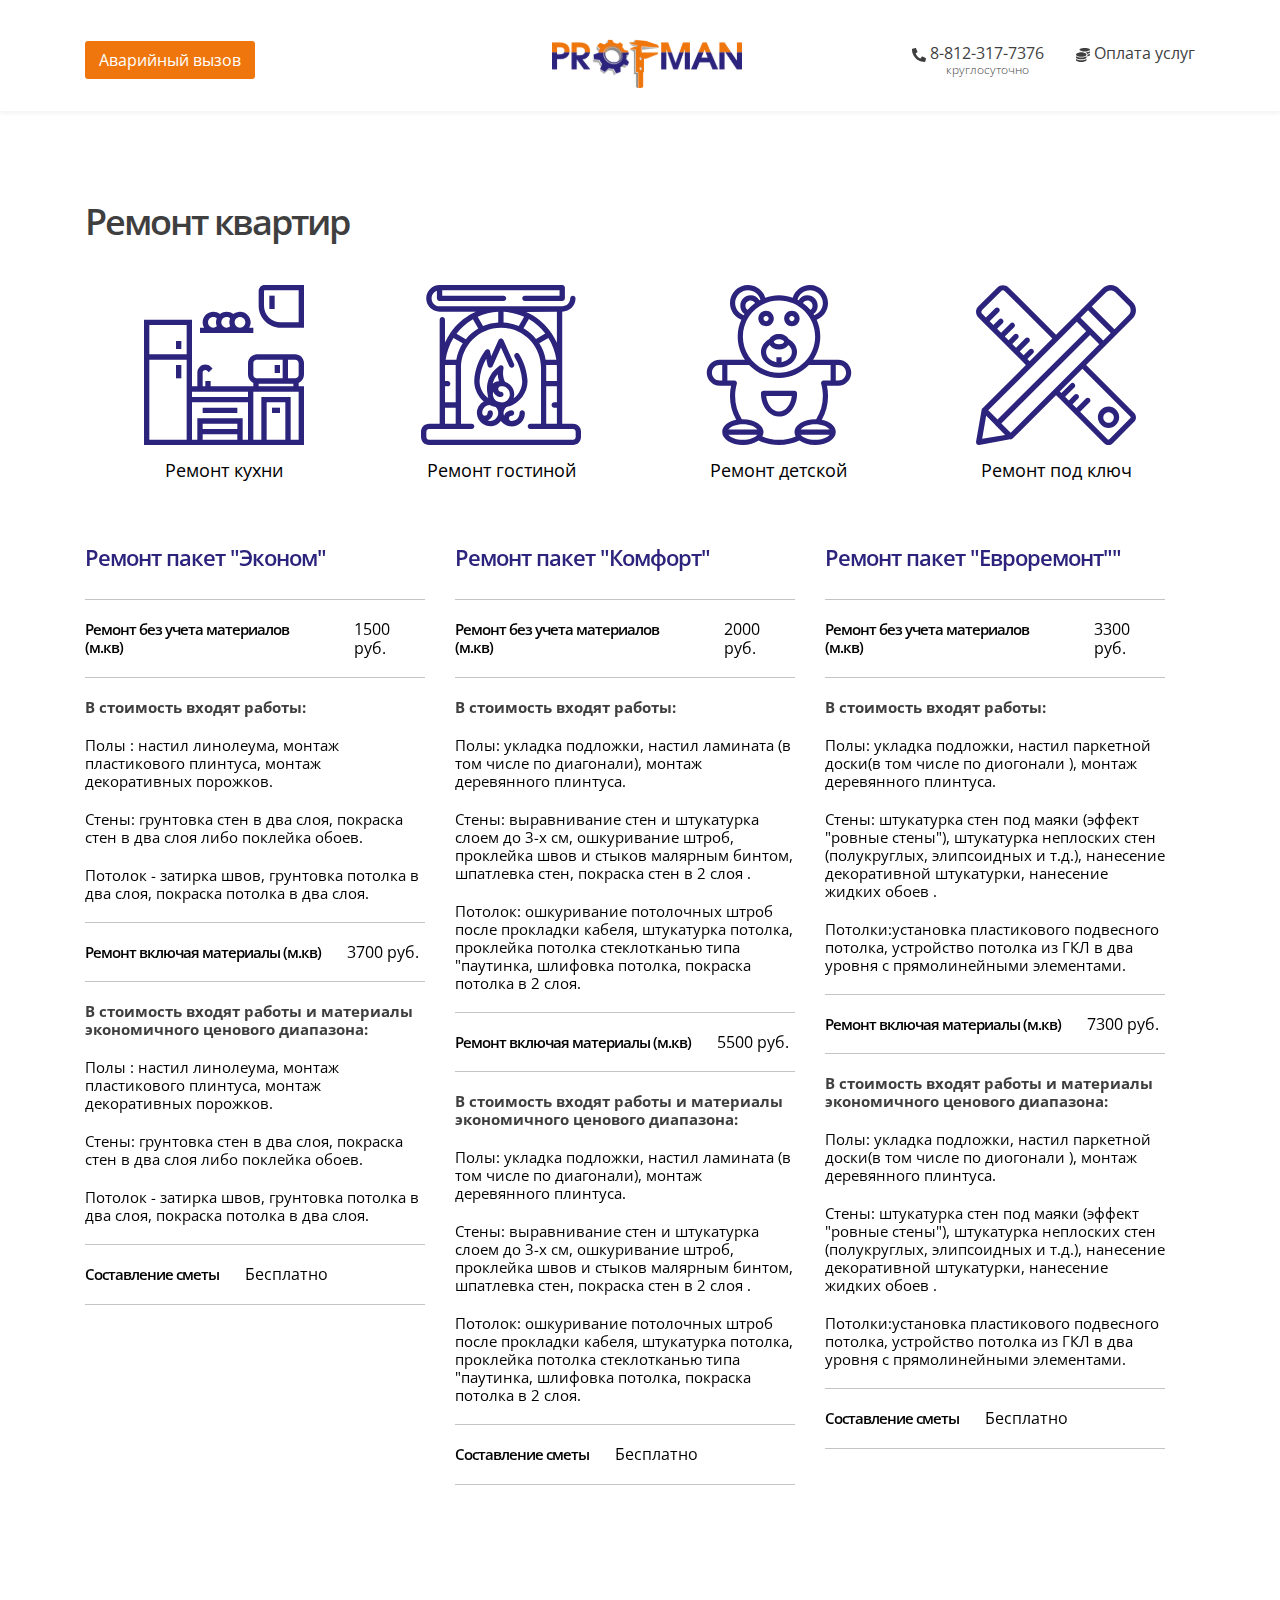
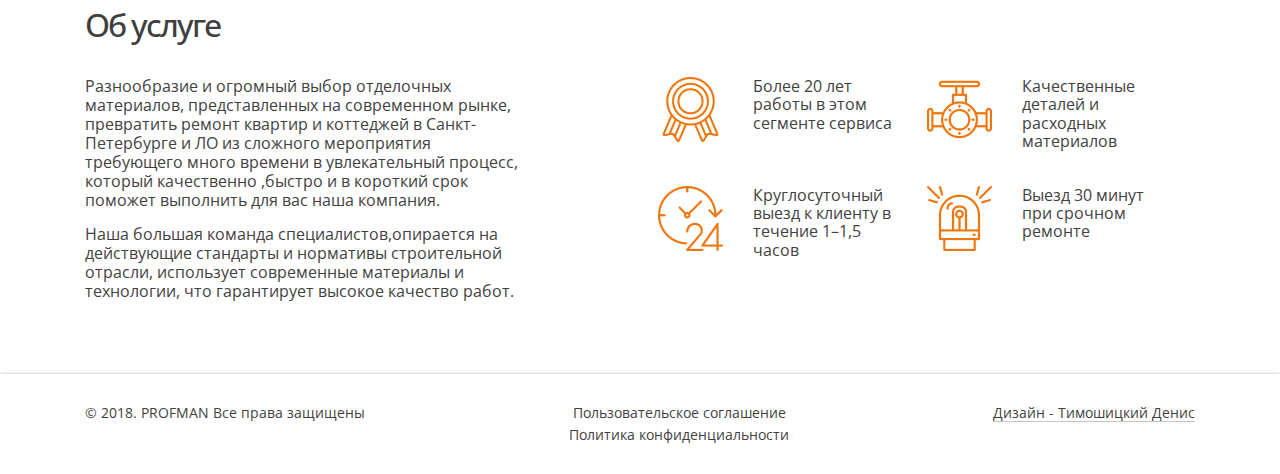
<file: services.html>
<!DOCTYPE html>
<html lang="ru">
<head>
    <meta charset="UTF-8">
    <meta name="viewport" content="width=device-width, initial-scale=1, user-scalable=0">

    <title>Profman</title>
    <link rel="preconnect" href="https://fonts.gstatic.com">
    <link href="https://fonts.googleapis.com/css2?family=Open+Sans:wght@300;400;600;700&display=swap" rel="stylesheet">
    <link rel="stylesheet" href="style/slick.css">
    <link rel="stylesheet" href="style/normalize.css">
    <link rel="stylesheet" href="style/style.css">
</head>
<body>
    <header>
        <nav class="header__nav">
            <div class="container">
                <div class="header__top">
                    <button type="submit" class="header__btn">Аварийный вызов</button>
                    <a href="index.html"><img src="img/logo.svg" alt="" class="logo"></a>
                    <div class="nav__links">
                        <div class="nav__links-item">
                            <a href="" class="link">8-812-317-7376</a>
                            <span class="link-span">круглосуточно</span>
                        </div>
                        <a href="" class="link">Оплата услуг</a>
                    </div>
                </div>
            </div>
        </nav>
        <section class="other-services">
            <div class="container">
                <h1 class="other-title">Ремонт квартир</h1>
                <div class="other-items">
                    <div class="other-item">
                        <a  class="other-link">
                            <svg class="other-img" width="160" height="160" viewBox="0 0 160 160" fill="none" xmlns="http://www.w3.org/2000/svg">
                                <path fill="currentColor" d="M32 56H37.3333V64H32V56Z" fill="#2C237D"/>
                                <path fill="currentColor" d="M32 80H37.3333V93.3333H32V80Z" fill="#2C237D"/>
                                <path fill="currentColor" d="M58.6667 122.667H93.3333V128H58.6667V122.667Z" fill="#2C237D"/>
                                <path fill="currentColor" d="M151.112 69.3334H112.888C107.982 69.3399 104.007 73.3151 104 78.2214V89.7787C104.005 93.3086 106.099 96.5 109.333 97.9115V101.333H66.6667V96H61.3333V101.333H58.6667V87.5417C58.6693 86.8347 58.9505 86.1576 59.4479 85.6563C60.5013 84.6446 62.1654 84.6446 63.2188 85.6563L64.7812 87.2188L68.5521 83.4479L66.9922 81.8854C63.8255 78.8633 58.8438 78.8633 55.6771 81.8854C54.1719 83.3815 53.3268 85.418 53.3333 87.5417V101.333H48V34.6667H0V160H160V101.333H154.667V97.9115C157.901 96.5 159.995 93.3086 160 89.7787V78.2214C159.993 73.3151 156.018 69.3399 151.112 69.3334ZM109.333 78.2214C109.336 76.2591 110.926 74.6693 112.888 74.6667H138.667V93.3334H112.888C110.926 93.3307 109.336 91.7409 109.333 89.7787V78.2214ZM104 106.667V112H48V106.667H104ZM42.6667 40V69.3334H5.33333V40H42.6667ZM42.6667 154.667H5.33333V74.6667H42.6667V154.667ZM58.6667 154.667V149.333H93.3333V154.667H58.6667ZM93.3333 144H58.6667V138.667H93.3333V144ZM53.3333 133.333V154.667H48V117.333H104V154.667H98.6667V133.333H53.3333ZM122.667 154.667V117.333H141.333V154.667H122.667ZM154.667 154.667H146.667V112H117.333V154.667H109.333V106.667H154.667V154.667ZM114.667 101.333V98.6667H149.333V101.333H114.667ZM154.667 89.7787C154.664 91.7409 153.074 93.3307 151.112 93.3334H144V74.6667H151.112C153.074 74.6693 154.664 76.2591 154.667 78.2214V89.7787Z" fill="#2C237D"/>
                                <path fill="currentColor" d="M130.667 80H136V88H130.667V80Z" fill="#2C237D"/>
                                <path fill="currentColor" d="M56 48H109.333V42.6667H105.184C106.143 41.0521 106.656 39.2109 106.667 37.3333C106.667 31.4427 101.891 26.6667 96 26.6667C93.5677 26.6758 91.2135 27.5234 89.3333 29.0664C85.4648 25.8659 79.8685 25.8659 76 29.0664C72.0208 25.8073 66.2773 25.8724 62.3737 29.2213C58.4701 32.5716 57.5326 38.2383 60.1497 42.6667H56V48ZM96 32C98.9453 32 101.333 34.388 101.333 37.3333C101.333 40.2786 98.9453 42.6667 96 42.6667C93.0547 42.6667 90.6667 40.2786 90.6667 37.3333C90.6667 34.388 93.0547 32 96 32ZM82.6667 32C83.9427 32.0078 85.1732 32.4753 86.1328 33.3177C85.0703 35.8893 85.0703 38.7773 86.1328 41.349C84.3451 42.9115 81.7396 43.1042 79.7409 41.8203C77.7435 40.5365 76.8346 38.0859 77.513 35.8099C78.1914 33.5338 80.2917 31.9805 82.6667 32ZM64 37.3333C63.987 35.2448 65.2005 33.3437 67.1003 32.4779C69 31.6107 71.2318 31.9388 72.7995 33.3177C71.737 35.8893 71.737 38.7773 72.7995 41.349C71.2318 42.7279 69 43.056 67.1003 42.1888C65.2005 41.3229 63.987 39.4219 64 37.3333Z" fill="#2C237D"/>
                                <path fill="currentColor" d="M128 122.667H136V128H128V122.667Z" fill="#2C237D"/>
                                <path fill="currentColor" d="M114.667 6V20.6667C114.68 32.8112 124.522 42.6536 136.667 42.6667H160V0H120.667C117.354 0.00390627 114.671 2.6875 114.667 6ZM154.667 37.3333H136.667C127.466 37.3229 120.01 29.8672 120 20.6667V6C120 5.63151 120.298 5.33333 120.667 5.33333H154.667V37.3333Z" fill="#2C237D"/>
                                <path fill="currentColor" d="M125.333 10.6667H130.667V24H125.333V10.6667Z" fill="#2C237D"/>
                                </svg>
                            <p class="other-text">Ремонт кухни</p>
                        </a>                    
                    </div>
                    <div class="other-item">
                        <a  class="other-link">
                            <svg class="other-img" width="160" height="160" viewBox="0 0 160 160" fill="none" xmlns="http://www.w3.org/2000/svg">
                                <path fill="currentColor" d="M101.227 125.333C99.7539 125.333 98.5599 126.527 98.5599 128C98.5599 132.418 94.9779 136 90.5599 136C89.0872 136 87.8932 134.806 87.8932 133.333C87.8932 131.861 89.0872 130.667 90.5599 130.667C92.0326 130.667 93.2266 129.473 93.2266 128C93.2266 126.527 92.0326 125.333 90.5599 125.333C87.1875 125.354 84.1901 127.487 83.0664 130.667C82.737 129.816 82.5651 128.913 82.5599 128C82.5872 125.757 83.5547 123.629 85.2266 122.133C97.6445 119.599 106.562 108.674 106.56 96C106.06 86.5443 103.169 77.3685 98.1602 69.3333C97.3906 68.086 95.7591 67.6927 94.5065 68.4531C93.8997 68.8229 93.4661 69.4193 93.3008 70.1107C93.1354 70.8008 93.2526 71.5287 93.6263 72.1328C98.1159 79.3776 100.728 87.6263 101.227 96.1328C101.214 102.858 98.0326 109.182 92.6406 113.201C93.6719 109.887 93.3398 106.298 91.7174 103.23C90.0964 100.163 87.319 97.8672 84 96.8529C82.0664 92.6888 81.5417 88.0091 82.5065 83.5195C82.7708 82.3815 82.263 81.2031 81.2539 80.6133C80.2422 80.0261 78.9661 80.1667 78.1068 80.9597L74.6133 84.1068C67.8854 90.1771 64.7773 99.2982 66.3997 108.214L66.6927 109.867C66.7409 110.97 66.9284 112.064 67.2539 113.12C61.806 109.113 58.5807 102.762 58.5599 96C58.9857 88.1459 61.2695 80.5052 65.2266 73.707L66.6133 80.5339C66.8529 81.7188 67.8594 82.5938 69.0664 82.6667C70.2005 82.7643 71.2708 82.1328 71.7331 81.0938L79.9466 62.5873L88.1862 81.0938C88.4727 81.7409 89.0039 82.2474 89.6654 82.5026C90.3255 82.7578 91.0599 82.7396 91.707 82.4531C93.0404 81.8581 93.6458 80.3008 93.0664 78.9597L82.3997 54.9596C81.9661 53.9961 81.0039 53.3789 79.9466 53.3867C78.8984 53.3893 77.9492 54.0039 77.5195 54.9596L70.2396 71.3333L69.0664 66.3998C68.8555 65.3854 68.0755 64.5846 67.0664 64.3464C66.0729 64.1224 65.0378 64.4844 64.3997 65.28C57.7031 74.181 53.8125 84.8763 53.2266 96C53.2396 103.876 56.7344 111.344 62.7734 116.4C58.5495 118.736 55.918 123.173 55.8932 128C55.8906 128.538 55.9453 129.074 56.0534 129.6C56.7331 134.973 60.5937 139.401 65.8242 140.805C71.0547 142.21 76.6146 140.31 79.8932 136C82.0573 138.945 85.3346 140.874 88.9596 141.333C89.487 141.441 90.0221 141.496 90.5599 141.494C97.9232 141.494 103.893 135.523 103.893 128.16C103.937 127.426 103.676 126.706 103.171 126.171C102.667 125.635 101.962 125.332 101.227 125.333ZM76.7201 89.3073C76.8516 91.6472 77.2904 93.961 78.026 96.1862H76.9336C76.2083 96.3607 75.4948 96.5833 74.7995 96.8529C74.0924 97.1537 73.4141 97.5208 72.7734 97.9466L72.3203 98.2396L71.8138 98.5873C72.6393 95.1289 74.3281 91.9362 76.7201 89.3073ZM69.2266 136C68.3138 135.995 67.4102 135.823 66.5599 135.494C69.7396 134.37 71.8724 131.372 71.8932 128C71.8932 126.527 70.6992 125.333 69.2266 125.333C67.7539 125.333 66.5599 126.527 66.5599 128C66.5599 129.473 65.3659 130.667 63.8932 130.667C62.4206 130.667 61.2266 129.473 61.2266 128C61.2096 123.848 64.3724 120.374 68.5065 120C70.4596 120.934 72.5195 121.624 74.6406 122.053C77.0391 124.277 77.8424 127.738 76.668 130.793C75.4935 133.846 72.5781 135.878 69.3073 135.921L69.2266 136ZM79.8932 117.333C75.4753 117.333 71.8932 113.751 71.8932 109.333C71.8971 108.749 71.9688 108.168 72.1068 107.6C72.1393 107.445 72.1836 107.294 72.2396 107.147L72.3997 106.693C73.5234 109.872 76.5208 112.007 79.8932 112.026C81.3659 112.026 82.5599 110.833 82.5599 109.359C82.5599 107.887 81.3659 106.693 79.8932 106.693C78.4206 106.693 77.2266 105.5 77.2266 104.026C77.2266 102.553 78.4206 101.359 79.8932 101.359C80.4687 101.294 81.0508 101.294 81.6263 101.359C86.0378 101.839 89.2253 105.802 88.7461 110.214C88.2682 114.624 84.3047 117.813 79.8932 117.333Z" fill="#2C237D"/>
                                <path fill="currentColor" d="M151.893 138.667H141.227V26.6667C148.59 26.6667 154.56 20.6966 154.56 13.3333C154.56 11.8607 153.366 10.6667 151.893 10.6667C150.421 10.6667 149.227 11.8607 149.227 13.3333C149.227 17.7513 145.645 21.3333 141.227 21.3333H18.5599C14.6875 21.3034 11.3932 18.5039 10.737 14.6888C10.082 10.8724 12.2539 7.13411 15.8932 5.8138V13.3333C15.8932 14.806 17.0872 16 18.5599 16H82.5599C84.0326 16 85.2266 14.806 85.2266 13.3333C85.2266 11.8607 84.0326 10.6667 82.5599 10.6667H21.2266V5.33333H138.56V10.6667H103.893C102.421 10.6667 101.227 11.8607 101.227 13.3333C101.227 14.806 102.421 16 103.893 16H141.227C142.699 16 143.893 14.806 143.893 13.3333V2.66667C143.893 1.19401 142.699 0 141.227 0H18.5599C11.1966 0 5.22656 5.97005 5.22656 13.3333C5.22656 20.6966 11.1966 26.6667 18.5599 26.6667H54.9336C53.8398 27.1471 52.7461 27.6797 51.6797 28.2396C42.7331 32.9089 35.0625 39.6927 29.3333 48C27.2878 51.0156 25.5039 54.2005 24 57.5195V34.6667C24 33.194 22.806 32 21.3333 32C19.8607 32 18.6667 33.194 18.6667 34.6667V138.667H8C3.58203 138.667 0 142.249 0 146.667V152C0 156.418 3.58203 160 8 160H152C156.418 160 160 156.418 160 152V146.667C160 144.526 159.143 142.475 157.62 140.971C156.096 139.469 154.034 138.638 151.893 138.667ZM135.893 26.6667V57.7604C134.406 54.4154 132.621 51.2109 130.56 48.1862C124.87 39.9323 117.254 33.1862 108.374 28.5339C107.307 27.974 106.24 27.4401 105.12 26.9596L135.893 26.6667ZM133.227 122.667H135.893V138.667H125.227V101.333H135.893V117.333H133.227C131.754 117.333 130.56 118.527 130.56 120C130.56 121.473 131.754 122.667 133.227 122.667ZM125.227 96V82.6667C125.227 81.7604 125.227 80.8802 125.094 80H135.76C135.76 80.8802 135.893 81.7604 135.893 82.6667V96H125.227ZM127.333 53.013C131.49 59.5898 134.216 66.9675 135.333 74.6667H124.667C123.63 68.862 121.465 63.3177 118.293 58.3464L127.333 53.013ZM114.987 54C111.508 49.7279 107.289 46.1146 102.534 43.3333L107.867 34.1068C114.221 37.7995 119.793 42.7005 124.267 48.5339L114.987 54ZM82.5599 26.8529C89.6667 27.1823 96.6458 28.8659 103.12 31.8138L97.7865 41.0664C92.9544 39.0117 87.8021 37.8112 82.5599 37.5195V26.8529ZM77.2266 26.8529V37.5195C71.9922 37.8099 66.849 39.0104 62.026 41.0664L56.6927 31.8138C63.1602 28.8685 70.1289 27.1849 77.2266 26.8529ZM51.9206 34.2669L57.2539 43.4935C52.5 46.2682 48.2904 49.8828 44.8268 54.1602L35.5195 48.8268C39.987 42.9518 45.5573 38.0052 51.9206 34.2669ZM32.4805 52.9336L41.707 58.2669C38.5169 63.2604 36.3424 68.8333 35.3073 74.6667H24.6406C25.7318 67.0026 28.401 59.6471 32.4805 53.0664V52.9336ZM34.6927 80V82.6667V117.333H24.026V101.333H26.6927C28.1667 101.333 29.3594 100.139 29.3594 98.6667C29.3594 97.194 28.1667 96 26.6927 96H24.026V82.6667C24.026 81.7604 24.026 80.8802 24.026 80H34.6927ZM24.026 122.667H34.6927V138.667H24.026V122.667ZM154.693 152C154.693 153.473 153.5 154.667 152.026 154.667H8.02604C6.55339 154.667 5.35938 153.473 5.35938 152V146.667C5.35938 145.194 6.55339 144 8.02604 144H50.6927C52.1667 144 53.3594 142.806 53.3594 141.333C53.3594 139.861 52.1667 138.667 50.6927 138.667H40.026V82.6667C40.026 60.5755 57.9349 42.6667 80.026 42.6667C102.118 42.6667 120.026 60.5755 120.026 82.6667V138.667H109.359C107.887 138.667 106.693 139.861 106.693 141.333C106.693 142.806 107.887 144 109.359 144H152.026C153.5 144 154.693 145.194 154.693 146.667V152Z" fill="#2C237D"/>
                                </svg>                                                    
                            <p class="other-text">Ремонт гостиной</p>
                        </a>
                    </div>
                    <div class="other-item">
                        <a  class="other-link">
                            <svg class="other-img" width="160" height="160" viewBox="0 0 160 160" fill="none" xmlns="http://www.w3.org/2000/svg">
                                <path fill="currentColor" d="M139.355 74.8387H114.11C118.635 68.217 121.29 60.2193 121.29 51.6129C121.29 45.6363 119.987 39.966 117.69 34.8337C124.413 32.127 129.032 25.5015 129.032 18.0645C129.032 8.10358 120.926 0 110.968 0C102.94 0 96.0106 5.28226 93.7135 12.7117C89.4141 11.192 84.8135 10.3226 80 10.3226C75.1865 10.3226 70.5859 11.192 66.2865 12.7117C63.9894 5.28226 57.0602 0 49.0323 0C39.0738 0 30.9677 8.10358 30.9677 18.0645C30.9677 25.5179 35.5847 32.1245 42.3123 34.8286C40.0151 39.9635 38.7097 45.6338 38.7097 51.6129C38.7097 60.2193 41.3647 68.217 45.8896 74.8387H20.6452C13.5308 74.8387 7.74194 80.6275 7.74194 87.7419C7.74194 94.8563 13.5308 100.645 20.6452 100.645H32.0565C31.3344 104.023 30.9677 107.481 30.9677 110.968C30.9677 119.409 33.1174 127.589 37.1951 134.87C28.9957 136.57 23.2258 141.329 23.2258 147.097C23.2258 154.333 32.2946 160 43.871 160C50.2319 160 55.8266 158.281 59.5842 155.538C66.0005 158.488 72.8566 160 80 160C87.1434 160 93.997 158.488 100.416 155.538C104.173 158.281 109.768 160 116.129 160C127.705 160 136.774 154.333 136.774 147.097C136.774 141.329 131.007 136.57 122.805 134.87C126.883 127.589 129.032 119.409 129.032 110.968C129.032 107.479 128.666 104.021 127.944 100.645H139.355C146.469 100.645 152.258 94.8563 152.258 87.7419C152.258 80.6275 146.469 74.8387 139.355 74.8387ZM111.381 24.8488C109.19 22.2833 106.689 20.0025 103.94 18.0355C104.849 16.4982 106.523 15.4839 108.387 15.4839C111.234 15.4839 113.548 17.7986 113.548 20.6452C113.548 22.3589 112.718 23.9025 111.381 24.8488ZM110.968 5.16129C118.082 5.16129 123.871 10.9501 123.871 18.0645C123.871 23.566 120.318 28.4123 115.238 30.2041C114.989 29.7933 114.753 29.3725 114.491 28.973C117.097 27.0716 118.71 24.0209 118.71 20.6452C118.71 14.9521 114.08 10.3226 108.387 10.3226C104.723 10.3226 101.414 12.2757 99.5766 15.2697C99.2389 15.0869 98.8773 14.9395 98.5345 14.7669C100.005 9.19481 105.05 5.16129 110.968 5.16129ZM48.6164 24.8488C47.2795 23.9025 46.4516 22.3589 46.4516 20.6452C46.4516 17.7986 48.7664 15.4839 51.6129 15.4839C53.469 15.4839 55.1437 16.5008 56.0547 18.0393C53.309 20.005 50.8077 22.287 48.6164 24.8488ZM36.129 18.0645C36.129 10.9501 41.9179 5.16129 49.0323 5.16129C54.9496 5.16129 59.995 9.19481 61.4655 14.7694C61.1177 14.9446 60.7535 15.092 60.4133 15.2772C58.5698 12.2833 55.2596 10.3226 51.6129 10.3226C45.9199 10.3226 41.2903 14.9521 41.2903 20.6452C41.2903 24.0209 42.9032 27.0741 45.5091 28.973C45.247 29.375 45.0088 29.7959 44.7593 30.2067C39.6774 28.4186 36.129 23.5799 36.129 18.0645ZM80 15.4839C99.9231 15.4839 116.129 31.6898 116.129 51.6129C116.129 71.536 99.9231 87.7419 80 87.7419C60.0769 87.7419 43.871 71.536 43.871 51.6129C43.871 31.6898 60.0769 15.4839 80 15.4839ZM12.9032 87.7419C12.9032 83.474 16.3773 80 20.6452 80H23.2258V95.4839H20.6452C16.3773 95.4839 12.9032 92.0098 12.9032 87.7419ZM43.871 139.355C50.8619 139.355 56.2147 141.75 58.343 144.516H29.3989C31.5272 141.75 36.88 139.355 43.871 139.355ZM43.871 154.839C36.88 154.839 31.5272 152.443 29.3989 149.677H58.343C56.2147 152.443 50.8619 154.839 43.871 154.839ZM116.129 154.839C109.138 154.839 103.785 152.443 101.657 149.677H130.601C128.473 152.443 123.12 154.839 116.129 154.839ZM130.601 144.516H101.657C103.785 141.75 109.141 139.355 116.129 139.355C123.117 139.355 128.473 141.75 130.601 144.516ZM124.637 95.4839C123.827 95.4839 123.063 95.8657 122.576 96.5134C122.088 97.161 121.933 98.0003 122.157 98.779C123.293 102.721 123.871 106.821 123.871 110.968C123.871 119.257 121.541 127.259 117.171 134.225C116.823 134.214 116.483 134.194 116.129 134.194C104.553 134.194 95.4839 139.86 95.4839 147.097C95.4839 148.645 95.9224 150.116 96.6885 151.482C91.4037 153.667 85.8165 154.839 80 154.839C74.181 154.839 68.5963 153.667 63.3115 151.482C64.0801 150.116 64.5161 148.645 64.5161 147.097C64.5161 139.86 55.4473 134.194 43.871 134.194C43.5169 134.194 43.1767 134.214 42.8289 134.225C38.4589 127.259 36.129 119.259 36.129 110.968C36.129 106.818 36.7074 102.718 37.8453 98.7815C38.0696 98.0028 37.9146 97.1636 37.4269 96.5134C36.9393 95.8657 36.1782 95.4839 35.3654 95.4839H28.3871V80H50.0933C57.621 87.9272 68.2296 92.9032 80 92.9032C91.7704 92.9032 102.377 87.9272 109.907 80H131.613V95.4839H124.637ZM139.355 95.4839H136.774V80H139.355C143.623 80 147.097 83.474 147.097 87.7419C147.097 92.0098 143.623 95.4839 139.355 95.4839Z" fill="#2C237D"/>
                                <path fill="currentColor" d="M95.4838 105.806H64.5161C63.0884 105.806 61.9354 106.963 61.9354 108.387C61.9354 121.192 70.0415 131.613 79.9999 131.613C89.9583 131.613 98.0644 121.192 98.0644 108.387C98.0644 106.963 96.9115 105.806 95.4838 105.806ZM79.9999 126.452C73.5093 126.452 68.1237 119.711 67.2278 110.968H92.7721C91.8762 119.711 86.4906 126.452 79.9999 126.452Z" fill="#2C237D"/>
                                <path fill="currentColor" d="M70.354 54.0386C65.1511 56.8624 61.9354 61.7654 61.9354 67.0968C61.9354 75.6364 70.0415 82.5807 79.9999 82.5807C89.9583 82.5807 98.0644 75.6364 98.0644 67.0968C98.0644 61.7629 94.8487 56.8599 89.6458 54.0361C88.198 51.0913 84.4934 49.0323 79.9999 49.0323C75.5065 49.0323 71.8019 51.0913 70.354 54.0386ZM82.5806 77.2102V72.2581H77.4193V77.2102C71.5385 76.25 67.0967 72.0829 67.0967 67.0968C67.0967 64.4519 68.4072 61.933 70.6325 60.0366C72.2479 62.6966 75.7774 64.5162 79.9999 64.5162C84.2225 64.5162 87.7519 62.6966 89.3674 60.0341C91.5952 61.9305 92.9032 64.4519 92.9032 67.0968C92.9032 72.0829 88.4614 76.25 82.5806 77.2102ZM79.9999 54.1936C83.1514 54.1936 85.1612 55.7208 85.1612 56.7742C85.1612 57.8277 83.1514 59.3549 79.9999 59.3549C76.8485 59.3549 74.8386 57.8277 74.8386 56.7742C74.8386 55.7208 76.8485 54.1936 79.9999 54.1936Z" fill="#2C237D"/>
                                <path fill="currentColor" d="M67.0967 41.2903C71.3646 41.2903 74.8386 37.8162 74.8386 33.5483C74.8386 29.2804 71.3646 25.8064 67.0967 25.8064C62.8288 25.8064 59.3547 29.2804 59.3547 33.5483C59.3547 37.8162 62.8288 41.2903 67.0967 41.2903ZM67.0967 30.9677C68.5206 30.9677 69.6773 32.127 69.6773 33.5483C69.6773 34.9697 68.5206 36.129 67.0967 36.129C65.6728 36.129 64.516 34.9697 64.516 33.5483C64.516 32.127 65.6728 30.9677 67.0967 30.9677Z" fill="#2C237D"/>
                                <path fill="currentColor" d="M92.9032 41.2903C97.1711 41.2903 100.645 37.8162 100.645 33.5483C100.645 29.2804 97.1711 25.8064 92.9032 25.8064C88.6353 25.8064 85.1613 29.2804 85.1613 33.5483C85.1613 37.8162 88.6353 41.2903 92.9032 41.2903ZM92.9032 30.9677C94.3271 30.9677 95.4838 32.127 95.4838 33.5483C95.4838 34.9697 94.3271 36.129 92.9032 36.129C91.4793 36.129 90.3225 34.9697 90.3225 33.5483C90.3225 32.127 91.4793 30.9677 92.9032 30.9677Z" fill="#2C237D"/>
                                </svg>
                            <p class="other-text">Ремонт детской</p>
                        </a>
                    </div>
                    <div class="other-item">
                        <a  class="other-link">
                            <svg class="other-img" width="160" height="160" viewBox="0 0 160 160" fill="none" xmlns="http://www.w3.org/2000/svg">
                                <path fill="currentColor" d="M125.1 124.8C120.834 128.8 120.834 135.467 125.1 139.733C127.234 141.867 129.9 142.933 132.567 142.933C135.233 142.933 137.9 141.867 140.033 139.733C144.3 135.733 144.3 129.067 140.033 124.8C136.034 120.533 129.367 120.533 125.1 124.8ZM136.3 136.267C134.167 138.4 130.967 138.4 128.834 136.267C126.7 134.133 126.7 130.933 128.834 128.8C129.9 127.733 131.234 127.2 132.567 127.2C133.9 127.2 135.234 127.733 136.3 128.8C138.434 130.933 138.434 134.133 136.3 136.267Z" fill="#2C237D"/>
                                <path fill="currentColor" d="M158.167 128L110.167 80L129.1 61.0666L129.1 61.0662L140.3 49.8666L140.3 49.8663L156.567 33.6C161.1 29.0666 161.1 21.6 156.567 17.0666L142.967 3.46656C140.833 1.33344 137.9 0 134.7 0C131.5 0 128.567 1.33344 126.433 3.46656L110.167 19.7331L98.9669 30.9331L80.0334 49.8666L32.5666 2.4C29.6331 -0.533438 24.3 -0.533438 21.3666 2.4L2.43345 21.3334C-0.766553 24.2669 -0.766553 29.3334 2.43345 32.5334L8.03345 38.1334L23.2334 53.3334L38.1666 68.2666C38.1666 68.2666 38.1666 68.2666 38.1669 68.2669L49.9 80L7.09188 122.808C6.29376 123.16 5.86345 123.88 5.63345 124.8L0.0334473 156.8C0.0334473 157.867 0.30001 158.667 0.833447 159.2C1.36657 159.733 1.90001 160 2.70001 160C2.96657 160 2.96657 160 3.23345 160L33.9975 154.312C34.2103 154.369 34.44 154.4 34.7 154.4C35.5 154.4 36.3 154.133 36.5666 153.6L80.0331 110.133L83.4997 113.6C83.4997 113.6 83.4997 113.6 83.5 113.6L83.5003 113.601L90.9666 121.067C90.9666 121.067 90.9666 121.067 90.9669 121.067L90.9672 121.067L128.033 158.134C129.367 159.467 130.967 160 132.567 160C134.167 160 135.767 159.467 136.833 158.134L158.167 136.8C160.567 134.4 160.567 130.4 158.167 128ZM34.7 147.733L25.3694 138.403L114.031 49.9972L123.233 59.2L34.7 147.733ZM130.167 7.2C132.567 4.8 136.833 4.8 139.233 7.2L152.833 20.8C155.233 23.2 155.233 27.4666 152.833 29.8666L138.433 44.2666L115.767 21.6L130.167 7.2ZM112.033 25.3334L123.367 36.6669L134.7 48L127.233 55.4666L104.567 32.8L112.033 25.3334ZM51.3666 74L57.1 68.2666C58.1666 67.2 58.1666 65.6 57.1 64.5331C56.0334 63.4662 54.4334 63.4666 53.3666 64.5331L47.6331 70.2666L43.7666 66.4L53.1 57.0666C54.1666 56 54.1666 54.4 53.1 53.3331C52.0334 52.2663 50.4334 52.2666 49.3666 53.3331L40.0331 62.6666L36.2997 58.9331L41.8997 53.3331C42.9663 52.2666 42.9663 50.6666 41.8997 49.5997C40.8331 48.5328 39.2331 48.5331 38.1663 49.5997L32.5663 55.1997L28.8328 51.4663L38.1663 42.1328C39.2328 41.0662 39.2328 39.4663 38.1663 38.3994C37.0997 37.3325 35.4997 37.3328 34.4328 38.3994L25.1 47.7334L21.1 43.7334L26.7 38.1334C27.7666 37.0669 27.7666 35.4669 26.7 34.4C25.6334 33.3331 24.0334 33.3334 22.9666 34.4L17.3666 40L13.6331 36.2666L22.9666 26.9331C24.0331 25.8666 24.0331 24.2666 22.9666 23.1997C21.9 22.1328 20.3 22.1331 19.2331 23.1997L9.90001 32.5334L6.16657 28.8C5.10001 27.7334 5.10001 26.1334 6.16657 25.0666L25.1 6.13344C25.6334 5.6 26.1666 5.33344 26.9666 5.33344C27.5 5.33344 28.3 5.6 28.8331 6.13344L76.3 53.6L53.6334 76.2666L51.3666 74ZM100.833 36.8L110.164 46.1306L21.5028 134.536L12.3 125.333L100.833 36.8ZM10.1666 130.667L18.9153 139.415C19.0484 139.72 19.2425 140.009 19.5 140.267L29.1394 149.906L6.16688 153.866L10.1666 130.667ZM154.433 133.067L133.1 154.4C132.833 154.667 132.033 154.667 131.767 154.4L104.167 126.8L113.633 117.333C114.7 116.267 114.7 114.667 113.633 113.6C112.567 112.533 110.967 112.533 109.9 113.6L100.433 123.067L96.5666 119.2L102.167 113.6C103.233 112.533 103.233 110.933 102.167 109.867C101.1 108.8 99.5 108.8 98.4331 109.867L92.8331 115.467L89.0997 111.733L98.4331 102.4C99.4997 101.333 99.4997 99.7331 98.4331 98.6662C97.3666 97.5997 95.7666 97.5997 94.6997 98.6662L85.3666 108L83.7666 106.4L106.433 83.7334L154.433 131.733C154.7 132 154.7 132.8 154.433 133.067Z" fill="#2C237D"/>
                                </svg>
                            <p class="other-text">Ремонт под ключ</p>
                        </a>
                    </div>
                </div>
            </div>
        </section>
        <main>
            <section class="prices">
                <div class="container">
                    <div class="prices__items">
                        <div class="prices__item">
                            <h2 class="prices-title">Ремонт пакет "Эконом"</h2>
                            <div class="subtitle-wrapper">
                            <h3 class="prices-subtitle">Ремонт без учета материалов (м.кв)</h3><span class="subtitle-price">1500 руб.</span>
                        </div>
                            <div class="prices-info">
                                <h4 class="info-subtitle">В стоимость входят работы:</h4>
                                <p class="info-text">Полы : настил линолеума, монтаж пластикового плинтуса, монтаж декоративных порожков.</p>
                                <p class="info-text">Стены: грунтовка стен в два слоя, покраска стен в два слоя либо поклейка обоев.</p>
                                <p class="info-text">Потолок - затирка швов, грунтовка потолка в два слоя, покраска потолка в два слоя.</p>
                            </div>
                            <div class="subtitle-wrapper">
                            <h3 class="prices-subtitle">Ремонт включая материалы (м.кв)</h3> <span class="subtitle-price">3700 руб.</span>
                        </div>
                            <div class="prices-info">
                                <h4 class="info-subtitle">В стоимость входят работы и материалы экономичного ценового диапазона:</h4>
                                <p class="info-text">Полы : настил линолеума, монтаж пластикового плинтуса, монтаж декоративных порожков.</p>
                                <p class="info-text">Стены: грунтовка стен в два слоя, покраска стен в два слоя либо поклейка обоев.</p>
                                <p class="info-text">Потолок - затирка швов, грунтовка потолка в два слоя, покраска потолка в два слоя.</p>
                            </div>
                            <div class="subtitle-wrapper">
                                <h3 class="prices-subtitle">Составление сметы</h3><span class="subtitle-price">Бесплатно</span>
                            </div>
                        </div>
                        <div class="prices__item">
                            <h2 class="prices-title">Ремонт пакет "Комфорт"</h2>
                            <div class="subtitle-wrapper">
                            <h3 class="prices-subtitle">Ремонт без учета материалов (м.кв)</h3><span class="subtitle-price">2000 руб.</span>
                        </div>
                            <div class="prices-info">
                                <h4 class="info-subtitle">В стоимость входят работы:</h4>
                                <p class="info-text">Полы: укладка подложки, настил ламината (в том числе по диагонали), монтаж деревянного плинтуса.</p>
                                <p class="info-text">Стены: выравнивание стен и штукатурка слоем до 3-х см, ошкуривание штроб, проклейка швов и стыков малярным бинтом, шпатлевка стен, покраска стен в 2 слоя .</p>
                                <p class="info-text"> Потолок: ошкуривание потолочных штроб после прокладки кабеля, штукатурка потолка, проклейка потолка стеклотканью типа "паутинка, шлифовка потолка, покраска потолка в 2 слоя.</p>
                            </div>
                            <div class="subtitle-wrapper">
                            <h3 class="prices-subtitle">Ремонт включая материалы (м.кв)</h3> <span class="subtitle-price">5500 руб.</span>
                        </div>
                            <div class="prices-info">
                                <h4 class="info-subtitle">В стоимость входят работы и материалы экономичного ценового диапазона:</h4>
                                <p class="info-text">Полы: укладка подложки, настил ламината (в том числе по диагонали), монтаж деревянного плинтуса.</p>
                                <p class="info-text">Стены: выравнивание стен и штукатурка слоем до 3-х см, ошкуривание штроб, проклейка швов и стыков малярным бинтом, шпатлевка стен, покраска стен в 2 слоя .</p>
                                <p class="info-text"> Потолок: ошкуривание потолочных штроб после прокладки кабеля, штукатурка потолка, проклейка потолка стеклотканью типа "паутинка, шлифовка потолка, покраска потолка в 2 слоя.</p>
                            </div>
                            <div class="subtitle-wrapper">
                                <h3 class="prices-subtitle">Составление сметы</h3><span class="subtitle-price">Бесплатно</span>
                            </div>
                        </div>
                        <div class="prices__item">
                            <h2 class="prices-title">Ремонт пакет "Евроремонт""</h2>
                            <div class="subtitle-wrapper">
                            <h3 class="prices-subtitle">Ремонт без учета материалов (м.кв)</h3><span class="subtitle-price">3300 руб.</span>
                        </div>
                            <div class="prices-info">
                                <h4 class="info-subtitle">В стоимость входят работы:</h4>
                                <p class="info-text">Полы: укладка подложки, настил паркетной доски(в том числе по диогонали ), монтаж деревянного плинтуса.</p>
                                <p class="info-text">Стены: штукатурка стен под маяки (эффект "ровные стены"), штукатурка неплоских стен (полукруглых, элипсоидных и т.д.), нанесение декоративной штукатурки, нанесение жидких обоев .</p>
                                <p class="info-text">Потолки:установка пластикового подвесного потолка, устройство потолка из ГКЛ в два уровня с прямолинейными элементами.</p>
                            </div>
                            <div class="subtitle-wrapper">
                            <h3 class="prices-subtitle">Ремонт включая материалы (м.кв)</h3> <span class="subtitle-price">7300 руб.</span>
                        </div>
                            <div class="prices-info">
                                <h4 class="info-subtitle">В стоимость входят работы и материалы экономичного ценового диапазона:</h4>
                                <p class="info-text">Полы: укладка подложки, настил паркетной доски(в том числе по диогонали ), монтаж деревянного плинтуса.</p>
                                <p class="info-text">Стены: штукатурка стен под маяки (эффект "ровные стены"), штукатурка неплоских стен (полукруглых, элипсоидных и т.д.), нанесение декоративной штукатурки, нанесение жидких обоев .</p>
                                <p class="info-text">Потолки:установка пластикового подвесного потолка, устройство потолка из ГКЛ в два уровня с прямолинейными элементами.</p>
                            </div>
                            <div class="subtitle-wrapper">
                                <h3 class="prices-subtitle">Составление сметы</h3><span class="subtitle-price">Бесплатно</span>
                            </div>
                        </div>
                    </div>
                </div>
            </section>
        </main>
        <section class="about">
            <div class="container">
                <h2 class="about__title">Об услуге</h2>
                <div class="about-wrapper">
                <div class="about__info">
                    <p class="about-text">Разнообразие и огромный выбор отделочных материалов, представленных на современном рынке, превратить ремонт квартир и коттеджей в Санкт-Петербурге и ЛО из сложного мероприятия требующего много времени в увлекательный процесс, который качественно ,быстро и в короткий срок поможет выполнить для вас наша компания.</p>
                    <p class="about-text">Наша большая команда специалистов,опирается на действующие стандарты и нормативы строительной отрасли, использует современные материалы и технологии, что гарантирует высокое качество работ.</p>
                </div>
                <div class="about__items">
                    <div class="about__item">
                        <img src="img/about-img1.jpg" alt="" class="about__item-img">
                        <p class="about__item-text">Более 20 лет работы в этом сегменте сервиса</p>
                    </div>
                    <div class="about__item">
                        <img src="img/about-img2.jpg" alt="" class="about__item-img">
                        <p class="about__item-text">Качественные деталей и расходных материалов</p>
                    </div>
                    <div class="about__item">
                        <img src="img/about-img3.jpg" alt="" class="about__item-img">
                        <p class="about__item-text">Круглосуточный выезд к клиенту в течение 1–1,5 часов</p>
                    </div>
                    <div class="about__item">
                        <img src="img/about-img4.jpg" alt="" class="about__item-img">
                        <p class="about__item-text">Выезд 30 минут при срочном ремонте</p>
                    </div>
                </div>
            </div>
        </div>
        </section>
    </main>
    <footer class="footer">
        <div class="container">
            <div class="footer-content">
                <div class="copyright">
                    © 2018. PROFMAN Все права защищены
                </div>
                <div class="using-terms">
                    <a class="footer-link" href="#" class="footer-text">Пользовательское соглашение</a>
                   <a class="footer-link" href="#">Политика конфиденциальности</a> 
                </div>
                <div class="author">
                    Дизайн - Тимошицкий Денис
                </div>
            </div>
        </div>
    </footer>
    <script src="https://code.jquery.com/jquery-3.5.1.min.js"></script>
    <script src="script/slick.min.js"></script>
    <script src="script/script.js"></script>
</body>
</html>
</file>
<file: style/style.css>
@charset "UTF-8";
* {
  box-sizing: border-box;
}

body {
  font-family: 'Open Sans', sans-serif;
  background-color: #ffffff;
  overflow-x: hidden;
}

.container {
  max-width: 1138px;
  padding: 0 14px;
  margin: 0 auto;
}

.header__nav {
  padding: 20px 0;
  box-shadow: 0px 2px 4px 0px rgba(115, 115, 115, 0.1);
}
.header__top {
  display: flex;
  justify-content: space-between;
}
.header__btn {
  background-color: #EF760D;
  color: #ffffff;
  font-size: 16px;
  font-weight: 400;
  border: none;
  outline: none;
  cursor: pointer;
  width: 170px;
  height: 38px;
  border-radius: 3px;
  margin-top: 21px;
  transition: all ease .3s;
}
.header__btn:hover {
  opacity: 0.9;
}

.logo {
  object-fit: contain;
  object-position: center center;
  margin-top: 8px;
  margin-left: 12vh;
}

.nav__links {
  display: flex;
  padding-top: 24px;
}

.nav__links-item {
  display: flex;
  flex-direction: column;
  margin-right: 50px;
}

.link {
  font-size: 16px;
  color: #3F3F3F;
  font-weight: 400;
  transition: all ease .3s;
  height: 21px;
  position: relative;
}
.link:hover {
  border-bottom: 1px solid #3f3f3f;
}
.link-span {
  font-weight: 300;
  font-size: 12px;
  text-align: center;
  color: #3F3F3F;
  margin-top: -2px;
}
.link::before {
  content: "";
  width: 14px;
  height: 14px;
  position: absolute;
  background-size: cover;
  background-repeat: no-repeat;
  background-position: center center;
  top: 4px;
  left: -18px;
}
.link:first-child::before {
  background-image: url(../img/phone.svg);
}
.link:last-child::before {
  background-image: url(../img/coins.svg);
}

.main-content {
  max-width: 978px;
  margin: 0 auto;
  display: flex;
}

.header__main {
  padding: 80px 80px 18px 53px;
}

.main-img {
  object-fit: contain;
  object-position: center center;
  margin-right: 56px;
  margin-top: -2%;
  width: 461px;
}

.header__title {
  display: block;
  width: 470px;
  color: #2C237D;
  font-size: 35px;
  line-height: 47px;
  font-weight: bold;
  margin-bottom: 40px;
  letter-spacing: -1px;
}

.item-img {
  color: #2C237D;
  display: block;
  margin: 0 auto;
}

.main-items {
  display: flex;
}

.main-item {
  margin-bottom: 38px;
  width: 85px;
}

.main-item:not(:first-child) {
  margin-left: 48px;
}

.item-text {
  text-align: center;
  font-size: 16px;
  line-height: 19px;
  color: #2C237D;
  margin-top: 10px;
}

.item-link .item-text,
.item-link .item-img {
  transition: all ease .5s;
}

.item-link:hover .item-text,
.item-link:hover .item-img {
  color: #EF760D;
}

.services__list {
  display: flex;
  justify-content: space-around;
  margin-bottom: 74px;
}
.services__title {
  font-size: 36px;
  font-weight: 600;
  color: #3F3F3F;
  margin-bottom: 87px;
}
.services-img {
  margin: 0 auto;
  display: block;
  margin-bottom: 48px;
  color: #2C237D;
}
.services-item {
  width: 180px;
}
.services-item:not(:last-child) {
  border-right: 1px solid #C4C4C4;
}
.services__link .services-img, .services__link .link-text {
  transition: all ease .5s;
}
.services__link:hover .services-img, .services__link:hover .link-text {
  color: #EF760D;
}

.link-text {
  font-size: 14px;
  line-height: 17px;
  text-align: center;
  font-weight: 600;
  color: #3F3F3F;
  max-width: 160px;
}

.order-title {
  font-weight: 500;
  font-size: 32px;
  color: #3F3F3F;
  margin-top: 105px;
  margin-bottom: 45px;
}
.order-items {
  display: flex;
  justify-content: space-around;
}
.order-item {
  position: relative;
}
.order-text {
  font-size: 14px;
  line-height: 17px;
  text-align: center;
  width: 255px;
  color: #3F3F3F;
  width: 267px;
  margin-top: 14px;
}
.order-img {
  display: block;
  position: absolute;
  top: 50px;
  left: 284PX;
  color: #C8C8C8;
  transition: all ease .4s;
}
.order-img2 {
  left: 292PX;
}
.order-line {
  position: absolute;
  top: 26%;
  left: 149px;
  color: #C8C8C8;
  transition: all ease .4s;
}
.order-line2 {
  left: -31px;
  position: absolute;
  TOP: 30%;
  color: #C8C8C8;
  transition: all ease .4s;
}
.order-line3 {
  position: absolute;
  TOP: 26%;
  right: 340px;
  color: #C8C8C8;
  transition: all ease .4s;
}
.order-line4 {
  left: -31px;
  position: absolute;
  TOP: 26%;
  color: #C8C8C8;
  transition: all ease .4s;
}
.order-item1:hover .order-img {
  color: #EF760D;
}
.order-item2:hover .order-img2 {
  color: #EF760D;
}

.item-title {
  text-transform: uppercase;
  font-size: 120px;
  line-height: 146px;
  color: #2C237D;
  margin: 0;
  text-align: center;
}

.about {
  padding-top: 46px;
  padding-bottom: 80px;
}
.about__title {
  font-weight: 500;
  font-size: 32px;
  color: #3F3F3F;
  letter-spacing: -2px;
  margin-bottom: 33px;
}
.about-wrapper {
  display: flex;
  justify-content: space-between;
}
.about__info {
  height: 217px;
}
.about-text {
  color: #3F3F3F;
  font-size: 16px;
  line-height: 19px;
  width: 445px;
  margin-bottom: 15px;
}
.about__items {
  display: flex;
  flex-wrap: wrap;
  justify-content: flex-end;
  margin-left: 125px;
}
.about__item {
  width: 46%;
  display: flex;
  margin-right: 20px;
}
.about__item-img {
  width: 65px;
  height: 65px;
}
.about__item-text {
  width: 170px;
  font-size: 16px;
  color: #3F3F3F;
  margin-left: 30px;
}

.footer {
  box-shadow: 0px 0px 4px rgba(0, 0, 0, 0.25);
  font-size: 14px;
  line-height: 17px;
  text-align: center;
  color: #3F3F3F;
}

.footer-content {
  display: flex;
  justify-content: space-between;
  padding: 30px 0px 25px;
}

.using-terms {
  display: flex;
  flex-direction: column;
}

.author {
  text-align: right;
  border-bottom: 1px solid #C4C4C4;
  margin-bottom: 27px;
}

.footer-link {
  transition: all ease .3s;
  margin-bottom: 5px;
}

.footer-link:hover {
  color: #EF760D;
}

/*******************************************вторая страница*****************/
.other-title {
  font-weight: 600;
  font-size: 36px;
  color: #3F3F3F;
  margin-top: 90px;
  margin-bottom: 42px;
  LETTER-SPACING: -2PX;
}
.other-items {
  display: flex;
  justify-content: space-around;
}
.other-img {
  width: 160px;
  color: #2C237D;
  margin: 0 auto;
}
.other-text {
  font-size: 18px;
  line-height: 22px;
  text-align: center;
  color: #000000;
  margin-top: 11px;
}
.other-link .other-text, .other-link .other-img {
  transition: all ease .4s;
}
.other-link:hover .other-text, .other-link:hover .other-img {
  color: #EF760D;
  cursor: pointer;
}

.prices {
  margin-bottom: 50px;
}
.prices__items {
  display: flex;
  margin-top: 45px;
}
.prices__item {
  margin-right: 30px;
  width: 350px;
}
.prices-title {
  font-size: 22px;
  line-height: 27px;
  font-weight: 600;
  color: #2C237D;
  letter-spacing: -1px;
  margin-bottom: 28px;
}
.prices-subtitle {
  font-size: 15px;
  line-height: 18px;
  color: #000000;
  font-weight: 600;
  margin-top: 0px;
  margin-bottom: 0px;
  LETTER-SPACING: -1PX;
}

.subtitle-wrapper {
  display: flex;
  border-top: 1px solid #C4C4C4;
  border-bottom: 1px solid #C4C4C4;
  padding-top: 20px;
  padding-bottom: 20px;
}

.subtitle-price {
  vertical-align: sub;
  margin-left: 26px;
}

.info-subtitle {
  font-size: 15px;
  line-height: 18px;
  color: #3F3F3F;
}
.info-text {
  font-size: 15px;
  line-height: 18px;
  color: #000000;
  margin-bottom: 20px;
}

.slick-slide {
  outline: none;
}

@media (max-width: 1161px) {
  .container {
    max-width: 950px;
    padding: 0 20px;
  }

  .main-content {
    display: FLEX;
    flex-direction: COLUMN-REVERSE;
  }

  .items-wrapper {
    display: block;
    margin: 0 auto;
  }

  .main-item {
    width: 12vw;
  }

  .header__title {
    margin: 0 auto 40px;
  }

  .main-img {
    margin: 0 auto;
  }

  .about__info {
    margin-right: 11px;
  }

  .about__items {
    margin-left: 20px;
  }

  .about__item {
    width: 45%;
    margin-right: 20px;
  }

  .about__item-text {
    margin-left: 10px;
  }

  .order-line,
  .order-line2,
  .order-line3,
  .order-line4 {
    display: none;
  }

  .order-img,
  .order-img2 {
    display: none;
  }
}
@media (max-width: 940px) {
  .logo {
    margin: 8px auto 0px;
  }

  .about__item-text {
    font-size: 15px;
  }

  .about__items {
    margin-left: 10px;
  }

  .services__title {
    text-align: center;
  }

  .services__list {
    display: flex;
    flex-wrap: wrap;
    width: 100%;
    justify-content: center;
    margin-bottom: 0px;
  }

  .services-item {
    width: 26%;
    margin-bottom: 60px;
  }

  .services-item:nth-child(3n+3) {
    border-right: none;
  }

  .link-text {
    display: block;
    margin: 0 auto;
  }

  .order-title {
    margin-top: 60px;
    margin-bottom: 45px;
    TEXT-ALIGN: CENTER;
  }

  .about__title {
    text-align: center;
  }

  .about-text {
    font-size: 18px;
    width: 100%;
    text-align: center;
  }

  .about-wrapper {
    display: flex;
    flex-direction: column;
    align-items: center;
  }

  .about__items {
    margin-top: 20px;
    margin-left: 0px;
    justify-content: space-around;
  }

  .about__item {
    JUSTIFY-CONTENT: CENTER;
  }

  .about__item:nth-child(1),
  .about__item:nth-child(2) {
    margin-bottom: 20px;
  }

  .order-items {
    justify-content: space-between;
  }

  .order-text {
    width: 255px !important;
  }
}
@media (max-width: 800px) {
  .item-title {
    font-size: 90px;
  }

  .order-text {
    width: 190px !important;
  }
}
@media (max-width: 769px) {
  .header__top {
    flex-wrap: wrap;
    flex-direction: column;
  }

  .logo {
    margin: 8px auto 0px;
    DISPLAY: BLOCK;
  }

  .header__btn {
    order: 1;
    margin-top: -35px;
  }

  .nav__links {
    justify-content: flex-end;
  }

  .footer-content {
    flex-wrap: wrap;
  }

  .footer-link {
    margin-bottom: 12px;
  }

  .author {
    margin-bottom: 0px;
  }

  .author {
    margin-bottom: 9px;
    margin-top: -28px;
  }

  .about__items {
    margin-top: 40px;
  }

  .other-title {
    text-align: center;
  }

  .other-items {
    display: flex;
    justify-content: center;
    flex-wrap: wrap;
    width: 100%;
  }

  .other-item {
    width: 50%;
  }

  .other-img {
    display: block;
    margin-bottom: 20px;
  }

  .other-text {
    margin-bottom: 20px;
  }

  .prices__items {
    width: 90%;
    margin: 20px auto 0;
  }

  .prices__item {
    margin-right: 0px;
  }

  .other-items {
    display: flex;
    justify-content: center;
    flex-wrap: wrap;
    width: 100%;
    margin-bottom: 50px;
  }

  .prices-title {
    margin-top: 50px;
  }

  .slick-dots {
    position: absolute;
    font-size: 0px;
    display: flex;
    left: 40%;
    top: -1%;
  }

  .slick-dots li:not(:first-child) {
    margin-left: 15px;
  }

  .slick-dots li button {
    border: none;
    width: 20px;
    height: 20px;
    background-color: #2C237D;
    border-radius: 100%;
    outline: none;
    cursor: pointer;
    transition: all ease .5s;
  }

  .slick-dots li.slick-active button {
    background-color: #EF760D;
  }

  .about {
    padding-top: 0px;
  }
}
@media (max-width: 620px) {
  .services-item {
    width: 43%;
  }

  .services-item:nth-child(odd) {
    border-right: 1px solid #C4C4C4;
  }

  .services-item:nth-child(even) {
    border-right: none;
  }

  .order-items {
    flex-direction: column;
  }

  .order-title {
    margin-bottom: 20px;
  }

  .order-text {
    margin: 14px auto;
    width: 80% !important;
    font-size: 18px;
  }
}
@media (max-width: 577px) {
  .header__title {
    font-size: 32px;
  }

  .about__items {
    margin-top: 60px;
  }

  .nav__links {
    justify-content: center;
    ORDER: 1;
  }

  .header__btn {
    order: 1;
    margin: 15px auto 0;
  }

  .about__title {
    margin-bottom: 20px;
  }

  .about-text {
    font-size: 16px;
  }

  .footer-content {
    display: flex;
    flex-direction: column;
    flex-wrap: nowrap;
  }

  .copyright {
    margin-bottom: 20px;
  }

  .using-terms {
    display: flex;
    justify-content: space-around;
    flex-direction: row;
  }

  .footer-link {
    margin-bottom: 20px;
  }

  .author {
    margin-bottom: 0px;
    margin-top: 0px;
    margin: 0 auto;
  }
}
@media (max-width: 521px) {
  .header__main {
    padding: 80px 30px 18px 30px;
  }

  .items-wrapper {
    display: block;
    margin: 0;
  }

  .header__title {
    font-size: 30px;
    width: 82vw;
  }

  .main-items {
    display: flex;
    flex-wrap: wrap;
    JUSTIFY-CONTENT: space-around;
  }

  .main-item {
    width: 34%;
  }

  .main-item:not(:first-child) {
    margin-left: 0px;
  }

  .main-img {
    display: none;
  }

  .about__items {
    margin-top: 130px;
  }

  .about__items {
    flex-direction: column;
  }

  .about__item {
    flex-direction: column;
    margin: 0 auto;
    width: 100%;
  }

  .about__item-img {
    margin: 20px auto;
  }

  .about__item-text {
    width: 200px;
    margin-left: 30px;
  }

  .other-items {
    flex-direction: column;
  }

  .other-item {
    margin: 0 auto;
  }

  .other-text {
    margin-bottom: 40px;
    margin-top: 40px;
  }
}
@media (max-width: 330px) {
  .container {
    padding: 0;
  }

  .nav__links {
    padding-left: 20px;
  }

  .about-text {
    padding: 0px 10px;
  }

  .about__items {
    margin-top: 190px;
  }
}
</file>
